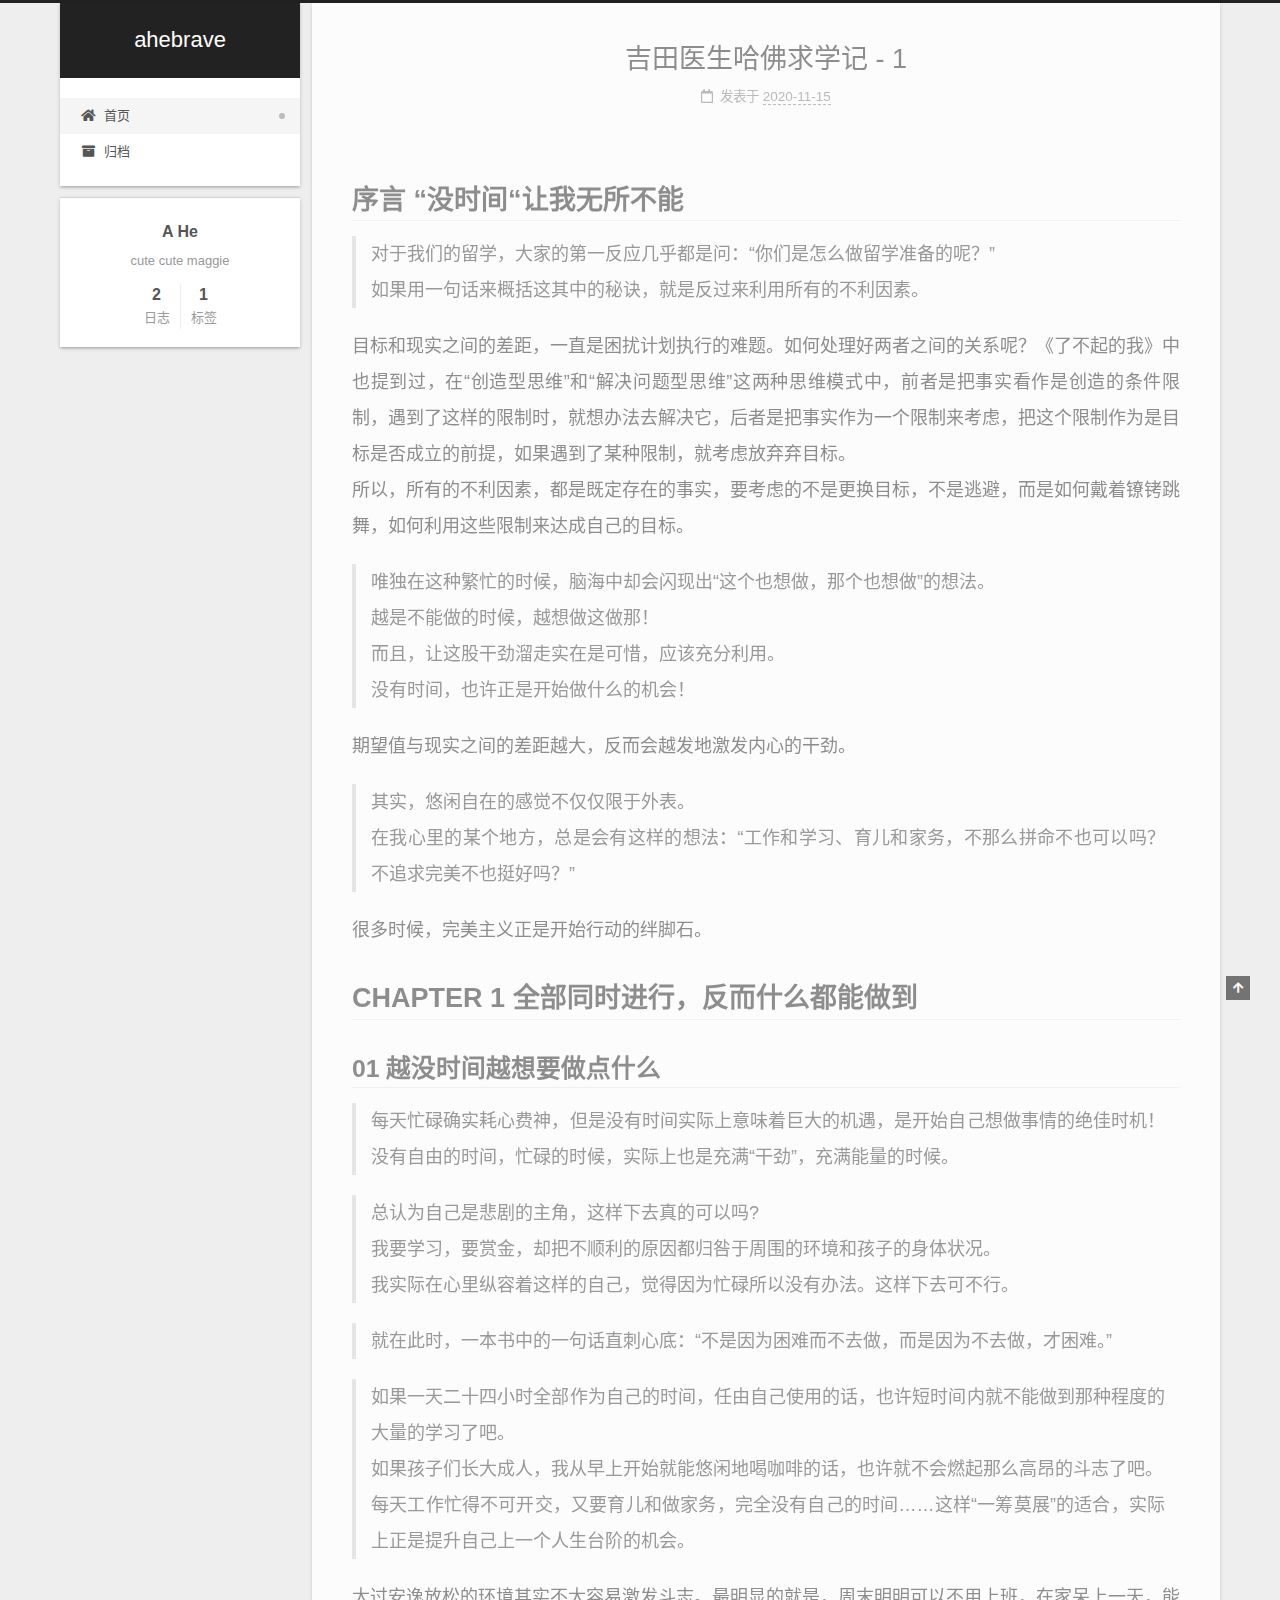
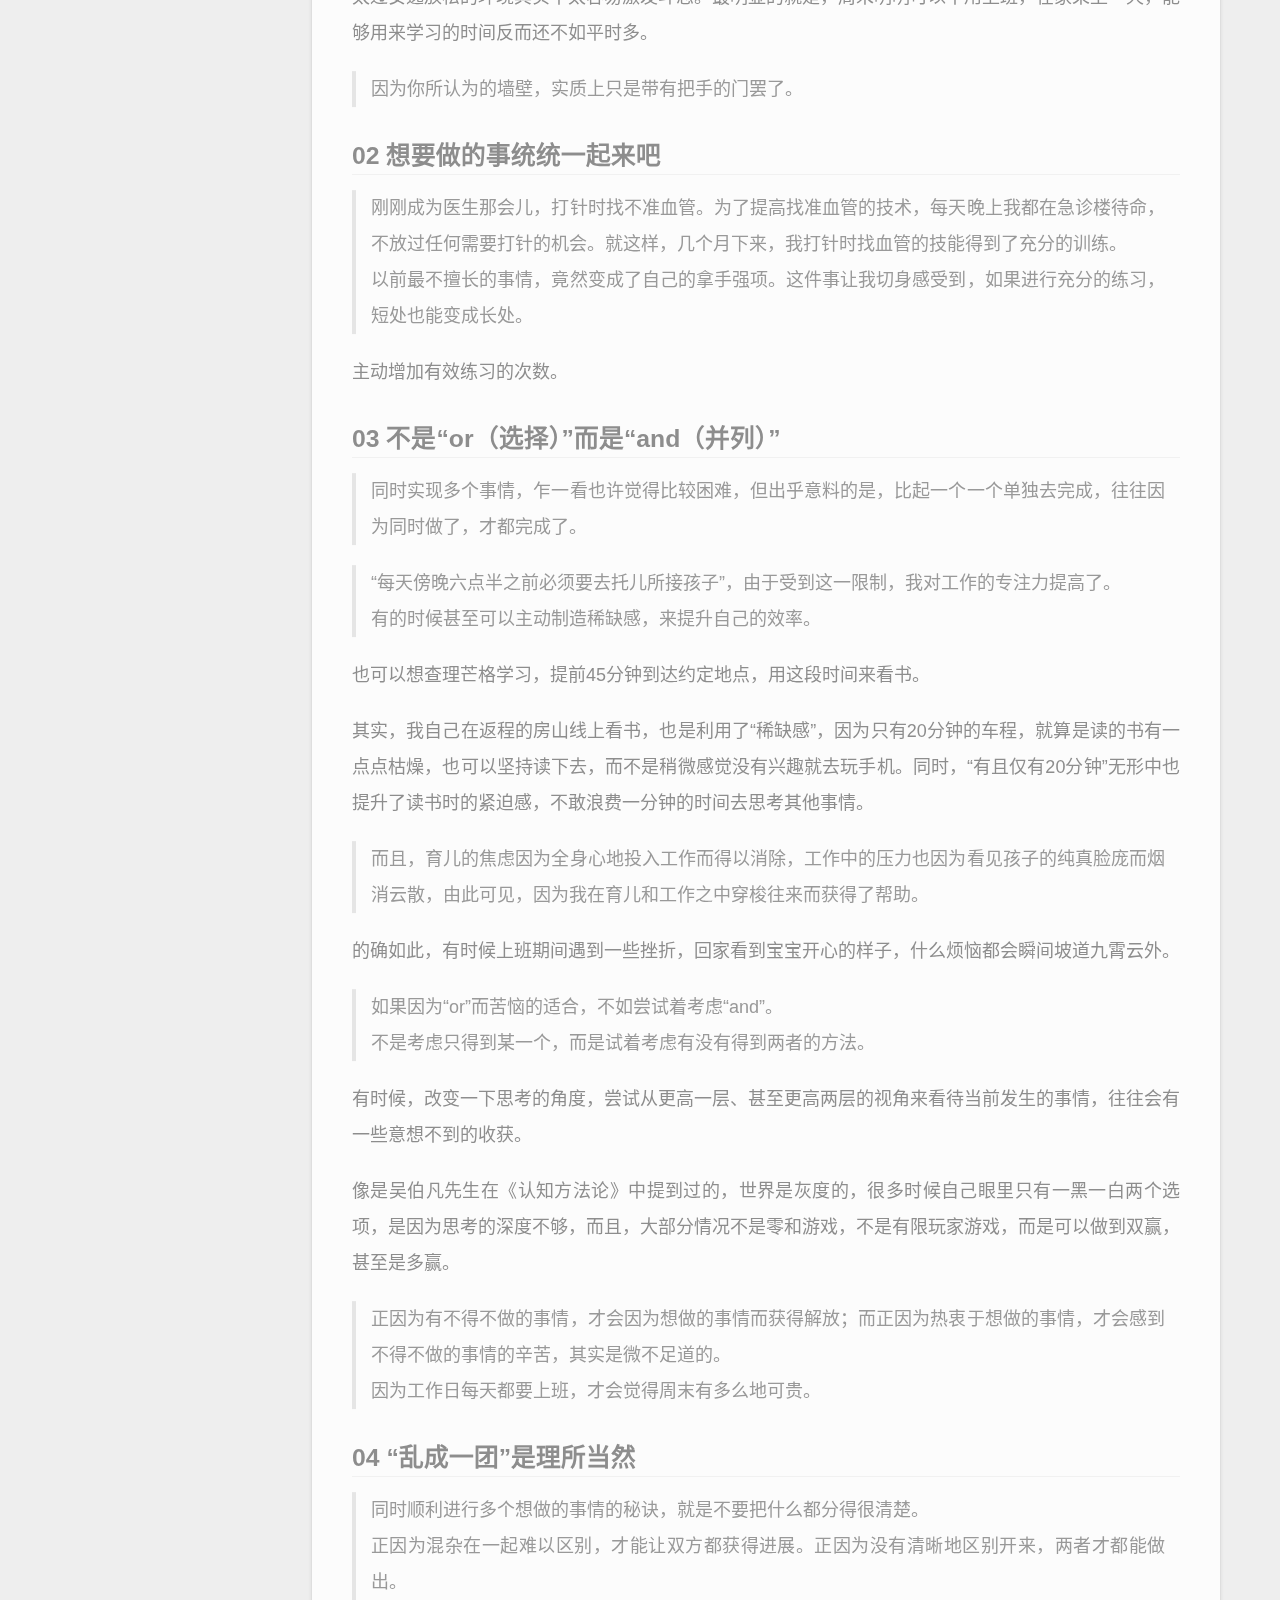
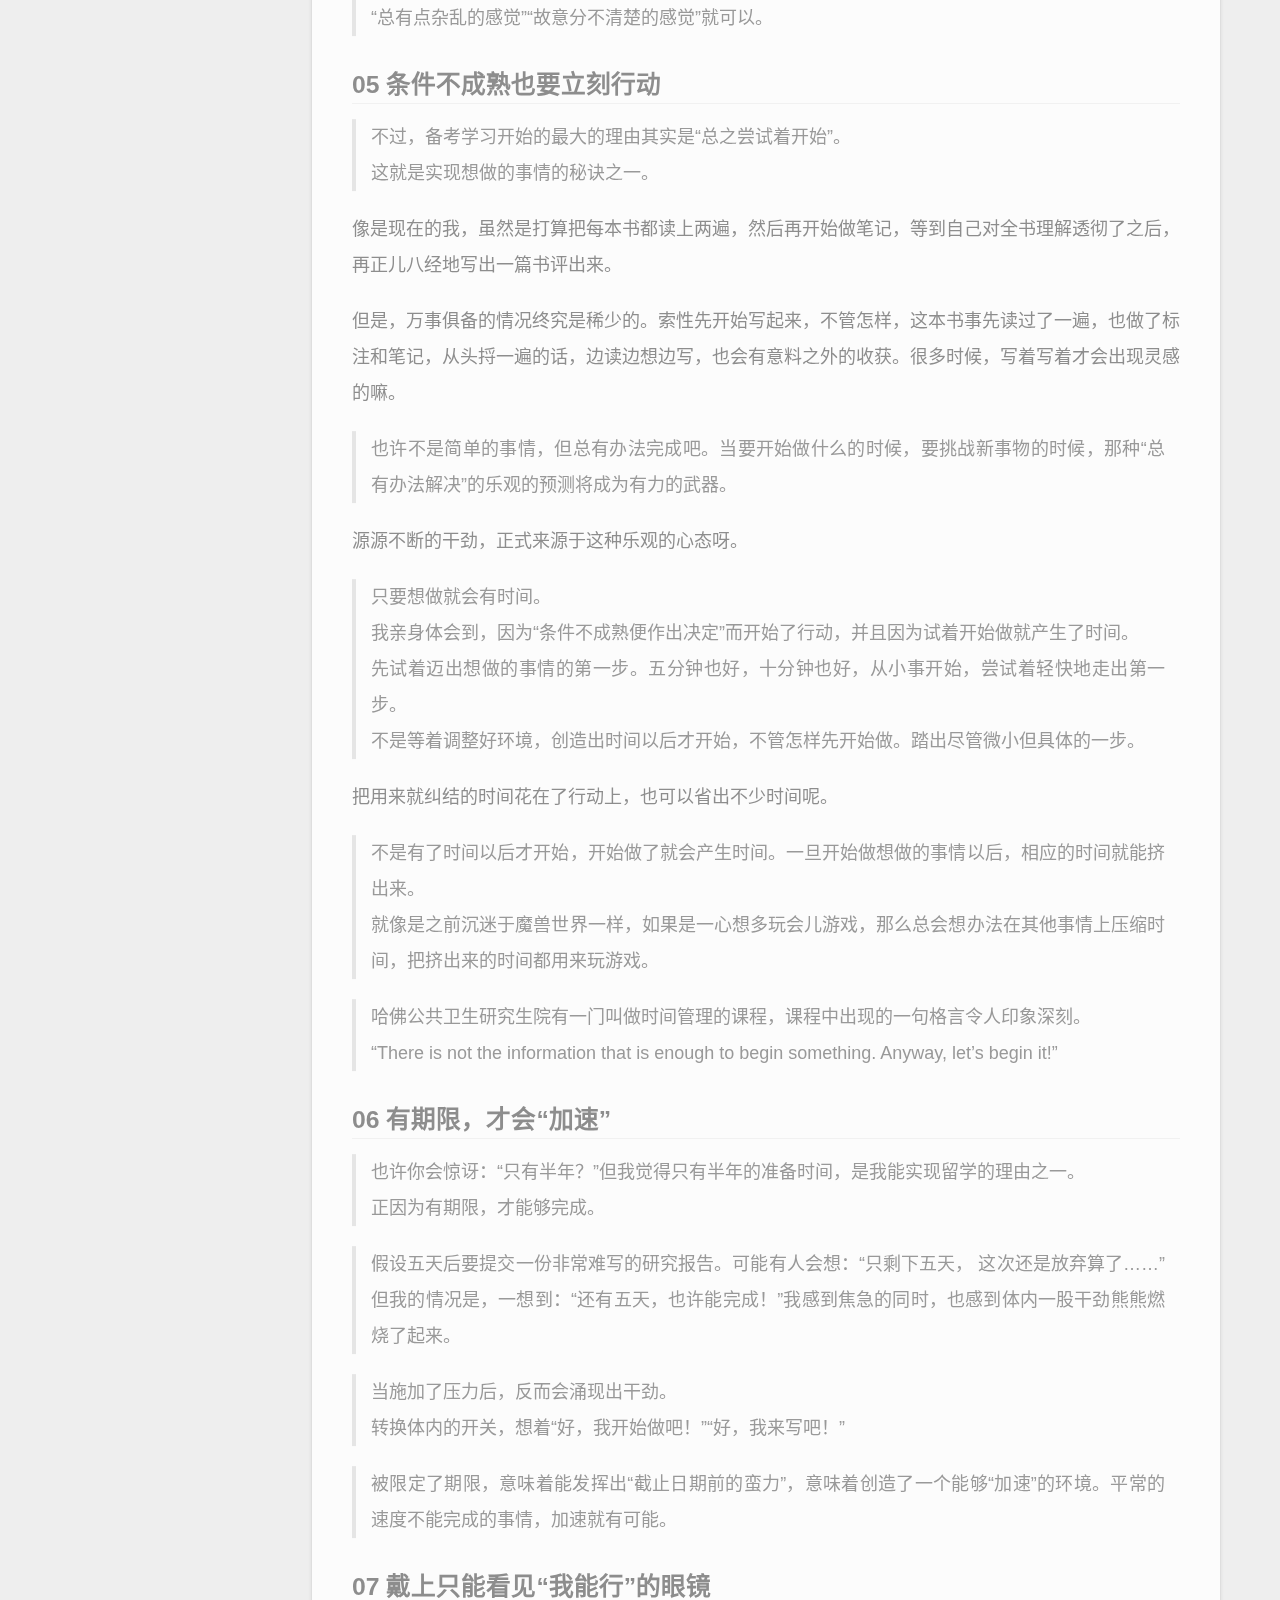
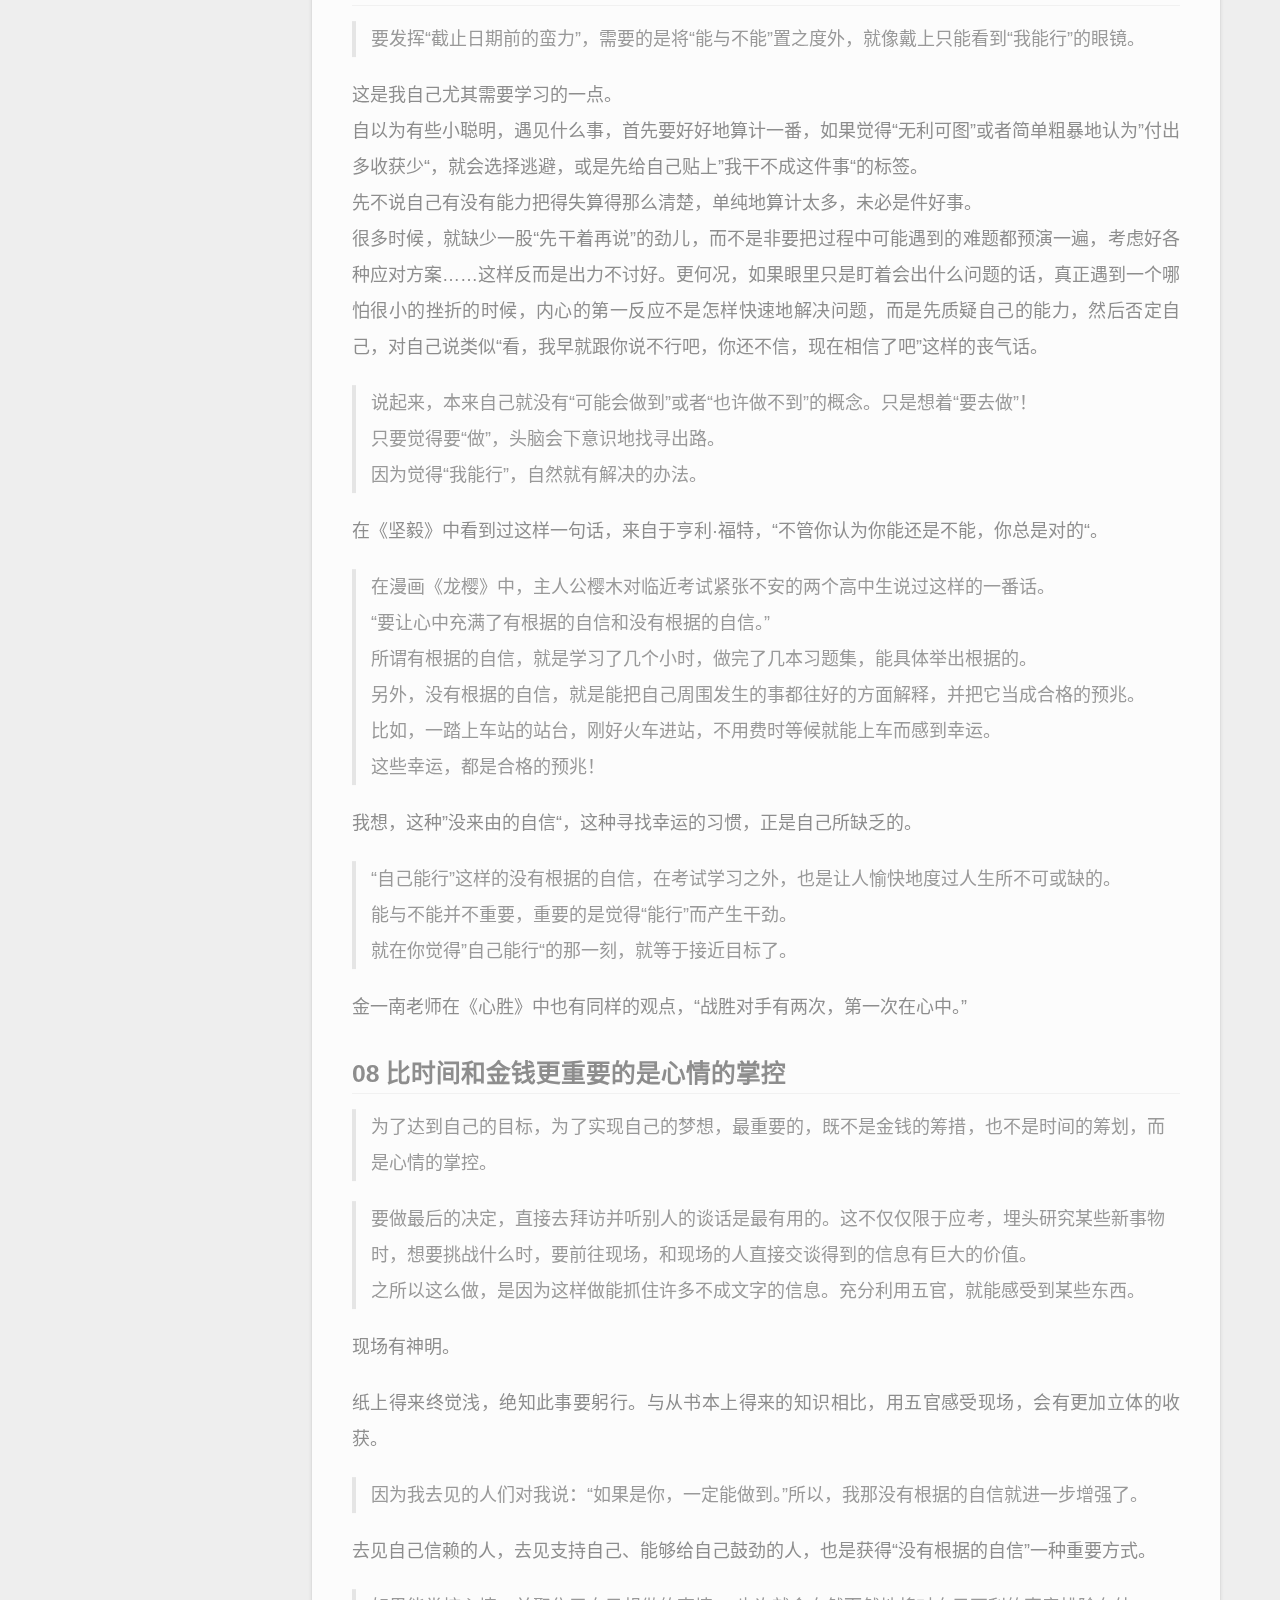
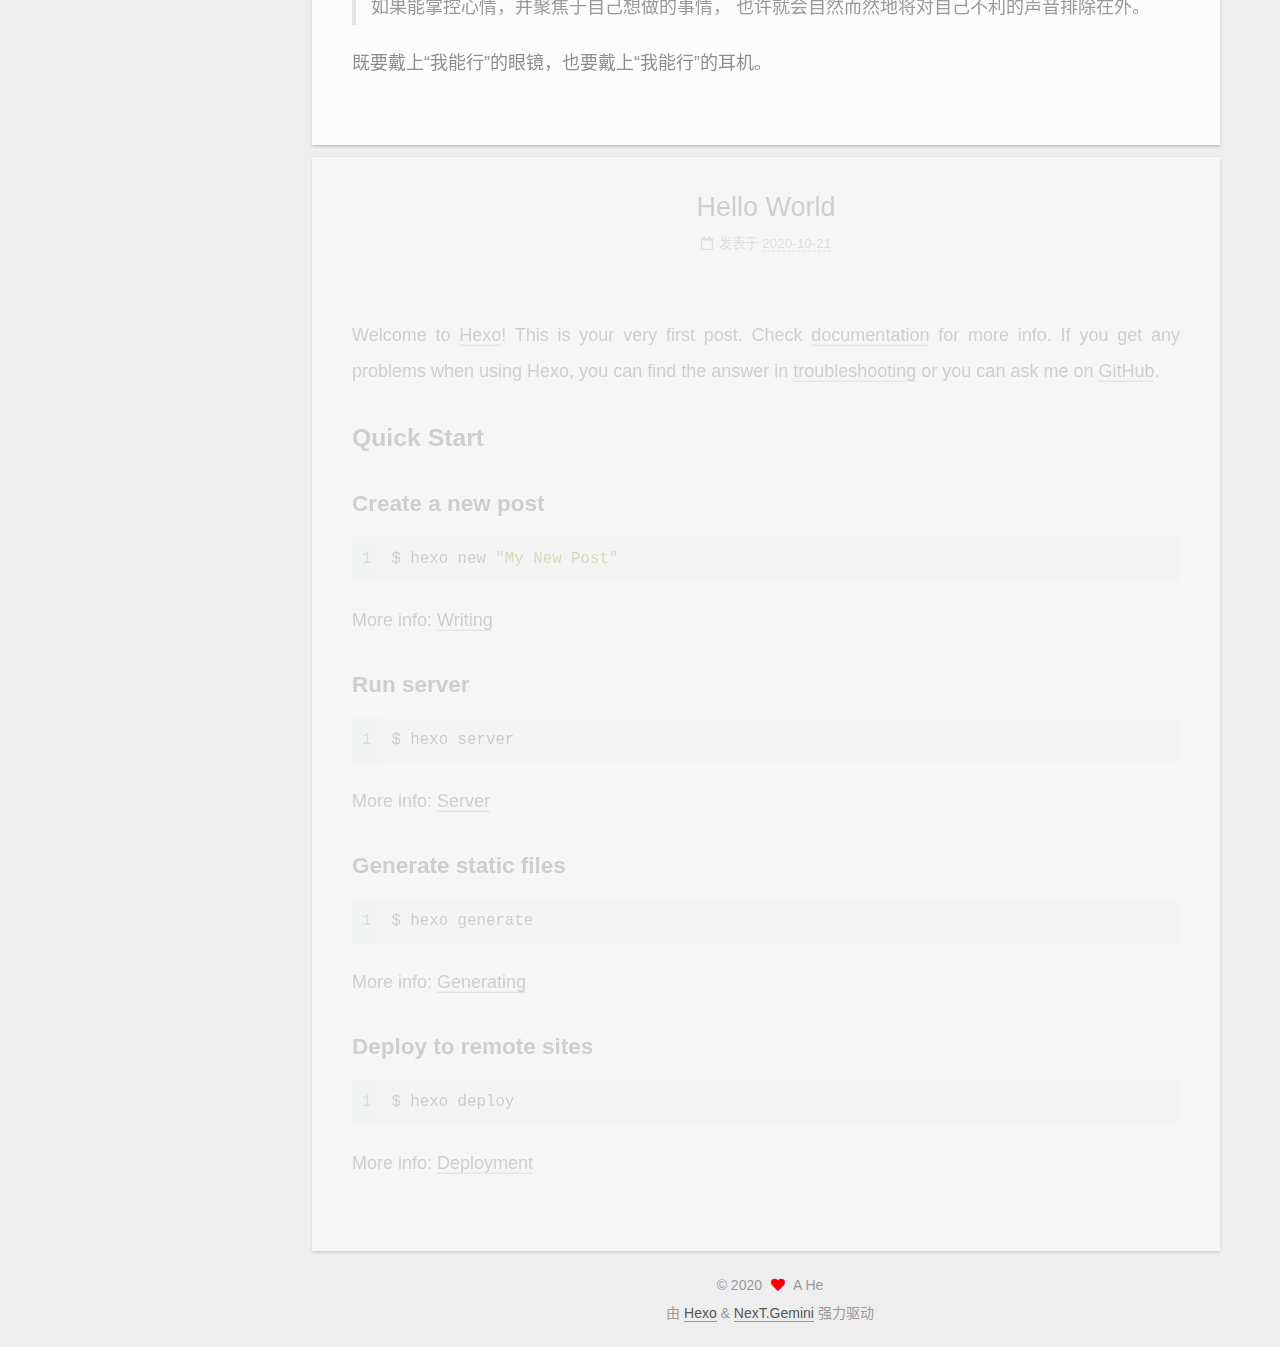
<file: index.html>
<!DOCTYPE html>
<html lang="zh-CN">
<head>
  <meta charset="UTF-8">
<meta name="viewport" content="width=device-width, initial-scale=1, maximum-scale=2">
<meta name="theme-color" content="#222">
<meta name="generator" content="Hexo 5.2.0">
  <link rel="apple-touch-icon" sizes="180x180" href="/images/apple-touch-icon-next.png">
  <link rel="icon" type="image/png" sizes="32x32" href="/images/favicon-32x32-next.png">
  <link rel="icon" type="image/png" sizes="16x16" href="/images/favicon-16x16-next.png">
  <link rel="mask-icon" href="/images/logo.svg" color="#222">

<link rel="stylesheet" href="/css/main.css">


<link rel="stylesheet" href="/lib/font-awesome/css/all.min.css">

<script id="hexo-configurations">
    var NexT = window.NexT || {};
    var CONFIG = {"hostname":"example.com","root":"/","scheme":"Gemini","version":"7.8.0","exturl":false,"sidebar":{"position":"left","display":"post","padding":18,"offset":12,"onmobile":false},"copycode":{"enable":false,"show_result":false,"style":null},"back2top":{"enable":true,"sidebar":false,"scrollpercent":false},"bookmark":{"enable":false,"color":"#222","save":"auto"},"fancybox":false,"mediumzoom":false,"lazyload":false,"pangu":false,"comments":{"style":"tabs","active":null,"storage":true,"lazyload":false,"nav":null},"algolia":{"hits":{"per_page":10},"labels":{"input_placeholder":"Search for Posts","hits_empty":"We didn't find any results for the search: ${query}","hits_stats":"${hits} results found in ${time} ms"}},"localsearch":{"enable":false,"trigger":"auto","top_n_per_article":1,"unescape":false,"preload":false},"motion":{"enable":true,"async":false,"transition":{"post_block":"fadeIn","post_header":"slideDownIn","post_body":"slideDownIn","coll_header":"slideLeftIn","sidebar":"slideUpIn"}}};
  </script>

  <meta name="description" content="cute cute maggie">
<meta property="og:type" content="website">
<meta property="og:title" content="ahebrave">
<meta property="og:url" content="http://example.com/index.html">
<meta property="og:site_name" content="ahebrave">
<meta property="og:description" content="cute cute maggie">
<meta property="og:locale" content="zh_CN">
<meta property="article:author" content="A He">
<meta name="twitter:card" content="summary">

<link rel="canonical" href="http://example.com/">


<script id="page-configurations">
  // https://hexo.io/docs/variables.html
  CONFIG.page = {
    sidebar: "",
    isHome : true,
    isPost : false,
    lang   : 'zh-CN'
  };
</script>

  <title>ahebrave</title>
  






  <noscript>
  <style>
  .use-motion .brand,
  .use-motion .menu-item,
  .sidebar-inner,
  .use-motion .post-block,
  .use-motion .pagination,
  .use-motion .comments,
  .use-motion .post-header,
  .use-motion .post-body,
  .use-motion .collection-header { opacity: initial; }

  .use-motion .site-title,
  .use-motion .site-subtitle {
    opacity: initial;
    top: initial;
  }

  .use-motion .logo-line-before i { left: initial; }
  .use-motion .logo-line-after i { right: initial; }
  </style>
</noscript>

</head>

<body itemscope itemtype="http://schema.org/WebPage">
  <div class="container use-motion">
    <div class="headband"></div>

    <header class="header" itemscope itemtype="http://schema.org/WPHeader">
      <div class="header-inner"><div class="site-brand-container">
  <div class="site-nav-toggle">
    <div class="toggle" aria-label="切换导航栏">
      <span class="toggle-line toggle-line-first"></span>
      <span class="toggle-line toggle-line-middle"></span>
      <span class="toggle-line toggle-line-last"></span>
    </div>
  </div>

  <div class="site-meta">

    <a href="/" class="brand" rel="start">
      <span class="logo-line-before"><i></i></span>
      <h1 class="site-title">ahebrave</h1>
      <span class="logo-line-after"><i></i></span>
    </a>
  </div>

  <div class="site-nav-right">
    <div class="toggle popup-trigger">
    </div>
  </div>
</div>




<nav class="site-nav">
  <ul id="menu" class="main-menu menu">
        <li class="menu-item menu-item-home">

    <a href="/" rel="section"><i class="fa fa-home fa-fw"></i>首页</a>

  </li>
        <li class="menu-item menu-item-archives">

    <a href="/archives/" rel="section"><i class="fa fa-archive fa-fw"></i>归档</a>

  </li>
  </ul>
</nav>




</div>
    </header>

    
  <div class="back-to-top">
    <i class="fa fa-arrow-up"></i>
    <span>0%</span>
  </div>


    <main class="main">
      <div class="main-inner">
        <div class="content-wrap">
          

          <div class="content index posts-expand">
            
      
  
  
  <article itemscope itemtype="http://schema.org/Article" class="post-block" lang="zh-CN">
    <link itemprop="mainEntityOfPage" href="http://example.com/2020/11/15/%E5%90%89%E7%94%B0%E5%8C%BB%E7%94%9F%E5%93%88%E4%BD%9B%E6%B1%82%E5%AD%A6%E8%AE%B0%20-%201/">

    <span hidden itemprop="author" itemscope itemtype="http://schema.org/Person">
      <meta itemprop="image" content="/images/avatar.gif">
      <meta itemprop="name" content="A He">
      <meta itemprop="description" content="cute cute maggie">
    </span>

    <span hidden itemprop="publisher" itemscope itemtype="http://schema.org/Organization">
      <meta itemprop="name" content="ahebrave">
    </span>
      <header class="post-header">
        <h2 class="post-title" itemprop="name headline">
          
            <a href="/2020/11/15/%E5%90%89%E7%94%B0%E5%8C%BB%E7%94%9F%E5%93%88%E4%BD%9B%E6%B1%82%E5%AD%A6%E8%AE%B0%20-%201/" class="post-title-link" itemprop="url">吉田医生哈佛求学记 - 1</a>
        </h2>

        <div class="post-meta">
            <span class="post-meta-item">
              <span class="post-meta-item-icon">
                <i class="far fa-calendar"></i>
              </span>
              <span class="post-meta-item-text">发表于</span>
              

              <time title="创建时间：2020-11-15 10:11:43 / 修改时间：11:00:38" itemprop="dateCreated datePublished" datetime="2020-11-15T10:11:43+08:00">2020-11-15</time>
            </span>

          

        </div>
      </header>

    
    
    
    <div class="post-body" itemprop="articleBody">

      
          <h1 id="序言-“没时间“让我无所不能"><a href="#序言-“没时间“让我无所不能" class="headerlink" title="序言 “没时间“让我无所不能"></a>序言 “没时间“让我无所不能</h1><blockquote>
<p>对于我们的留学，大家的第一反应几乎都是问：“你们是怎么做留学准备的呢？”<br>如果用一句话来概括这其中的秘诀，就是反过来利用所有的不利因素。</p>
</blockquote>
<p>目标和现实之间的差距，一直是困扰计划执行的难题。如何处理好两者之间的关系呢？《了不起的我》中也提到过，在“创造型思维”和“解决问题型思维”这两种思维模式中，前者是把事实看作是创造的条件限制，遇到了这样的限制时，就想办法去解决它，后者是把事实作为一个限制来考虑，把这个限制作为是目标是否成立的前提，如果遇到了某种限制，就考虑放弃弃目标。<br>所以，所有的不利因素，都是既定存在的事实，要考虑的不是更换目标，不是逃避，而是如何戴着镣铐跳舞，如何利用这些限制来达成自己的目标。</p>
<blockquote>
<p>唯独在这种繁忙的时候，脑海中却会闪现出“这个也想做，那个也想做”的想法。<br>越是不能做的时候，越想做这做那！<br>而且，让这股干劲溜走实在是可惜，应该充分利用。<br>没有时间，也许正是开始做什么的机会！</p>
</blockquote>
<p>期望值与现实之间的差距越大，反而会越发地激发内心的干劲。</p>
<blockquote>
<p>其实，悠闲自在的感觉不仅仅限于外表。<br>在我心里的某个地方，总是会有这样的想法：“工作和学习、育儿和家务，不那么拼命不也可以吗？不追求完美不也挺好吗？”</p>
</blockquote>
<p>很多时候，完美主义正是开始行动的绊脚石。</p>
<h1 id="CHAPTER-1-全部同时进行，反而什么都能做到"><a href="#CHAPTER-1-全部同时进行，反而什么都能做到" class="headerlink" title="CHAPTER 1 全部同时进行，反而什么都能做到"></a>CHAPTER 1 全部同时进行，反而什么都能做到</h1><h2 id="01-越没时间越想要做点什么"><a href="#01-越没时间越想要做点什么" class="headerlink" title="01 越没时间越想要做点什么"></a>01 越没时间越想要做点什么</h2><blockquote>
<p>每天忙碌确实耗心费神，但是没有时间实际上意味着巨大的机遇，是开始自己想做事情的绝佳时机！没有自由的时间，忙碌的时候，实际上也是充满“干劲”，充满能量的时候。</p>
</blockquote>
<blockquote>
<p>总认为自己是悲剧的主角，这样下去真的可以吗?<br>我要学习，要赏金，却把不顺利的原因都归咎于周围的环境和孩子的身体状况。<br>我实际在心里纵容着这样的自己，觉得因为忙碌所以没有办法。这样下去可不行。</p>
</blockquote>
<blockquote>
<p>就在此时，一本书中的一句话直刺心底：“不是因为困难而不去做，而是因为不去做，才困难。”</p>
</blockquote>
<blockquote>
<p>如果一天二十四小时全部作为自己的时间，任由自己使用的话，也许短时间内就不能做到那种程度的大量的学习了吧。<br>如果孩子们长大成人，我从早上开始就能悠闲地喝咖啡的话，也许就不会燃起那么高昂的斗志了吧。<br>每天工作忙得不可开交，又要育儿和做家务，完全没有自己的时间……这样“一筹莫展”的适合，实际上正是提升自己上一个人生台阶的机会。</p>
</blockquote>
<p>太过安逸放松的环境其实不太容易激发斗志。最明显的就是，周末明明可以不用上班，在家呆上一天，能够用来学习的时间反而还不如平时多。</p>
<blockquote>
<p>因为你所认为的墙壁，实质上只是带有把手的门罢了。</p>
</blockquote>
<h2 id="02-想要做的事统统一起来吧"><a href="#02-想要做的事统统一起来吧" class="headerlink" title="02 想要做的事统统一起来吧"></a>02 想要做的事统统一起来吧</h2><blockquote>
<p>刚刚成为医生那会儿，打针时找不准血管。为了提高找准血管的技术，每天晚上我都在急诊楼待命，不放过任何需要打针的机会。就这样，几个月下来，我打针时找血管的技能得到了充分的训练。<br>以前最不擅长的事情，竟然变成了自己的拿手强项。这件事让我切身感受到，如果进行充分的练习，短处也能变成长处。</p>
</blockquote>
<p>主动增加有效练习的次数。</p>
<h2 id="03-不是“or（选择）”而是“and（并列）”"><a href="#03-不是“or（选择）”而是“and（并列）”" class="headerlink" title="03 不是“or（选择）”而是“and（并列）”"></a>03 不是“or（选择）”而是“and（并列）”</h2><blockquote>
<p>同时实现多个事情，乍一看也许觉得比较困难，但出乎意料的是，比起一个一个单独去完成，往往因为同时做了，才都完成了。</p>
</blockquote>
<blockquote>
<p>“每天傍晚六点半之前必须要去托儿所接孩子”，由于受到这一限制，我对工作的专注力提高了。<br>有的时候甚至可以主动制造稀缺感，来提升自己的效率。</p>
</blockquote>
<p>也可以想查理芒格学习，提前45分钟到达约定地点，用这段时间来看书。</p>
<p>其实，我自己在返程的房山线上看书，也是利用了“稀缺感”，因为只有20分钟的车程，就算是读的书有一点点枯燥，也可以坚持读下去，而不是稍微感觉没有兴趣就去玩手机。同时，“有且仅有20分钟”无形中也提升了读书时的紧迫感，不敢浪费一分钟的时间去思考其他事情。</p>
<blockquote>
<p>而且，育儿的焦虑因为全身心地投入工作而得以消除，工作中的压力也因为看见孩子的纯真脸庞而烟消云散，由此可见，因为我在育儿和工作之中穿梭往来而获得了帮助。</p>
</blockquote>
<p>的确如此，有时候上班期间遇到一些挫折，回家看到宝宝开心的样子，什么烦恼都会瞬间坡道九霄云外。</p>
<blockquote>
<p>如果因为“or”而苦恼的适合，不如尝试着考虑“and”。<br>不是考虑只得到某一个，而是试着考虑有没有得到两者的方法。</p>
</blockquote>
<p>有时候，改变一下思考的角度，尝试从更高一层、甚至更高两层的视角来看待当前发生的事情，往往会有一些意想不到的收获。</p>
<p>像是吴伯凡先生在《认知方法论》中提到过的，世界是灰度的，很多时候自己眼里只有一黑一白两个选项，是因为思考的深度不够，而且，大部分情况不是零和游戏，不是有限玩家游戏，而是可以做到双赢，甚至是多赢。</p>
<blockquote>
<p>正因为有不得不做的事情，才会因为想做的事情而获得解放；而正因为热衷于想做的事情，才会感到不得不做的事情的辛苦，其实是微不足道的。<br>因为工作日每天都要上班，才会觉得周末有多么地可贵。</p>
</blockquote>
<h2 id="04-“乱成一团”是理所当然"><a href="#04-“乱成一团”是理所当然" class="headerlink" title="04 “乱成一团”是理所当然"></a>04 “乱成一团”是理所当然</h2><blockquote>
<p>同时顺利进行多个想做的事情的秘诀，就是不要把什么都分得很清楚。<br>正因为混杂在一起难以区别，才能让双方都获得进展。正因为没有清晰地区别开来，两者才都能做出。<br>“总有点杂乱的感觉”“故意分不清楚的感觉”就可以。</p>
</blockquote>
<h2 id="05-条件不成熟也要立刻行动"><a href="#05-条件不成熟也要立刻行动" class="headerlink" title="05 条件不成熟也要立刻行动"></a>05 条件不成熟也要立刻行动</h2><blockquote>
<p>不过，备考学习开始的最大的理由其实是“总之尝试着开始”。<br>这就是实现想做的事情的秘诀之一。</p>
</blockquote>
<p>像是现在的我，虽然是打算把每本书都读上两遍，然后再开始做笔记，等到自己对全书理解透彻了之后，再正儿八经地写出一篇书评出来。</p>
<p>但是，万事俱备的情况终究是稀少的。索性先开始写起来，不管怎样，这本书事先读过了一遍，也做了标注和笔记，从头捋一遍的话，边读边想边写，也会有意料之外的收获。很多时候，写着写着才会出现灵感的嘛。</p>
<blockquote>
<p>也许不是简单的事情，但总有办法完成吧。当要开始做什么的时候，要挑战新事物的时候，那种“总有办法解决”的乐观的预测将成为有力的武器。</p>
</blockquote>
<p>源源不断的干劲，正式来源于这种乐观的心态呀。</p>
<blockquote>
<p>只要想做就会有时间。<br>我亲身体会到，因为“条件不成熟便作出决定”而开始了行动，并且因为试着开始做就产生了时间。<br>先试着迈出想做的事情的第一步。五分钟也好，十分钟也好，从小事开始，尝试着轻快地走出第一步。<br>不是等着调整好环境，创造出时间以后才开始，不管怎样先开始做。踏出尽管微小但具体的一步。</p>
</blockquote>
<p>把用来就纠结的时间花在了行动上，也可以省出不少时间呢。</p>
<blockquote>
<p>不是有了时间以后才开始，开始做了就会产生时间。一旦开始做想做的事情以后，相应的时间就能挤出来。<br>就像是之前沉迷于魔兽世界一样，如果是一心想多玩会儿游戏，那么总会想办法在其他事情上压缩时间，把挤出来的时间都用来玩游戏。</p>
</blockquote>
<blockquote>
<p>哈佛公共卫生研究生院有一门叫做时间管理的课程，课程中出现的一句格言令人印象深刻。<br>“There is not the information that is enough to begin something. Anyway, let’s begin it!”</p>
</blockquote>
<h2 id="06-有期限，才会“加速”"><a href="#06-有期限，才会“加速”" class="headerlink" title="06 有期限，才会“加速”"></a>06 有期限，才会“加速”</h2><blockquote>
<p>也许你会惊讶：“只有半年？”但我觉得只有半年的准备时间，是我能实现留学的理由之一。<br>正因为有期限，才能够完成。</p>
</blockquote>
<blockquote>
<p>假设五天后要提交一份非常难写的研究报告。可能有人会想：“只剩下五天， 这次还是放弃算了……”但我的情况是，一想到：“还有五天，也许能完成！”我感到焦急的同时，也感到体内一股干劲熊熊燃烧了起来。</p>
</blockquote>
<blockquote>
<p>当施加了压力后，反而会涌现出干劲。<br>转换体内的开关，想着“好，我开始做吧！”“好，我来写吧！”</p>
</blockquote>
<blockquote>
<p>被限定了期限，意味着能发挥出“截止日期前的蛮力”，意味着创造了一个能够“加速”的环境。平常的速度不能完成的事情，加速就有可能。</p>
</blockquote>
<h2 id="07-戴上只能看见“我能行”的眼镜"><a href="#07-戴上只能看见“我能行”的眼镜" class="headerlink" title="07 戴上只能看见“我能行”的眼镜"></a>07 戴上只能看见“我能行”的眼镜</h2><blockquote>
<p>要发挥“截止日期前的蛮力”，需要的是将“能与不能”置之度外，就像戴上只能看到“我能行”的眼镜。</p>
</blockquote>
<p>这是我自己尤其需要学习的一点。<br>自以为有些小聪明，遇见什么事，首先要好好地算计一番，如果觉得“无利可图”或者简单粗暴地认为”付出多收获少“，就会选择逃避，或是先给自己贴上”我干不成这件事“的标签。<br>先不说自己有没有能力把得失算得那么清楚，单纯地算计太多，未必是件好事。<br>很多时候，就缺少一股“先干着再说”的劲儿，而不是非要把过程中可能遇到的难题都预演一遍，考虑好各种应对方案……这样反而是出力不讨好。更何况，如果眼里只是盯着会出什么问题的话，真正遇到一个哪怕很小的挫折的时候，内心的第一反应不是怎样快速地解决问题，而是先质疑自己的能力，然后否定自己，对自己说类似“看，我早就跟你说不行吧，你还不信，现在相信了吧”这样的丧气话。</p>
<blockquote>
<p>说起来，本来自己就没有“可能会做到”或者“也许做不到”的概念。只是想着“要去做”！<br>只要觉得要“做”，头脑会下意识地找寻出路。<br>因为觉得“我能行”，自然就有解决的办法。</p>
</blockquote>
<p>在《坚毅》中看到过这样一句话，来自于亨利·福特，“不管你认为你能还是不能，你总是对的“。</p>
<blockquote>
<p>在漫画《龙樱》中，主人公樱木对临近考试紧张不安的两个高中生说过这样的一番话。<br>“要让心中充满了有根据的自信和没有根据的自信。”<br>所谓有根据的自信，就是学习了几个小时，做完了几本习题集，能具体举出根据的。<br>另外，没有根据的自信，就是能把自己周围发生的事都往好的方面解释，并把它当成合格的预兆。<br>比如，一踏上车站的站台，刚好火车进站，不用费时等候就能上车而感到幸运。<br>这些幸运，都是合格的预兆！</p>
</blockquote>
<p>我想，这种”没来由的自信“，这种寻找幸运的习惯，正是自己所缺乏的。</p>
<blockquote>
<p>“自己能行”这样的没有根据的自信，在考试学习之外，也是让人愉快地度过人生所不可或缺的。<br>能与不能并不重要，重要的是觉得“能行”而产生干劲。<br>就在你觉得”自己能行“的那一刻，就等于接近目标了。</p>
</blockquote>
<p>金一南老师在《心胜》中也有同样的观点，“战胜对手有两次，第一次在心中。”</p>
<h2 id="08-比时间和金钱更重要的是心情的掌控"><a href="#08-比时间和金钱更重要的是心情的掌控" class="headerlink" title="08 比时间和金钱更重要的是心情的掌控"></a>08 比时间和金钱更重要的是心情的掌控</h2><blockquote>
<p>为了达到自己的目标，为了实现自己的梦想，最重要的，既不是金钱的筹措，也不是时间的筹划，而是心情的掌控。</p>
</blockquote>
<blockquote>
<p>要做最后的决定，直接去拜访并听别人的谈话是最有用的。这不仅仅限于应考，埋头研究某些新事物时，想要挑战什么时，要前往现场，和现场的人直接交谈得到的信息有巨大的价值。<br>之所以这么做，是因为这样做能抓住许多不成文字的信息。充分利用五官，就能感受到某些东西。</p>
</blockquote>
<p>现场有神明。</p>
<p>纸上得来终觉浅，绝知此事要躬行。与从书本上得来的知识相比，用五官感受现场，会有更加立体的收获。</p>
<blockquote>
<p>因为我去见的人们对我说：“如果是你，一定能做到。”所以，我那没有根据的自信就进一步增强了。</p>
</blockquote>
<p>去见自己信赖的人，去见支持自己、能够给自己鼓劲的人，也是获得“没有根据的自信”一种重要方式。</p>
<blockquote>
<p>如果能掌控心情，并聚焦于自己想做的事情， 也许就会自然而然地将对自己不利的声音排除在外。</p>
</blockquote>
<p>既要戴上“我能行”的眼镜，也要戴上“我能行”的耳机。</p>

      
    </div>

    
    
    
      <footer class="post-footer">
        <div class="post-eof"></div>
      </footer>
  </article>
  
  
  

      
  
  
  <article itemscope itemtype="http://schema.org/Article" class="post-block" lang="zh-CN">
    <link itemprop="mainEntityOfPage" href="http://example.com/2020/10/21/hello-world/">

    <span hidden itemprop="author" itemscope itemtype="http://schema.org/Person">
      <meta itemprop="image" content="/images/avatar.gif">
      <meta itemprop="name" content="A He">
      <meta itemprop="description" content="cute cute maggie">
    </span>

    <span hidden itemprop="publisher" itemscope itemtype="http://schema.org/Organization">
      <meta itemprop="name" content="ahebrave">
    </span>
      <header class="post-header">
        <h2 class="post-title" itemprop="name headline">
          
            <a href="/2020/10/21/hello-world/" class="post-title-link" itemprop="url">Hello World</a>
        </h2>

        <div class="post-meta">
            <span class="post-meta-item">
              <span class="post-meta-item-icon">
                <i class="far fa-calendar"></i>
              </span>
              <span class="post-meta-item-text">发表于</span>

              <time title="创建时间：2020-10-21 15:41:11" itemprop="dateCreated datePublished" datetime="2020-10-21T15:41:11+08:00">2020-10-21</time>
            </span>

          

        </div>
      </header>

    
    
    
    <div class="post-body" itemprop="articleBody">

      
          <p>Welcome to <a target="_blank" rel="noopener" href="https://hexo.io/">Hexo</a>! This is your very first post. Check <a target="_blank" rel="noopener" href="https://hexo.io/docs/">documentation</a> for more info. If you get any problems when using Hexo, you can find the answer in <a target="_blank" rel="noopener" href="https://hexo.io/docs/troubleshooting.html">troubleshooting</a> or you can ask me on <a target="_blank" rel="noopener" href="https://github.com/hexojs/hexo/issues">GitHub</a>.</p>
<h2 id="Quick-Start"><a href="#Quick-Start" class="headerlink" title="Quick Start"></a>Quick Start</h2><h3 id="Create-a-new-post"><a href="#Create-a-new-post" class="headerlink" title="Create a new post"></a>Create a new post</h3><figure class="highlight bash"><table><tr><td class="gutter"><pre><span class="line">1</span><br></pre></td><td class="code"><pre><span class="line">$ hexo new <span class="string">&quot;My New Post&quot;</span></span><br></pre></td></tr></table></figure>

<p>More info: <a target="_blank" rel="noopener" href="https://hexo.io/docs/writing.html">Writing</a></p>
<h3 id="Run-server"><a href="#Run-server" class="headerlink" title="Run server"></a>Run server</h3><figure class="highlight bash"><table><tr><td class="gutter"><pre><span class="line">1</span><br></pre></td><td class="code"><pre><span class="line">$ hexo server</span><br></pre></td></tr></table></figure>

<p>More info: <a target="_blank" rel="noopener" href="https://hexo.io/docs/server.html">Server</a></p>
<h3 id="Generate-static-files"><a href="#Generate-static-files" class="headerlink" title="Generate static files"></a>Generate static files</h3><figure class="highlight bash"><table><tr><td class="gutter"><pre><span class="line">1</span><br></pre></td><td class="code"><pre><span class="line">$ hexo generate</span><br></pre></td></tr></table></figure>

<p>More info: <a target="_blank" rel="noopener" href="https://hexo.io/docs/generating.html">Generating</a></p>
<h3 id="Deploy-to-remote-sites"><a href="#Deploy-to-remote-sites" class="headerlink" title="Deploy to remote sites"></a>Deploy to remote sites</h3><figure class="highlight bash"><table><tr><td class="gutter"><pre><span class="line">1</span><br></pre></td><td class="code"><pre><span class="line">$ hexo deploy</span><br></pre></td></tr></table></figure>

<p>More info: <a target="_blank" rel="noopener" href="https://hexo.io/docs/one-command-deployment.html">Deployment</a></p>

      
    </div>

    
    
    
      <footer class="post-footer">
        <div class="post-eof"></div>
      </footer>
  </article>
  
  
  


  



          </div>
          

<script>
  window.addEventListener('tabs:register', () => {
    let { activeClass } = CONFIG.comments;
    if (CONFIG.comments.storage) {
      activeClass = localStorage.getItem('comments_active') || activeClass;
    }
    if (activeClass) {
      let activeTab = document.querySelector(`a[href="#comment-${activeClass}"]`);
      if (activeTab) {
        activeTab.click();
      }
    }
  });
  if (CONFIG.comments.storage) {
    window.addEventListener('tabs:click', event => {
      if (!event.target.matches('.tabs-comment .tab-content .tab-pane')) return;
      let commentClass = event.target.classList[1];
      localStorage.setItem('comments_active', commentClass);
    });
  }
</script>

        </div>
          
  
  <div class="toggle sidebar-toggle">
    <span class="toggle-line toggle-line-first"></span>
    <span class="toggle-line toggle-line-middle"></span>
    <span class="toggle-line toggle-line-last"></span>
  </div>

  <aside class="sidebar">
    <div class="sidebar-inner">

      <ul class="sidebar-nav motion-element">
        <li class="sidebar-nav-toc">
          文章目录
        </li>
        <li class="sidebar-nav-overview">
          站点概览
        </li>
      </ul>

      <!--noindex-->
      <div class="post-toc-wrap sidebar-panel">
      </div>
      <!--/noindex-->

      <div class="site-overview-wrap sidebar-panel">
        <div class="site-author motion-element" itemprop="author" itemscope itemtype="http://schema.org/Person">
  <p class="site-author-name" itemprop="name">A He</p>
  <div class="site-description" itemprop="description">cute cute maggie</div>
</div>
<div class="site-state-wrap motion-element">
  <nav class="site-state">
      <div class="site-state-item site-state-posts">
          <a href="/archives/">
        
          <span class="site-state-item-count">2</span>
          <span class="site-state-item-name">日志</span>
        </a>
      </div>
      <div class="site-state-item site-state-tags">
        <span class="site-state-item-count">1</span>
        <span class="site-state-item-name">标签</span>
      </div>
  </nav>
</div>



      </div>

    </div>
  </aside>
  <div id="sidebar-dimmer"></div>


      </div>
    </main>

    <footer class="footer">
      <div class="footer-inner">
        

        

<div class="copyright">
  
  &copy; 
  <span itemprop="copyrightYear">2020</span>
  <span class="with-love">
    <i class="fa fa-heart"></i>
  </span>
  <span class="author" itemprop="copyrightHolder">A He</span>
</div>
  <div class="powered-by">由 <a href="https://hexo.io/" class="theme-link" rel="noopener" target="_blank">Hexo</a> & <a href="https://theme-next.org/" class="theme-link" rel="noopener" target="_blank">NexT.Gemini</a> 强力驱动
  </div>

        








      </div>
    </footer>
  </div>

  
  <script src="/lib/anime.min.js"></script>
  <script src="/lib/velocity/velocity.min.js"></script>
  <script src="/lib/velocity/velocity.ui.min.js"></script>

<script src="/js/utils.js"></script>

<script src="/js/motion.js"></script>


<script src="/js/schemes/pisces.js"></script>


<script src="/js/next-boot.js"></script>




  















  

  

</body>
</html>
</file>
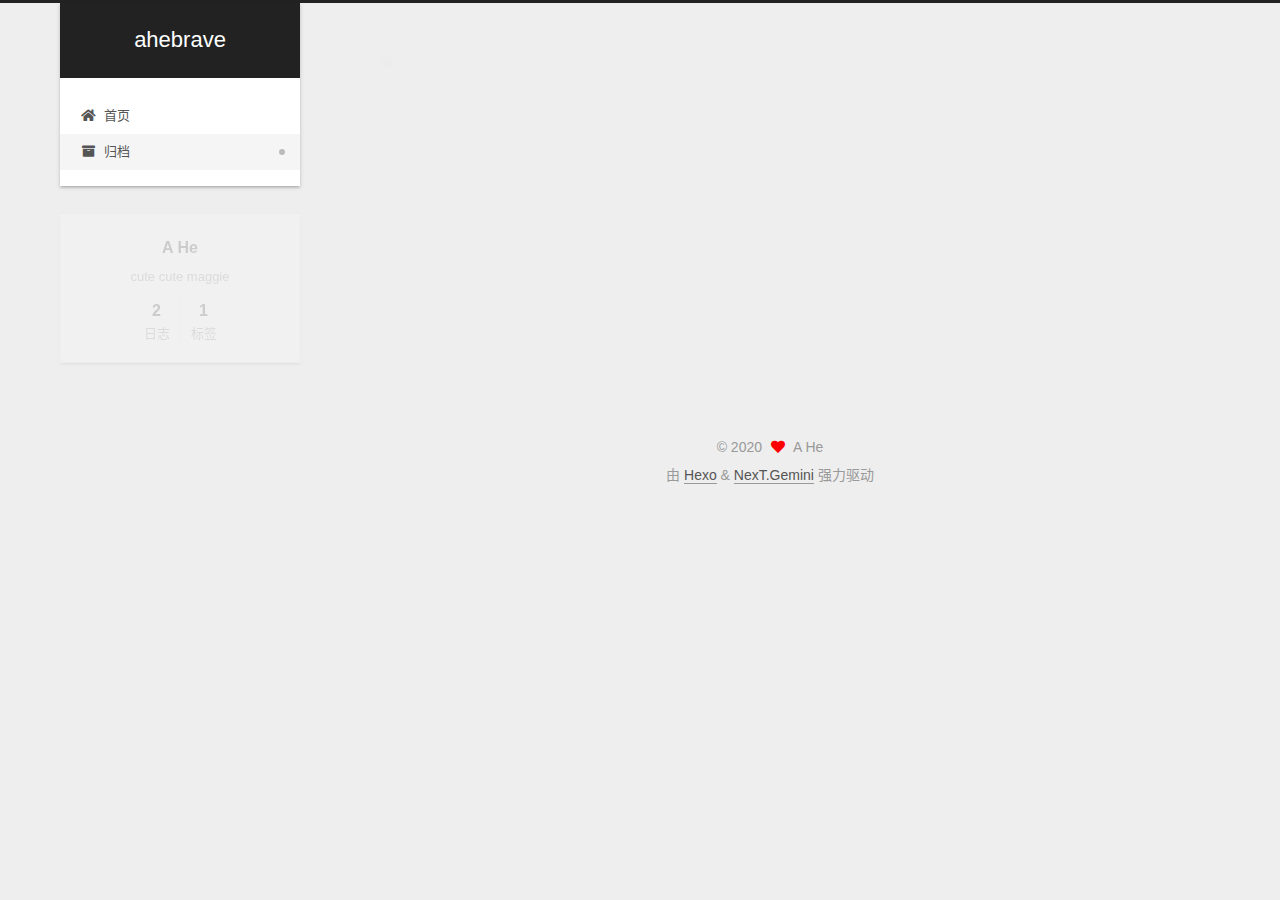
<file: archives/index.html>
<!DOCTYPE html>
<html lang="zh-CN">
<head>
  <meta charset="UTF-8">
<meta name="viewport" content="width=device-width, initial-scale=1, maximum-scale=2">
<meta name="theme-color" content="#222">
<meta name="generator" content="Hexo 5.2.0">
  <link rel="apple-touch-icon" sizes="180x180" href="/images/apple-touch-icon-next.png">
  <link rel="icon" type="image/png" sizes="32x32" href="/images/favicon-32x32-next.png">
  <link rel="icon" type="image/png" sizes="16x16" href="/images/favicon-16x16-next.png">
  <link rel="mask-icon" href="/images/logo.svg" color="#222">

<link rel="stylesheet" href="/css/main.css">


<link rel="stylesheet" href="/lib/font-awesome/css/all.min.css">

<script id="hexo-configurations">
    var NexT = window.NexT || {};
    var CONFIG = {"hostname":"example.com","root":"/","scheme":"Gemini","version":"7.8.0","exturl":false,"sidebar":{"position":"left","display":"post","padding":18,"offset":12,"onmobile":false},"copycode":{"enable":false,"show_result":false,"style":null},"back2top":{"enable":true,"sidebar":false,"scrollpercent":false},"bookmark":{"enable":false,"color":"#222","save":"auto"},"fancybox":false,"mediumzoom":false,"lazyload":false,"pangu":false,"comments":{"style":"tabs","active":null,"storage":true,"lazyload":false,"nav":null},"algolia":{"hits":{"per_page":10},"labels":{"input_placeholder":"Search for Posts","hits_empty":"We didn't find any results for the search: ${query}","hits_stats":"${hits} results found in ${time} ms"}},"localsearch":{"enable":false,"trigger":"auto","top_n_per_article":1,"unescape":false,"preload":false},"motion":{"enable":true,"async":false,"transition":{"post_block":"fadeIn","post_header":"slideDownIn","post_body":"slideDownIn","coll_header":"slideLeftIn","sidebar":"slideUpIn"}}};
  </script>

  <meta name="description" content="cute cute maggie">
<meta property="og:type" content="website">
<meta property="og:title" content="ahebrave">
<meta property="og:url" content="http://example.com/archives/index.html">
<meta property="og:site_name" content="ahebrave">
<meta property="og:description" content="cute cute maggie">
<meta property="og:locale" content="zh_CN">
<meta property="article:author" content="A He">
<meta name="twitter:card" content="summary">

<link rel="canonical" href="http://example.com/archives/">


<script id="page-configurations">
  // https://hexo.io/docs/variables.html
  CONFIG.page = {
    sidebar: "",
    isHome : false,
    isPost : false,
    lang   : 'zh-CN'
  };
</script>

  <title>归档 | ahebrave</title>
  






  <noscript>
  <style>
  .use-motion .brand,
  .use-motion .menu-item,
  .sidebar-inner,
  .use-motion .post-block,
  .use-motion .pagination,
  .use-motion .comments,
  .use-motion .post-header,
  .use-motion .post-body,
  .use-motion .collection-header { opacity: initial; }

  .use-motion .site-title,
  .use-motion .site-subtitle {
    opacity: initial;
    top: initial;
  }

  .use-motion .logo-line-before i { left: initial; }
  .use-motion .logo-line-after i { right: initial; }
  </style>
</noscript>

</head>

<body itemscope itemtype="http://schema.org/WebPage">
  <div class="container use-motion">
    <div class="headband"></div>

    <header class="header" itemscope itemtype="http://schema.org/WPHeader">
      <div class="header-inner"><div class="site-brand-container">
  <div class="site-nav-toggle">
    <div class="toggle" aria-label="切换导航栏">
      <span class="toggle-line toggle-line-first"></span>
      <span class="toggle-line toggle-line-middle"></span>
      <span class="toggle-line toggle-line-last"></span>
    </div>
  </div>

  <div class="site-meta">

    <a href="/" class="brand" rel="start">
      <span class="logo-line-before"><i></i></span>
      <h1 class="site-title">ahebrave</h1>
      <span class="logo-line-after"><i></i></span>
    </a>
  </div>

  <div class="site-nav-right">
    <div class="toggle popup-trigger">
    </div>
  </div>
</div>




<nav class="site-nav">
  <ul id="menu" class="main-menu menu">
        <li class="menu-item menu-item-home">

    <a href="/" rel="section"><i class="fa fa-home fa-fw"></i>首页</a>

  </li>
        <li class="menu-item menu-item-archives">

    <a href="/archives/" rel="section"><i class="fa fa-archive fa-fw"></i>归档</a>

  </li>
  </ul>
</nav>




</div>
    </header>

    
  <div class="back-to-top">
    <i class="fa fa-arrow-up"></i>
    <span>0%</span>
  </div>


    <main class="main">
      <div class="main-inner">
        <div class="content-wrap">
          

          <div class="content archive">
            

  
  
  
  <div class="post-block">
    <div class="posts-collapse">
      <div class="collection-title">
        <span class="collection-header">嗯..! 目前共计 2 篇日志。 继续努力。</span>
      </div>

      
    <div class="collection-year">
      <span class="collection-header">2020</span>
    </div>

  <article itemscope itemtype="http://schema.org/Article">
    <header class="post-header">

      <div class="post-meta">
        <time itemprop="dateCreated"
              datetime="2020-11-15T10:11:43+08:00"
              content="2020-11-15">
          11-15
        </time>
      </div>

      <div class="post-title">
          <a class="post-title-link" href="/2020/11/15/%E5%90%89%E7%94%B0%E5%8C%BB%E7%94%9F%E5%93%88%E4%BD%9B%E6%B1%82%E5%AD%A6%E8%AE%B0%20-%201/" itemprop="url">
            <span itemprop="name">吉田医生哈佛求学记 - 1</span>
          </a>
      </div>

    </header>
  </article>

  <article itemscope itemtype="http://schema.org/Article">
    <header class="post-header">

      <div class="post-meta">
        <time itemprop="dateCreated"
              datetime="2020-10-21T15:41:11+08:00"
              content="2020-10-21">
          10-21
        </time>
      </div>

      <div class="post-title">
          <a class="post-title-link" href="/2020/10/21/hello-world/" itemprop="url">
            <span itemprop="name">Hello World</span>
          </a>
      </div>

    </header>
  </article>


    </div>
  </div>
  
  
  

  



          </div>
          

<script>
  window.addEventListener('tabs:register', () => {
    let { activeClass } = CONFIG.comments;
    if (CONFIG.comments.storage) {
      activeClass = localStorage.getItem('comments_active') || activeClass;
    }
    if (activeClass) {
      let activeTab = document.querySelector(`a[href="#comment-${activeClass}"]`);
      if (activeTab) {
        activeTab.click();
      }
    }
  });
  if (CONFIG.comments.storage) {
    window.addEventListener('tabs:click', event => {
      if (!event.target.matches('.tabs-comment .tab-content .tab-pane')) return;
      let commentClass = event.target.classList[1];
      localStorage.setItem('comments_active', commentClass);
    });
  }
</script>

        </div>
          
  
  <div class="toggle sidebar-toggle">
    <span class="toggle-line toggle-line-first"></span>
    <span class="toggle-line toggle-line-middle"></span>
    <span class="toggle-line toggle-line-last"></span>
  </div>

  <aside class="sidebar">
    <div class="sidebar-inner">

      <ul class="sidebar-nav motion-element">
        <li class="sidebar-nav-toc">
          文章目录
        </li>
        <li class="sidebar-nav-overview">
          站点概览
        </li>
      </ul>

      <!--noindex-->
      <div class="post-toc-wrap sidebar-panel">
      </div>
      <!--/noindex-->

      <div class="site-overview-wrap sidebar-panel">
        <div class="site-author motion-element" itemprop="author" itemscope itemtype="http://schema.org/Person">
  <p class="site-author-name" itemprop="name">A He</p>
  <div class="site-description" itemprop="description">cute cute maggie</div>
</div>
<div class="site-state-wrap motion-element">
  <nav class="site-state">
      <div class="site-state-item site-state-posts">
          <a href="/archives/">
        
          <span class="site-state-item-count">2</span>
          <span class="site-state-item-name">日志</span>
        </a>
      </div>
      <div class="site-state-item site-state-tags">
        <span class="site-state-item-count">1</span>
        <span class="site-state-item-name">标签</span>
      </div>
  </nav>
</div>



      </div>

    </div>
  </aside>
  <div id="sidebar-dimmer"></div>


      </div>
    </main>

    <footer class="footer">
      <div class="footer-inner">
        

        

<div class="copyright">
  
  &copy; 
  <span itemprop="copyrightYear">2020</span>
  <span class="with-love">
    <i class="fa fa-heart"></i>
  </span>
  <span class="author" itemprop="copyrightHolder">A He</span>
</div>
  <div class="powered-by">由 <a href="https://hexo.io/" class="theme-link" rel="noopener" target="_blank">Hexo</a> & <a href="https://theme-next.org/" class="theme-link" rel="noopener" target="_blank">NexT.Gemini</a> 强力驱动
  </div>

        








      </div>
    </footer>
  </div>

  
  <script src="/lib/anime.min.js"></script>
  <script src="/lib/velocity/velocity.min.js"></script>
  <script src="/lib/velocity/velocity.ui.min.js"></script>

<script src="/js/utils.js"></script>

<script src="/js/motion.js"></script>


<script src="/js/schemes/pisces.js"></script>


<script src="/js/next-boot.js"></script>




  















  

  

</body>
</html>
</file>
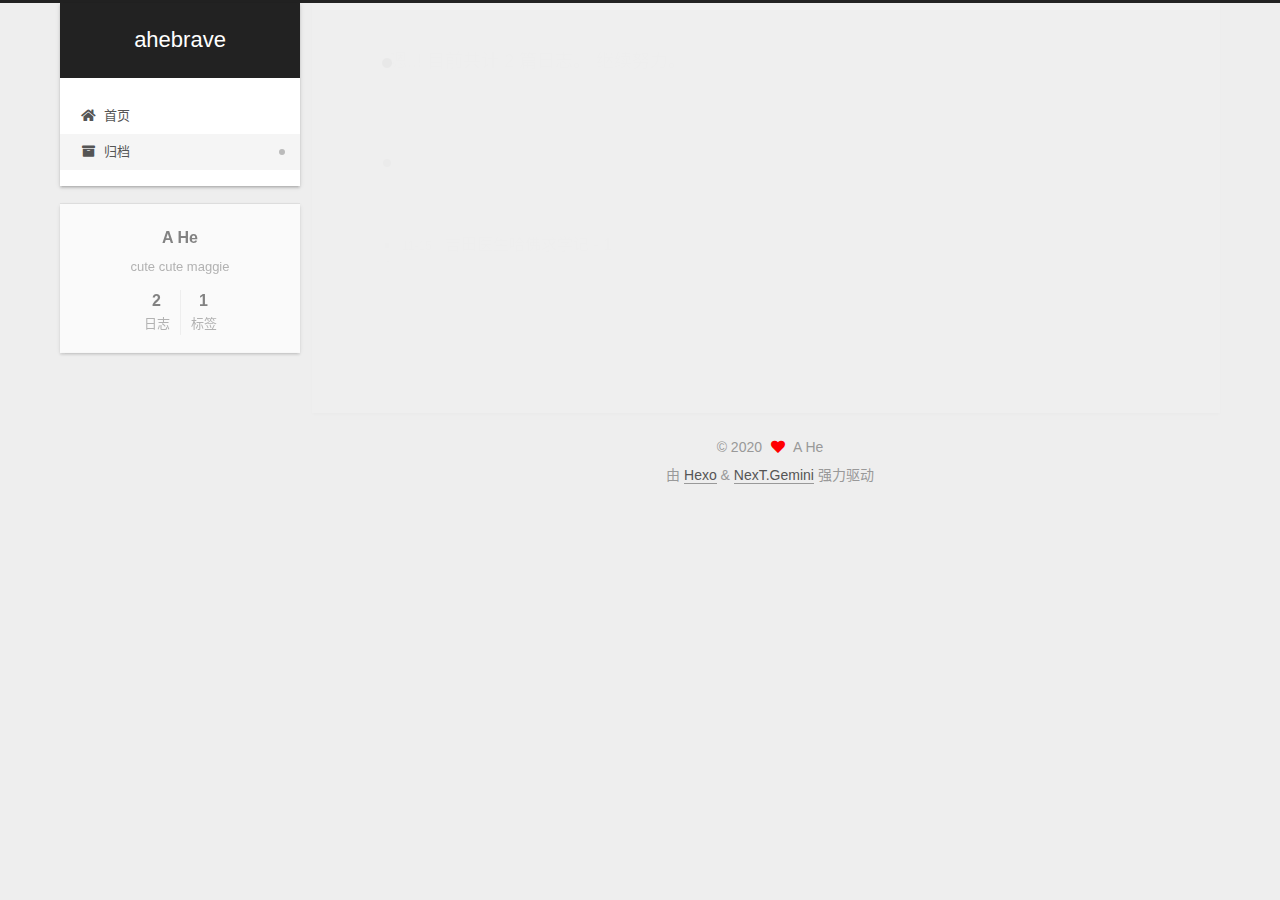
<file: archives/2020/index.html>
<!DOCTYPE html>
<html lang="zh-CN">
<head>
  <meta charset="UTF-8">
<meta name="viewport" content="width=device-width, initial-scale=1, maximum-scale=2">
<meta name="theme-color" content="#222">
<meta name="generator" content="Hexo 5.2.0">
  <link rel="apple-touch-icon" sizes="180x180" href="/images/apple-touch-icon-next.png">
  <link rel="icon" type="image/png" sizes="32x32" href="/images/favicon-32x32-next.png">
  <link rel="icon" type="image/png" sizes="16x16" href="/images/favicon-16x16-next.png">
  <link rel="mask-icon" href="/images/logo.svg" color="#222">

<link rel="stylesheet" href="/css/main.css">


<link rel="stylesheet" href="/lib/font-awesome/css/all.min.css">

<script id="hexo-configurations">
    var NexT = window.NexT || {};
    var CONFIG = {"hostname":"example.com","root":"/","scheme":"Gemini","version":"7.8.0","exturl":false,"sidebar":{"position":"left","display":"post","padding":18,"offset":12,"onmobile":false},"copycode":{"enable":false,"show_result":false,"style":null},"back2top":{"enable":true,"sidebar":false,"scrollpercent":false},"bookmark":{"enable":false,"color":"#222","save":"auto"},"fancybox":false,"mediumzoom":false,"lazyload":false,"pangu":false,"comments":{"style":"tabs","active":null,"storage":true,"lazyload":false,"nav":null},"algolia":{"hits":{"per_page":10},"labels":{"input_placeholder":"Search for Posts","hits_empty":"We didn't find any results for the search: ${query}","hits_stats":"${hits} results found in ${time} ms"}},"localsearch":{"enable":false,"trigger":"auto","top_n_per_article":1,"unescape":false,"preload":false},"motion":{"enable":true,"async":false,"transition":{"post_block":"fadeIn","post_header":"slideDownIn","post_body":"slideDownIn","coll_header":"slideLeftIn","sidebar":"slideUpIn"}}};
  </script>

  <meta name="description" content="cute cute maggie">
<meta property="og:type" content="website">
<meta property="og:title" content="ahebrave">
<meta property="og:url" content="http://example.com/archives/2020/index.html">
<meta property="og:site_name" content="ahebrave">
<meta property="og:description" content="cute cute maggie">
<meta property="og:locale" content="zh_CN">
<meta property="article:author" content="A He">
<meta name="twitter:card" content="summary">

<link rel="canonical" href="http://example.com/archives/2020/">


<script id="page-configurations">
  // https://hexo.io/docs/variables.html
  CONFIG.page = {
    sidebar: "",
    isHome : false,
    isPost : false,
    lang   : 'zh-CN'
  };
</script>

  <title>归档 | ahebrave</title>
  






  <noscript>
  <style>
  .use-motion .brand,
  .use-motion .menu-item,
  .sidebar-inner,
  .use-motion .post-block,
  .use-motion .pagination,
  .use-motion .comments,
  .use-motion .post-header,
  .use-motion .post-body,
  .use-motion .collection-header { opacity: initial; }

  .use-motion .site-title,
  .use-motion .site-subtitle {
    opacity: initial;
    top: initial;
  }

  .use-motion .logo-line-before i { left: initial; }
  .use-motion .logo-line-after i { right: initial; }
  </style>
</noscript>

</head>

<body itemscope itemtype="http://schema.org/WebPage">
  <div class="container use-motion">
    <div class="headband"></div>

    <header class="header" itemscope itemtype="http://schema.org/WPHeader">
      <div class="header-inner"><div class="site-brand-container">
  <div class="site-nav-toggle">
    <div class="toggle" aria-label="切换导航栏">
      <span class="toggle-line toggle-line-first"></span>
      <span class="toggle-line toggle-line-middle"></span>
      <span class="toggle-line toggle-line-last"></span>
    </div>
  </div>

  <div class="site-meta">

    <a href="/" class="brand" rel="start">
      <span class="logo-line-before"><i></i></span>
      <h1 class="site-title">ahebrave</h1>
      <span class="logo-line-after"><i></i></span>
    </a>
  </div>

  <div class="site-nav-right">
    <div class="toggle popup-trigger">
    </div>
  </div>
</div>




<nav class="site-nav">
  <ul id="menu" class="main-menu menu">
        <li class="menu-item menu-item-home">

    <a href="/" rel="section"><i class="fa fa-home fa-fw"></i>首页</a>

  </li>
        <li class="menu-item menu-item-archives">

    <a href="/archives/" rel="section"><i class="fa fa-archive fa-fw"></i>归档</a>

  </li>
  </ul>
</nav>




</div>
    </header>

    
  <div class="back-to-top">
    <i class="fa fa-arrow-up"></i>
    <span>0%</span>
  </div>


    <main class="main">
      <div class="main-inner">
        <div class="content-wrap">
          

          <div class="content archive">
            

  
  
  
  <div class="post-block">
    <div class="posts-collapse">
      <div class="collection-title">
        <span class="collection-header">嗯..! 目前共计 2 篇日志。 继续努力。</span>
      </div>

      
    <div class="collection-year">
      <span class="collection-header">2020</span>
    </div>

  <article itemscope itemtype="http://schema.org/Article">
    <header class="post-header">

      <div class="post-meta">
        <time itemprop="dateCreated"
              datetime="2020-11-15T10:11:43+08:00"
              content="2020-11-15">
          11-15
        </time>
      </div>

      <div class="post-title">
          <a class="post-title-link" href="/2020/11/15/%E5%90%89%E7%94%B0%E5%8C%BB%E7%94%9F%E5%93%88%E4%BD%9B%E6%B1%82%E5%AD%A6%E8%AE%B0%20-%201/" itemprop="url">
            <span itemprop="name">吉田医生哈佛求学记 - 1</span>
          </a>
      </div>

    </header>
  </article>

  <article itemscope itemtype="http://schema.org/Article">
    <header class="post-header">

      <div class="post-meta">
        <time itemprop="dateCreated"
              datetime="2020-10-21T15:41:11+08:00"
              content="2020-10-21">
          10-21
        </time>
      </div>

      <div class="post-title">
          <a class="post-title-link" href="/2020/10/21/hello-world/" itemprop="url">
            <span itemprop="name">Hello World</span>
          </a>
      </div>

    </header>
  </article>


    </div>
  </div>
  
  
  

  



          </div>
          

<script>
  window.addEventListener('tabs:register', () => {
    let { activeClass } = CONFIG.comments;
    if (CONFIG.comments.storage) {
      activeClass = localStorage.getItem('comments_active') || activeClass;
    }
    if (activeClass) {
      let activeTab = document.querySelector(`a[href="#comment-${activeClass}"]`);
      if (activeTab) {
        activeTab.click();
      }
    }
  });
  if (CONFIG.comments.storage) {
    window.addEventListener('tabs:click', event => {
      if (!event.target.matches('.tabs-comment .tab-content .tab-pane')) return;
      let commentClass = event.target.classList[1];
      localStorage.setItem('comments_active', commentClass);
    });
  }
</script>

        </div>
          
  
  <div class="toggle sidebar-toggle">
    <span class="toggle-line toggle-line-first"></span>
    <span class="toggle-line toggle-line-middle"></span>
    <span class="toggle-line toggle-line-last"></span>
  </div>

  <aside class="sidebar">
    <div class="sidebar-inner">

      <ul class="sidebar-nav motion-element">
        <li class="sidebar-nav-toc">
          文章目录
        </li>
        <li class="sidebar-nav-overview">
          站点概览
        </li>
      </ul>

      <!--noindex-->
      <div class="post-toc-wrap sidebar-panel">
      </div>
      <!--/noindex-->

      <div class="site-overview-wrap sidebar-panel">
        <div class="site-author motion-element" itemprop="author" itemscope itemtype="http://schema.org/Person">
  <p class="site-author-name" itemprop="name">A He</p>
  <div class="site-description" itemprop="description">cute cute maggie</div>
</div>
<div class="site-state-wrap motion-element">
  <nav class="site-state">
      <div class="site-state-item site-state-posts">
          <a href="/archives/">
        
          <span class="site-state-item-count">2</span>
          <span class="site-state-item-name">日志</span>
        </a>
      </div>
      <div class="site-state-item site-state-tags">
        <span class="site-state-item-count">1</span>
        <span class="site-state-item-name">标签</span>
      </div>
  </nav>
</div>



      </div>

    </div>
  </aside>
  <div id="sidebar-dimmer"></div>


      </div>
    </main>

    <footer class="footer">
      <div class="footer-inner">
        

        

<div class="copyright">
  
  &copy; 
  <span itemprop="copyrightYear">2020</span>
  <span class="with-love">
    <i class="fa fa-heart"></i>
  </span>
  <span class="author" itemprop="copyrightHolder">A He</span>
</div>
  <div class="powered-by">由 <a href="https://hexo.io/" class="theme-link" rel="noopener" target="_blank">Hexo</a> & <a href="https://theme-next.org/" class="theme-link" rel="noopener" target="_blank">NexT.Gemini</a> 强力驱动
  </div>

        








      </div>
    </footer>
  </div>

  
  <script src="/lib/anime.min.js"></script>
  <script src="/lib/velocity/velocity.min.js"></script>
  <script src="/lib/velocity/velocity.ui.min.js"></script>

<script src="/js/utils.js"></script>

<script src="/js/motion.js"></script>


<script src="/js/schemes/pisces.js"></script>


<script src="/js/next-boot.js"></script>




  















  

  

</body>
</html>
</file>
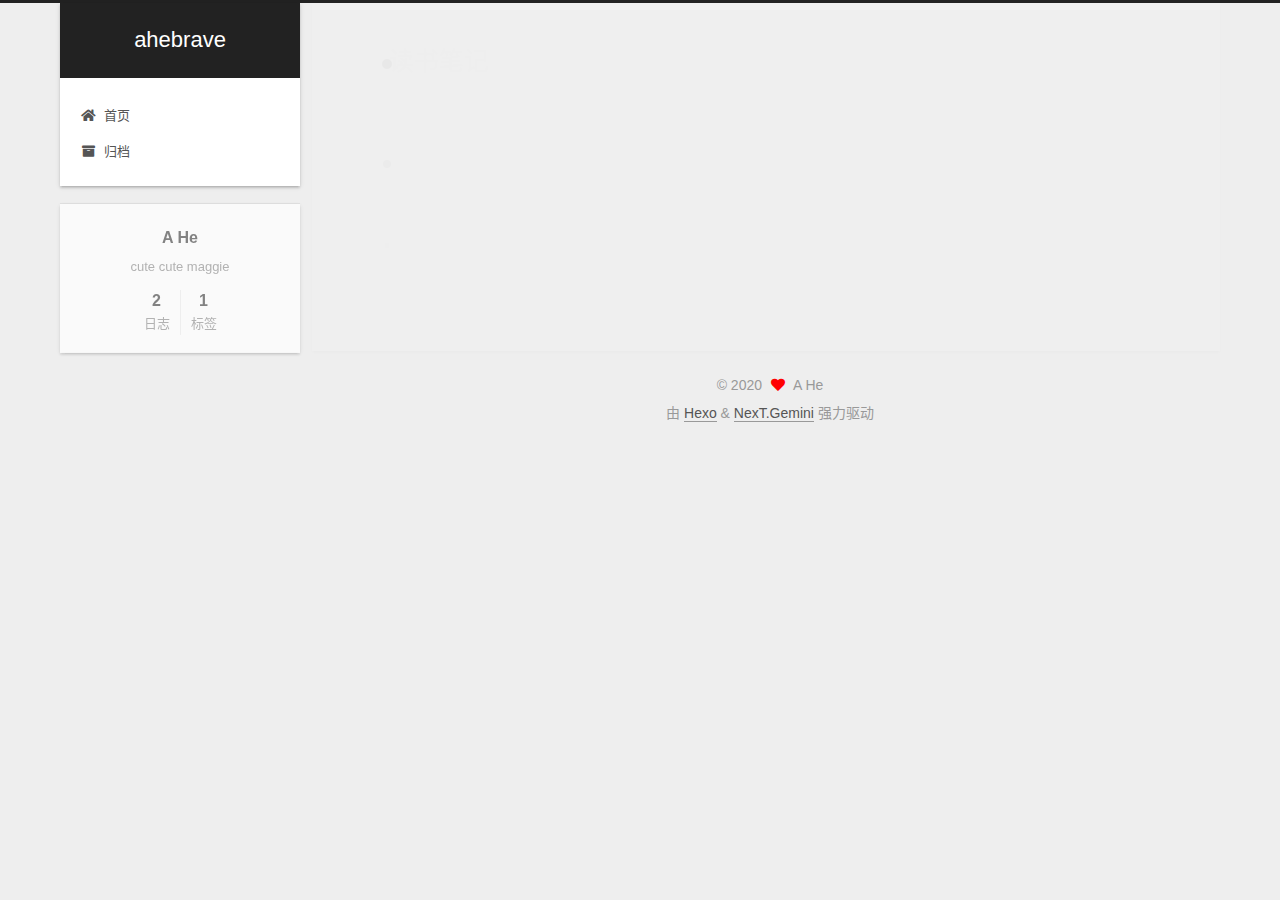
<file: tags/读书笔记/index.html>
<!DOCTYPE html>
<html lang="zh-CN">
<head>
  <meta charset="UTF-8">
<meta name="viewport" content="width=device-width, initial-scale=1, maximum-scale=2">
<meta name="theme-color" content="#222">
<meta name="generator" content="Hexo 5.2.0">
  <link rel="apple-touch-icon" sizes="180x180" href="/images/apple-touch-icon-next.png">
  <link rel="icon" type="image/png" sizes="32x32" href="/images/favicon-32x32-next.png">
  <link rel="icon" type="image/png" sizes="16x16" href="/images/favicon-16x16-next.png">
  <link rel="mask-icon" href="/images/logo.svg" color="#222">

<link rel="stylesheet" href="/css/main.css">


<link rel="stylesheet" href="/lib/font-awesome/css/all.min.css">

<script id="hexo-configurations">
    var NexT = window.NexT || {};
    var CONFIG = {"hostname":"example.com","root":"/","scheme":"Gemini","version":"7.8.0","exturl":false,"sidebar":{"position":"left","display":"post","padding":18,"offset":12,"onmobile":false},"copycode":{"enable":false,"show_result":false,"style":null},"back2top":{"enable":true,"sidebar":false,"scrollpercent":false},"bookmark":{"enable":false,"color":"#222","save":"auto"},"fancybox":false,"mediumzoom":false,"lazyload":false,"pangu":false,"comments":{"style":"tabs","active":null,"storage":true,"lazyload":false,"nav":null},"algolia":{"hits":{"per_page":10},"labels":{"input_placeholder":"Search for Posts","hits_empty":"We didn't find any results for the search: ${query}","hits_stats":"${hits} results found in ${time} ms"}},"localsearch":{"enable":false,"trigger":"auto","top_n_per_article":1,"unescape":false,"preload":false},"motion":{"enable":true,"async":false,"transition":{"post_block":"fadeIn","post_header":"slideDownIn","post_body":"slideDownIn","coll_header":"slideLeftIn","sidebar":"slideUpIn"}}};
  </script>

  <meta name="description" content="cute cute maggie">
<meta property="og:type" content="website">
<meta property="og:title" content="ahebrave">
<meta property="og:url" content="http://example.com/tags/%E8%AF%BB%E4%B9%A6%E7%AC%94%E8%AE%B0/index.html">
<meta property="og:site_name" content="ahebrave">
<meta property="og:description" content="cute cute maggie">
<meta property="og:locale" content="zh_CN">
<meta property="article:author" content="A He">
<meta name="twitter:card" content="summary">

<link rel="canonical" href="http://example.com/tags/%E8%AF%BB%E4%B9%A6%E7%AC%94%E8%AE%B0/">


<script id="page-configurations">
  // https://hexo.io/docs/variables.html
  CONFIG.page = {
    sidebar: "",
    isHome : false,
    isPost : false,
    lang   : 'zh-CN'
  };
</script>

  <title>标签: 读书笔记 | ahebrave</title>
  






  <noscript>
  <style>
  .use-motion .brand,
  .use-motion .menu-item,
  .sidebar-inner,
  .use-motion .post-block,
  .use-motion .pagination,
  .use-motion .comments,
  .use-motion .post-header,
  .use-motion .post-body,
  .use-motion .collection-header { opacity: initial; }

  .use-motion .site-title,
  .use-motion .site-subtitle {
    opacity: initial;
    top: initial;
  }

  .use-motion .logo-line-before i { left: initial; }
  .use-motion .logo-line-after i { right: initial; }
  </style>
</noscript>

</head>

<body itemscope itemtype="http://schema.org/WebPage">
  <div class="container use-motion">
    <div class="headband"></div>

    <header class="header" itemscope itemtype="http://schema.org/WPHeader">
      <div class="header-inner"><div class="site-brand-container">
  <div class="site-nav-toggle">
    <div class="toggle" aria-label="切换导航栏">
      <span class="toggle-line toggle-line-first"></span>
      <span class="toggle-line toggle-line-middle"></span>
      <span class="toggle-line toggle-line-last"></span>
    </div>
  </div>

  <div class="site-meta">

    <a href="/" class="brand" rel="start">
      <span class="logo-line-before"><i></i></span>
      <h1 class="site-title">ahebrave</h1>
      <span class="logo-line-after"><i></i></span>
    </a>
  </div>

  <div class="site-nav-right">
    <div class="toggle popup-trigger">
    </div>
  </div>
</div>




<nav class="site-nav">
  <ul id="menu" class="main-menu menu">
        <li class="menu-item menu-item-home">

    <a href="/" rel="section"><i class="fa fa-home fa-fw"></i>首页</a>

  </li>
        <li class="menu-item menu-item-archives">

    <a href="/archives/" rel="section"><i class="fa fa-archive fa-fw"></i>归档</a>

  </li>
  </ul>
</nav>




</div>
    </header>

    
  <div class="back-to-top">
    <i class="fa fa-arrow-up"></i>
    <span>0%</span>
  </div>


    <main class="main">
      <div class="main-inner">
        <div class="content-wrap">
          

          <div class="content tag">
            

  
  
  
  <div class="post-block">
    <div class="posts-collapse">
      <div class="collection-title">
        <h2 class="collection-header">读书笔记
          <small>标签</small>
        </h2>
      </div>

      
    <div class="collection-year">
      <span class="collection-header">2020</span>
    </div>

  <article itemscope itemtype="http://schema.org/Article">
    <header class="post-header">

      <div class="post-meta">
        <time itemprop="dateCreated"
              datetime="2020-11-15T10:11:43+08:00"
              content="2020-11-15">
          11-15
        </time>
      </div>

      <div class="post-title">
          <a class="post-title-link" href="/2020/11/15/%E5%90%89%E7%94%B0%E5%8C%BB%E7%94%9F%E5%93%88%E4%BD%9B%E6%B1%82%E5%AD%A6%E8%AE%B0%20-%201/" itemprop="url">
            <span itemprop="name">吉田医生哈佛求学记 - 1</span>
          </a>
      </div>

    </header>
  </article>

    </div>
  </div>
  
  
  

  



          </div>
          

<script>
  window.addEventListener('tabs:register', () => {
    let { activeClass } = CONFIG.comments;
    if (CONFIG.comments.storage) {
      activeClass = localStorage.getItem('comments_active') || activeClass;
    }
    if (activeClass) {
      let activeTab = document.querySelector(`a[href="#comment-${activeClass}"]`);
      if (activeTab) {
        activeTab.click();
      }
    }
  });
  if (CONFIG.comments.storage) {
    window.addEventListener('tabs:click', event => {
      if (!event.target.matches('.tabs-comment .tab-content .tab-pane')) return;
      let commentClass = event.target.classList[1];
      localStorage.setItem('comments_active', commentClass);
    });
  }
</script>

        </div>
          
  
  <div class="toggle sidebar-toggle">
    <span class="toggle-line toggle-line-first"></span>
    <span class="toggle-line toggle-line-middle"></span>
    <span class="toggle-line toggle-line-last"></span>
  </div>

  <aside class="sidebar">
    <div class="sidebar-inner">

      <ul class="sidebar-nav motion-element">
        <li class="sidebar-nav-toc">
          文章目录
        </li>
        <li class="sidebar-nav-overview">
          站点概览
        </li>
      </ul>

      <!--noindex-->
      <div class="post-toc-wrap sidebar-panel">
      </div>
      <!--/noindex-->

      <div class="site-overview-wrap sidebar-panel">
        <div class="site-author motion-element" itemprop="author" itemscope itemtype="http://schema.org/Person">
  <p class="site-author-name" itemprop="name">A He</p>
  <div class="site-description" itemprop="description">cute cute maggie</div>
</div>
<div class="site-state-wrap motion-element">
  <nav class="site-state">
      <div class="site-state-item site-state-posts">
          <a href="/archives/">
        
          <span class="site-state-item-count">2</span>
          <span class="site-state-item-name">日志</span>
        </a>
      </div>
      <div class="site-state-item site-state-tags">
        <span class="site-state-item-count">1</span>
        <span class="site-state-item-name">标签</span>
      </div>
  </nav>
</div>



      </div>

    </div>
  </aside>
  <div id="sidebar-dimmer"></div>


      </div>
    </main>

    <footer class="footer">
      <div class="footer-inner">
        

        

<div class="copyright">
  
  &copy; 
  <span itemprop="copyrightYear">2020</span>
  <span class="with-love">
    <i class="fa fa-heart"></i>
  </span>
  <span class="author" itemprop="copyrightHolder">A He</span>
</div>
  <div class="powered-by">由 <a href="https://hexo.io/" class="theme-link" rel="noopener" target="_blank">Hexo</a> & <a href="https://theme-next.org/" class="theme-link" rel="noopener" target="_blank">NexT.Gemini</a> 强力驱动
  </div>

        








      </div>
    </footer>
  </div>

  
  <script src="/lib/anime.min.js"></script>
  <script src="/lib/velocity/velocity.min.js"></script>
  <script src="/lib/velocity/velocity.ui.min.js"></script>

<script src="/js/utils.js"></script>

<script src="/js/motion.js"></script>


<script src="/js/schemes/pisces.js"></script>


<script src="/js/next-boot.js"></script>




  















  

  

</body>
</html>
</file>
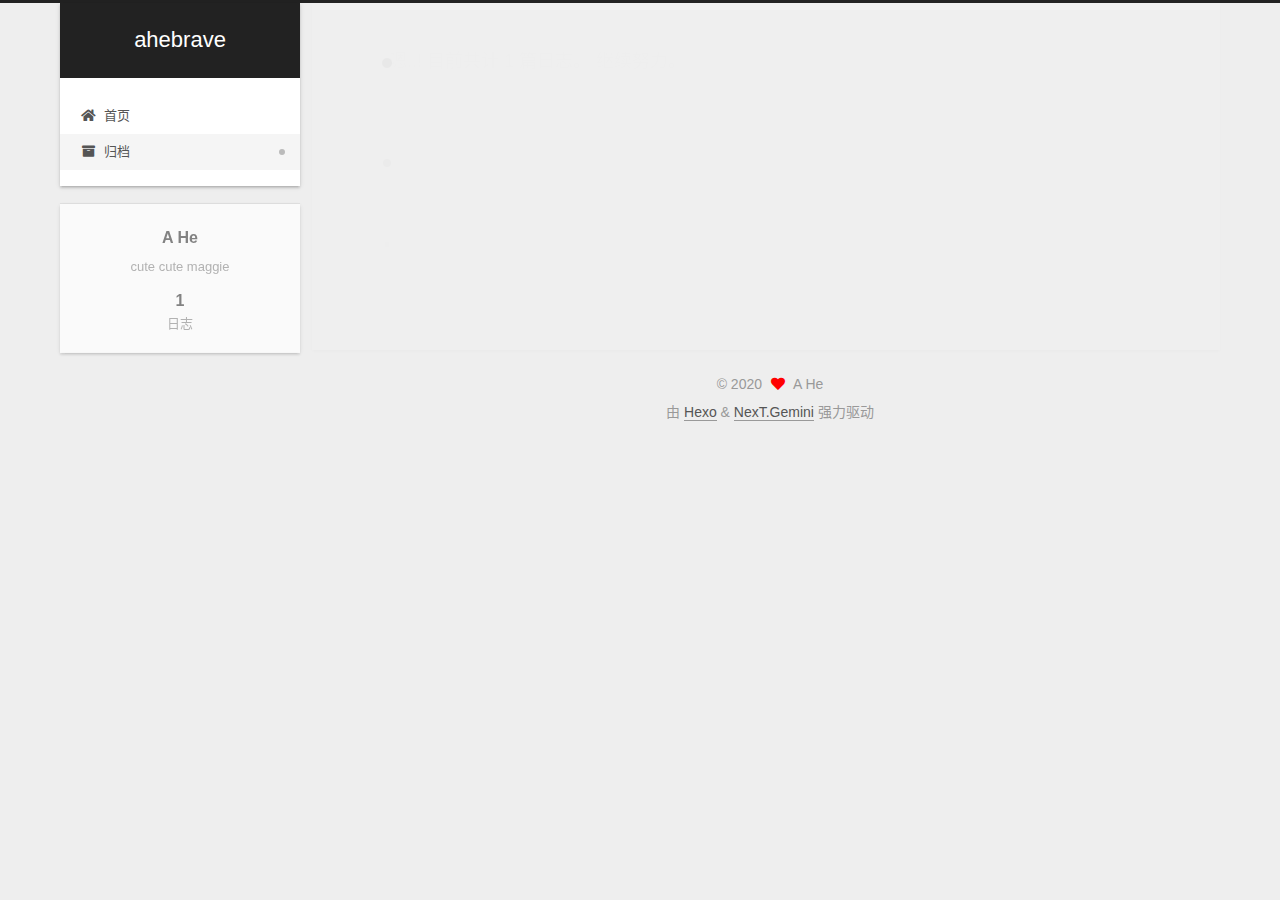
<file: archives/2020/10/index.html>
<!DOCTYPE html>
<html lang="zh-CN">
<head>
  <meta charset="UTF-8">
<meta name="viewport" content="width=device-width, initial-scale=1, maximum-scale=2">
<meta name="theme-color" content="#222">
<meta name="generator" content="Hexo 5.2.0">
  <link rel="apple-touch-icon" sizes="180x180" href="/images/apple-touch-icon-next.png">
  <link rel="icon" type="image/png" sizes="32x32" href="/images/favicon-32x32-next.png">
  <link rel="icon" type="image/png" sizes="16x16" href="/images/favicon-16x16-next.png">
  <link rel="mask-icon" href="/images/logo.svg" color="#222">

<link rel="stylesheet" href="/css/main.css">


<link rel="stylesheet" href="/lib/font-awesome/css/all.min.css">

<script id="hexo-configurations">
    var NexT = window.NexT || {};
    var CONFIG = {"hostname":"example.com","root":"/","scheme":"Gemini","version":"7.8.0","exturl":false,"sidebar":{"position":"left","display":"post","padding":18,"offset":12,"onmobile":false},"copycode":{"enable":false,"show_result":false,"style":null},"back2top":{"enable":true,"sidebar":false,"scrollpercent":false},"bookmark":{"enable":false,"color":"#222","save":"auto"},"fancybox":false,"mediumzoom":false,"lazyload":false,"pangu":false,"comments":{"style":"tabs","active":null,"storage":true,"lazyload":false,"nav":null},"algolia":{"hits":{"per_page":10},"labels":{"input_placeholder":"Search for Posts","hits_empty":"We didn't find any results for the search: ${query}","hits_stats":"${hits} results found in ${time} ms"}},"localsearch":{"enable":false,"trigger":"auto","top_n_per_article":1,"unescape":false,"preload":false},"motion":{"enable":true,"async":false,"transition":{"post_block":"fadeIn","post_header":"slideDownIn","post_body":"slideDownIn","coll_header":"slideLeftIn","sidebar":"slideUpIn"}}};
  </script>

  <meta name="description" content="cute cute maggie">
<meta property="og:type" content="website">
<meta property="og:title" content="ahebrave">
<meta property="og:url" content="http://example.com/archives/2020/10/index.html">
<meta property="og:site_name" content="ahebrave">
<meta property="og:description" content="cute cute maggie">
<meta property="og:locale" content="zh_CN">
<meta property="article:author" content="A He">
<meta name="twitter:card" content="summary">

<link rel="canonical" href="http://example.com/archives/2020/10/">


<script id="page-configurations">
  // https://hexo.io/docs/variables.html
  CONFIG.page = {
    sidebar: "",
    isHome : false,
    isPost : false,
    lang   : 'zh-CN'
  };
</script>

  <title>归档 | ahebrave</title>
  






  <noscript>
  <style>
  .use-motion .brand,
  .use-motion .menu-item,
  .sidebar-inner,
  .use-motion .post-block,
  .use-motion .pagination,
  .use-motion .comments,
  .use-motion .post-header,
  .use-motion .post-body,
  .use-motion .collection-header { opacity: initial; }

  .use-motion .site-title,
  .use-motion .site-subtitle {
    opacity: initial;
    top: initial;
  }

  .use-motion .logo-line-before i { left: initial; }
  .use-motion .logo-line-after i { right: initial; }
  </style>
</noscript>

</head>

<body itemscope itemtype="http://schema.org/WebPage">
  <div class="container use-motion">
    <div class="headband"></div>

    <header class="header" itemscope itemtype="http://schema.org/WPHeader">
      <div class="header-inner"><div class="site-brand-container">
  <div class="site-nav-toggle">
    <div class="toggle" aria-label="切换导航栏">
      <span class="toggle-line toggle-line-first"></span>
      <span class="toggle-line toggle-line-middle"></span>
      <span class="toggle-line toggle-line-last"></span>
    </div>
  </div>

  <div class="site-meta">

    <a href="/" class="brand" rel="start">
      <span class="logo-line-before"><i></i></span>
      <h1 class="site-title">ahebrave</h1>
      <span class="logo-line-after"><i></i></span>
    </a>
  </div>

  <div class="site-nav-right">
    <div class="toggle popup-trigger">
    </div>
  </div>
</div>




<nav class="site-nav">
  <ul id="menu" class="main-menu menu">
        <li class="menu-item menu-item-home">

    <a href="/" rel="section"><i class="fa fa-home fa-fw"></i>首页</a>

  </li>
        <li class="menu-item menu-item-archives">

    <a href="/archives/" rel="section"><i class="fa fa-archive fa-fw"></i>归档</a>

  </li>
  </ul>
</nav>




</div>
    </header>

    
  <div class="back-to-top">
    <i class="fa fa-arrow-up"></i>
    <span>0%</span>
  </div>


    <main class="main">
      <div class="main-inner">
        <div class="content-wrap">
          

          <div class="content archive">
            

  
  
  
  <div class="post-block">
    <div class="posts-collapse">
      <div class="collection-title">
        <span class="collection-header">嗯..! 目前共计 1 篇日志。 继续努力。</span>
      </div>

      
    <div class="collection-year">
      <span class="collection-header">2020</span>
    </div>

  <article itemscope itemtype="http://schema.org/Article">
    <header class="post-header">

      <div class="post-meta">
        <time itemprop="dateCreated"
              datetime="2020-10-21T15:41:11+08:00"
              content="2020-10-21">
          10-21
        </time>
      </div>

      <div class="post-title">
          <a class="post-title-link" href="/2020/10/21/hello-world/" itemprop="url">
            <span itemprop="name">Hello World</span>
          </a>
      </div>

    </header>
  </article>


    </div>
  </div>
  
  
  

  



          </div>
          

<script>
  window.addEventListener('tabs:register', () => {
    let { activeClass } = CONFIG.comments;
    if (CONFIG.comments.storage) {
      activeClass = localStorage.getItem('comments_active') || activeClass;
    }
    if (activeClass) {
      let activeTab = document.querySelector(`a[href="#comment-${activeClass}"]`);
      if (activeTab) {
        activeTab.click();
      }
    }
  });
  if (CONFIG.comments.storage) {
    window.addEventListener('tabs:click', event => {
      if (!event.target.matches('.tabs-comment .tab-content .tab-pane')) return;
      let commentClass = event.target.classList[1];
      localStorage.setItem('comments_active', commentClass);
    });
  }
</script>

        </div>
          
  
  <div class="toggle sidebar-toggle">
    <span class="toggle-line toggle-line-first"></span>
    <span class="toggle-line toggle-line-middle"></span>
    <span class="toggle-line toggle-line-last"></span>
  </div>

  <aside class="sidebar">
    <div class="sidebar-inner">

      <ul class="sidebar-nav motion-element">
        <li class="sidebar-nav-toc">
          文章目录
        </li>
        <li class="sidebar-nav-overview">
          站点概览
        </li>
      </ul>

      <!--noindex-->
      <div class="post-toc-wrap sidebar-panel">
      </div>
      <!--/noindex-->

      <div class="site-overview-wrap sidebar-panel">
        <div class="site-author motion-element" itemprop="author" itemscope itemtype="http://schema.org/Person">
  <p class="site-author-name" itemprop="name">A He</p>
  <div class="site-description" itemprop="description">cute cute maggie</div>
</div>
<div class="site-state-wrap motion-element">
  <nav class="site-state">
      <div class="site-state-item site-state-posts">
          <a href="/archives/">
        
          <span class="site-state-item-count">1</span>
          <span class="site-state-item-name">日志</span>
        </a>
      </div>
  </nav>
</div>



      </div>

    </div>
  </aside>
  <div id="sidebar-dimmer"></div>


      </div>
    </main>

    <footer class="footer">
      <div class="footer-inner">
        

        

<div class="copyright">
  
  &copy; 
  <span itemprop="copyrightYear">2020</span>
  <span class="with-love">
    <i class="fa fa-heart"></i>
  </span>
  <span class="author" itemprop="copyrightHolder">A He</span>
</div>
  <div class="powered-by">由 <a href="https://hexo.io/" class="theme-link" rel="noopener" target="_blank">Hexo</a> & <a href="https://theme-next.org/" class="theme-link" rel="noopener" target="_blank">NexT.Gemini</a> 强力驱动
  </div>

        








      </div>
    </footer>
  </div>

  
  <script src="/lib/anime.min.js"></script>
  <script src="/lib/velocity/velocity.min.js"></script>
  <script src="/lib/velocity/velocity.ui.min.js"></script>

<script src="/js/utils.js"></script>

<script src="/js/motion.js"></script>


<script src="/js/schemes/pisces.js"></script>


<script src="/js/next-boot.js"></script>




  















  

  

</body>
</html>
</file>
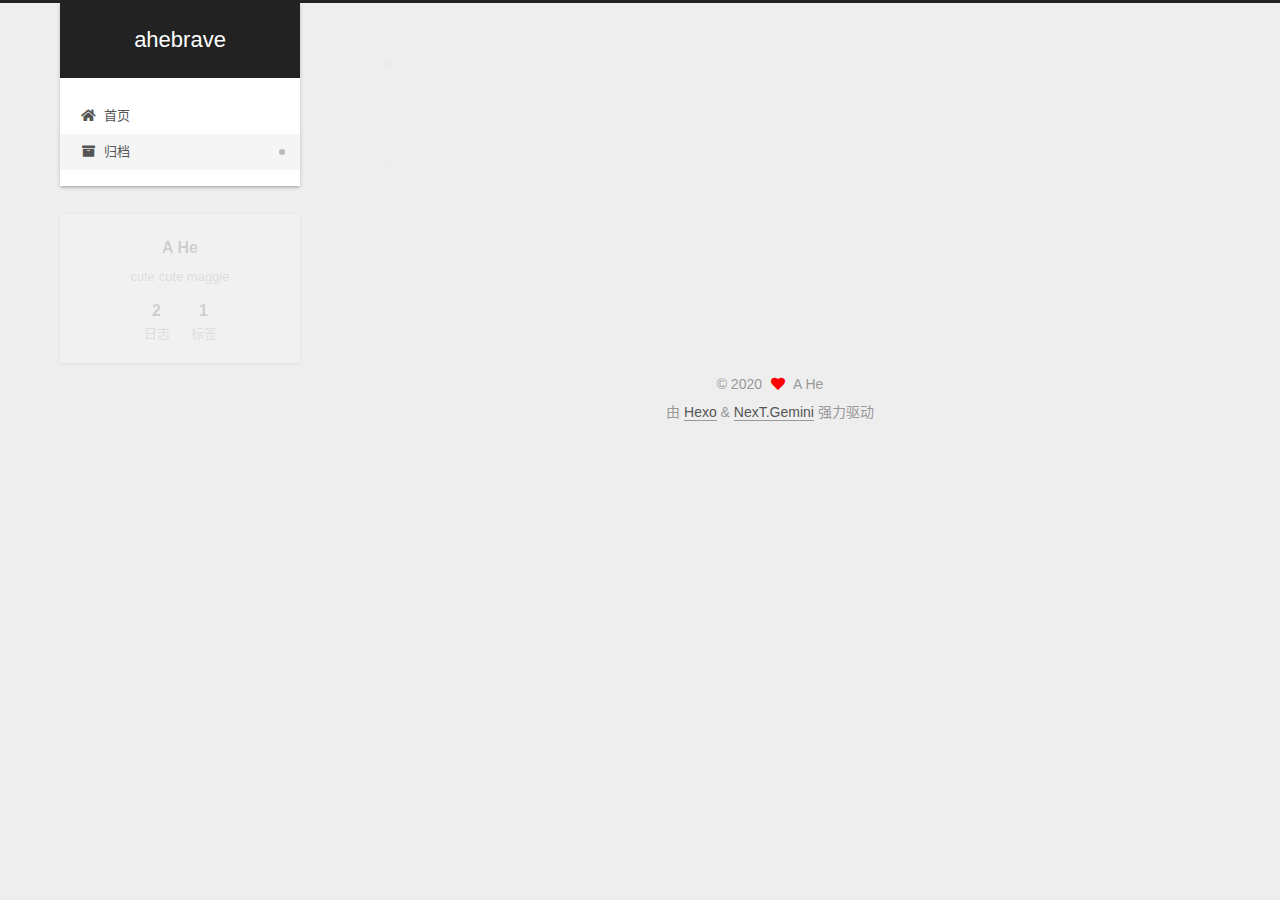
<file: archives/2020/11/index.html>
<!DOCTYPE html>
<html lang="zh-CN">
<head>
  <meta charset="UTF-8">
<meta name="viewport" content="width=device-width, initial-scale=1, maximum-scale=2">
<meta name="theme-color" content="#222">
<meta name="generator" content="Hexo 5.2.0">
  <link rel="apple-touch-icon" sizes="180x180" href="/images/apple-touch-icon-next.png">
  <link rel="icon" type="image/png" sizes="32x32" href="/images/favicon-32x32-next.png">
  <link rel="icon" type="image/png" sizes="16x16" href="/images/favicon-16x16-next.png">
  <link rel="mask-icon" href="/images/logo.svg" color="#222">

<link rel="stylesheet" href="/css/main.css">


<link rel="stylesheet" href="/lib/font-awesome/css/all.min.css">

<script id="hexo-configurations">
    var NexT = window.NexT || {};
    var CONFIG = {"hostname":"example.com","root":"/","scheme":"Gemini","version":"7.8.0","exturl":false,"sidebar":{"position":"left","display":"post","padding":18,"offset":12,"onmobile":false},"copycode":{"enable":false,"show_result":false,"style":null},"back2top":{"enable":true,"sidebar":false,"scrollpercent":false},"bookmark":{"enable":false,"color":"#222","save":"auto"},"fancybox":false,"mediumzoom":false,"lazyload":false,"pangu":false,"comments":{"style":"tabs","active":null,"storage":true,"lazyload":false,"nav":null},"algolia":{"hits":{"per_page":10},"labels":{"input_placeholder":"Search for Posts","hits_empty":"We didn't find any results for the search: ${query}","hits_stats":"${hits} results found in ${time} ms"}},"localsearch":{"enable":false,"trigger":"auto","top_n_per_article":1,"unescape":false,"preload":false},"motion":{"enable":true,"async":false,"transition":{"post_block":"fadeIn","post_header":"slideDownIn","post_body":"slideDownIn","coll_header":"slideLeftIn","sidebar":"slideUpIn"}}};
  </script>

  <meta name="description" content="cute cute maggie">
<meta property="og:type" content="website">
<meta property="og:title" content="ahebrave">
<meta property="og:url" content="http://example.com/archives/2020/11/index.html">
<meta property="og:site_name" content="ahebrave">
<meta property="og:description" content="cute cute maggie">
<meta property="og:locale" content="zh_CN">
<meta property="article:author" content="A He">
<meta name="twitter:card" content="summary">

<link rel="canonical" href="http://example.com/archives/2020/11/">


<script id="page-configurations">
  // https://hexo.io/docs/variables.html
  CONFIG.page = {
    sidebar: "",
    isHome : false,
    isPost : false,
    lang   : 'zh-CN'
  };
</script>

  <title>归档 | ahebrave</title>
  






  <noscript>
  <style>
  .use-motion .brand,
  .use-motion .menu-item,
  .sidebar-inner,
  .use-motion .post-block,
  .use-motion .pagination,
  .use-motion .comments,
  .use-motion .post-header,
  .use-motion .post-body,
  .use-motion .collection-header { opacity: initial; }

  .use-motion .site-title,
  .use-motion .site-subtitle {
    opacity: initial;
    top: initial;
  }

  .use-motion .logo-line-before i { left: initial; }
  .use-motion .logo-line-after i { right: initial; }
  </style>
</noscript>

</head>

<body itemscope itemtype="http://schema.org/WebPage">
  <div class="container use-motion">
    <div class="headband"></div>

    <header class="header" itemscope itemtype="http://schema.org/WPHeader">
      <div class="header-inner"><div class="site-brand-container">
  <div class="site-nav-toggle">
    <div class="toggle" aria-label="切换导航栏">
      <span class="toggle-line toggle-line-first"></span>
      <span class="toggle-line toggle-line-middle"></span>
      <span class="toggle-line toggle-line-last"></span>
    </div>
  </div>

  <div class="site-meta">

    <a href="/" class="brand" rel="start">
      <span class="logo-line-before"><i></i></span>
      <h1 class="site-title">ahebrave</h1>
      <span class="logo-line-after"><i></i></span>
    </a>
  </div>

  <div class="site-nav-right">
    <div class="toggle popup-trigger">
    </div>
  </div>
</div>




<nav class="site-nav">
  <ul id="menu" class="main-menu menu">
        <li class="menu-item menu-item-home">

    <a href="/" rel="section"><i class="fa fa-home fa-fw"></i>首页</a>

  </li>
        <li class="menu-item menu-item-archives">

    <a href="/archives/" rel="section"><i class="fa fa-archive fa-fw"></i>归档</a>

  </li>
  </ul>
</nav>




</div>
    </header>

    
  <div class="back-to-top">
    <i class="fa fa-arrow-up"></i>
    <span>0%</span>
  </div>


    <main class="main">
      <div class="main-inner">
        <div class="content-wrap">
          

          <div class="content archive">
            

  
  
  
  <div class="post-block">
    <div class="posts-collapse">
      <div class="collection-title">
        <span class="collection-header">嗯..! 目前共计 2 篇日志。 继续努力。</span>
      </div>

      
    <div class="collection-year">
      <span class="collection-header">2020</span>
    </div>

  <article itemscope itemtype="http://schema.org/Article">
    <header class="post-header">

      <div class="post-meta">
        <time itemprop="dateCreated"
              datetime="2020-11-15T10:11:43+08:00"
              content="2020-11-15">
          11-15
        </time>
      </div>

      <div class="post-title">
          <a class="post-title-link" href="/2020/11/15/%E5%90%89%E7%94%B0%E5%8C%BB%E7%94%9F%E5%93%88%E4%BD%9B%E6%B1%82%E5%AD%A6%E8%AE%B0%20-%201/" itemprop="url">
            <span itemprop="name">吉田医生哈佛求学记 - 1</span>
          </a>
      </div>

    </header>
  </article>


    </div>
  </div>
  
  
  

  



          </div>
          

<script>
  window.addEventListener('tabs:register', () => {
    let { activeClass } = CONFIG.comments;
    if (CONFIG.comments.storage) {
      activeClass = localStorage.getItem('comments_active') || activeClass;
    }
    if (activeClass) {
      let activeTab = document.querySelector(`a[href="#comment-${activeClass}"]`);
      if (activeTab) {
        activeTab.click();
      }
    }
  });
  if (CONFIG.comments.storage) {
    window.addEventListener('tabs:click', event => {
      if (!event.target.matches('.tabs-comment .tab-content .tab-pane')) return;
      let commentClass = event.target.classList[1];
      localStorage.setItem('comments_active', commentClass);
    });
  }
</script>

        </div>
          
  
  <div class="toggle sidebar-toggle">
    <span class="toggle-line toggle-line-first"></span>
    <span class="toggle-line toggle-line-middle"></span>
    <span class="toggle-line toggle-line-last"></span>
  </div>

  <aside class="sidebar">
    <div class="sidebar-inner">

      <ul class="sidebar-nav motion-element">
        <li class="sidebar-nav-toc">
          文章目录
        </li>
        <li class="sidebar-nav-overview">
          站点概览
        </li>
      </ul>

      <!--noindex-->
      <div class="post-toc-wrap sidebar-panel">
      </div>
      <!--/noindex-->

      <div class="site-overview-wrap sidebar-panel">
        <div class="site-author motion-element" itemprop="author" itemscope itemtype="http://schema.org/Person">
  <p class="site-author-name" itemprop="name">A He</p>
  <div class="site-description" itemprop="description">cute cute maggie</div>
</div>
<div class="site-state-wrap motion-element">
  <nav class="site-state">
      <div class="site-state-item site-state-posts">
          <a href="/archives/">
        
          <span class="site-state-item-count">2</span>
          <span class="site-state-item-name">日志</span>
        </a>
      </div>
      <div class="site-state-item site-state-tags">
        <span class="site-state-item-count">1</span>
        <span class="site-state-item-name">标签</span>
      </div>
  </nav>
</div>



      </div>

    </div>
  </aside>
  <div id="sidebar-dimmer"></div>


      </div>
    </main>

    <footer class="footer">
      <div class="footer-inner">
        

        

<div class="copyright">
  
  &copy; 
  <span itemprop="copyrightYear">2020</span>
  <span class="with-love">
    <i class="fa fa-heart"></i>
  </span>
  <span class="author" itemprop="copyrightHolder">A He</span>
</div>
  <div class="powered-by">由 <a href="https://hexo.io/" class="theme-link" rel="noopener" target="_blank">Hexo</a> & <a href="https://theme-next.org/" class="theme-link" rel="noopener" target="_blank">NexT.Gemini</a> 强力驱动
  </div>

        








      </div>
    </footer>
  </div>

  
  <script src="/lib/anime.min.js"></script>
  <script src="/lib/velocity/velocity.min.js"></script>
  <script src="/lib/velocity/velocity.ui.min.js"></script>

<script src="/js/utils.js"></script>

<script src="/js/motion.js"></script>


<script src="/js/schemes/pisces.js"></script>


<script src="/js/next-boot.js"></script>




  















  

  

</body>
</html>
</file>
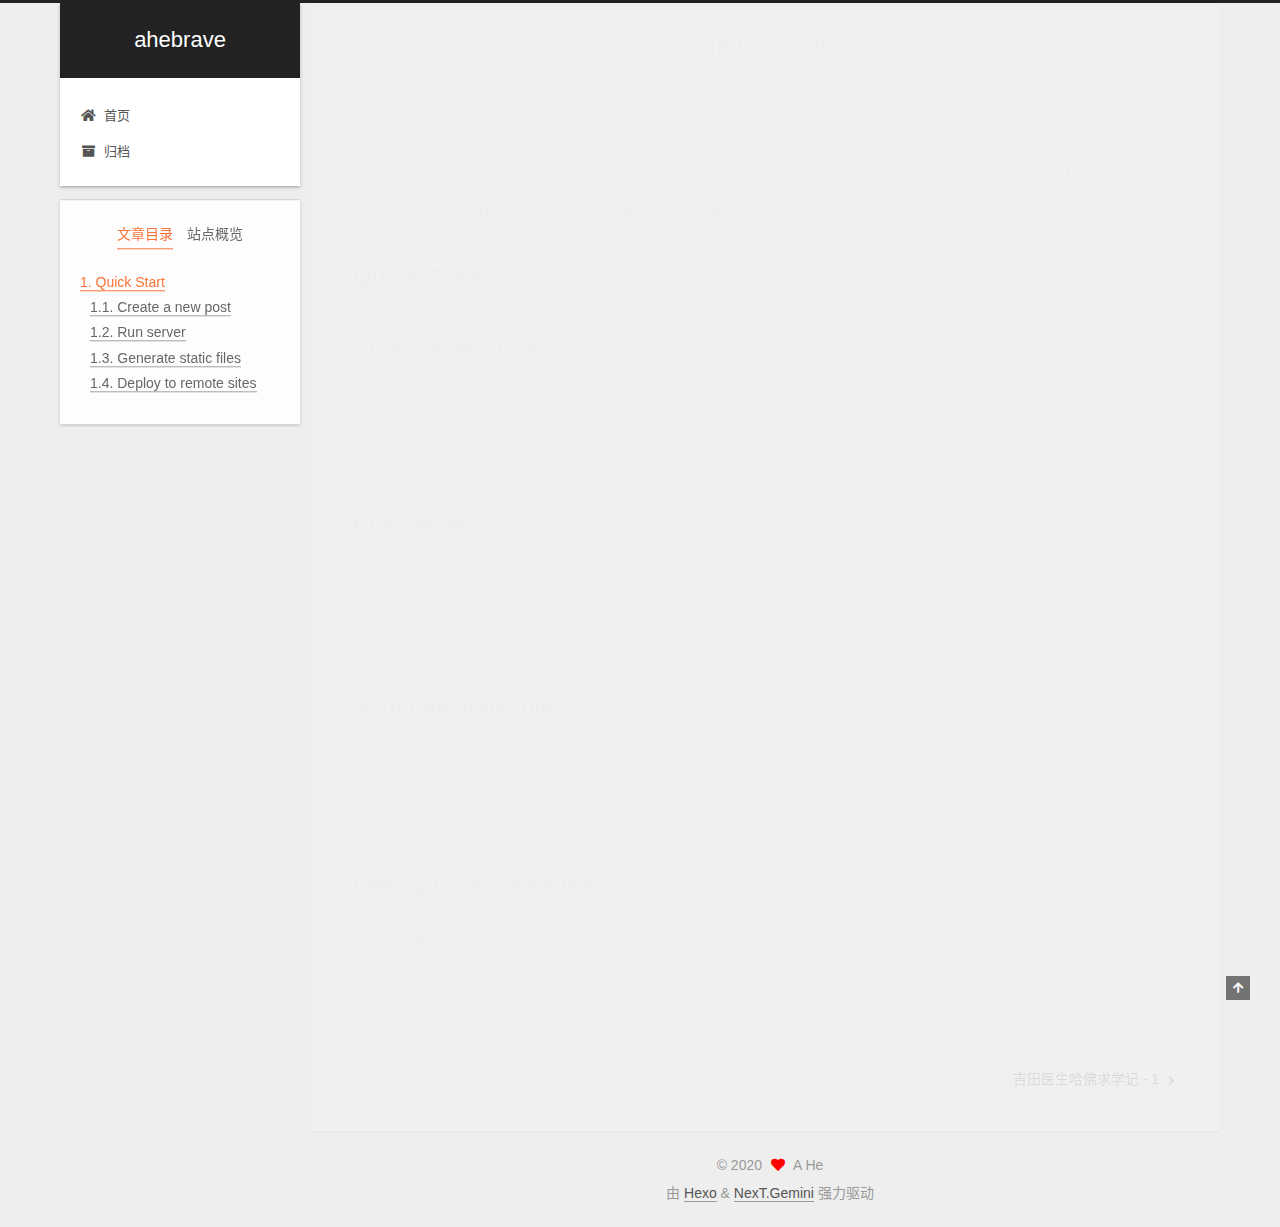
<file: 2020/10/21/hello-world/index.html>
<!DOCTYPE html>
<html lang="zh-CN">
<head>
  <meta charset="UTF-8">
<meta name="viewport" content="width=device-width, initial-scale=1, maximum-scale=2">
<meta name="theme-color" content="#222">
<meta name="generator" content="Hexo 5.2.0">
  <link rel="apple-touch-icon" sizes="180x180" href="/images/apple-touch-icon-next.png">
  <link rel="icon" type="image/png" sizes="32x32" href="/images/favicon-32x32-next.png">
  <link rel="icon" type="image/png" sizes="16x16" href="/images/favicon-16x16-next.png">
  <link rel="mask-icon" href="/images/logo.svg" color="#222">

<link rel="stylesheet" href="/css/main.css">


<link rel="stylesheet" href="/lib/font-awesome/css/all.min.css">

<script id="hexo-configurations">
    var NexT = window.NexT || {};
    var CONFIG = {"hostname":"example.com","root":"/","scheme":"Gemini","version":"7.8.0","exturl":false,"sidebar":{"position":"left","display":"post","padding":18,"offset":12,"onmobile":false},"copycode":{"enable":false,"show_result":false,"style":null},"back2top":{"enable":true,"sidebar":false,"scrollpercent":false},"bookmark":{"enable":false,"color":"#222","save":"auto"},"fancybox":false,"mediumzoom":false,"lazyload":false,"pangu":false,"comments":{"style":"tabs","active":null,"storage":true,"lazyload":false,"nav":null},"algolia":{"hits":{"per_page":10},"labels":{"input_placeholder":"Search for Posts","hits_empty":"We didn't find any results for the search: ${query}","hits_stats":"${hits} results found in ${time} ms"}},"localsearch":{"enable":false,"trigger":"auto","top_n_per_article":1,"unescape":false,"preload":false},"motion":{"enable":true,"async":false,"transition":{"post_block":"fadeIn","post_header":"slideDownIn","post_body":"slideDownIn","coll_header":"slideLeftIn","sidebar":"slideUpIn"}}};
  </script>

  <meta name="description" content="Welcome to Hexo! This is your very first post. Check documentation for more info. If you get any problems when using Hexo, you can find the answer in troubleshooting or you can ask me on GitHub. Quick">
<meta property="og:type" content="article">
<meta property="og:title" content="Hello World">
<meta property="og:url" content="http://example.com/2020/10/21/hello-world/index.html">
<meta property="og:site_name" content="ahebrave">
<meta property="og:description" content="Welcome to Hexo! This is your very first post. Check documentation for more info. If you get any problems when using Hexo, you can find the answer in troubleshooting or you can ask me on GitHub. Quick">
<meta property="og:locale" content="zh_CN">
<meta property="article:published_time" content="2020-10-21T07:41:11.283Z">
<meta property="article:modified_time" content="2020-10-21T07:41:11.283Z">
<meta property="article:author" content="A He">
<meta name="twitter:card" content="summary">

<link rel="canonical" href="http://example.com/2020/10/21/hello-world/">


<script id="page-configurations">
  // https://hexo.io/docs/variables.html
  CONFIG.page = {
    sidebar: "",
    isHome : false,
    isPost : true,
    lang   : 'zh-CN'
  };
</script>

  <title>Hello World | ahebrave</title>
  






  <noscript>
  <style>
  .use-motion .brand,
  .use-motion .menu-item,
  .sidebar-inner,
  .use-motion .post-block,
  .use-motion .pagination,
  .use-motion .comments,
  .use-motion .post-header,
  .use-motion .post-body,
  .use-motion .collection-header { opacity: initial; }

  .use-motion .site-title,
  .use-motion .site-subtitle {
    opacity: initial;
    top: initial;
  }

  .use-motion .logo-line-before i { left: initial; }
  .use-motion .logo-line-after i { right: initial; }
  </style>
</noscript>

</head>

<body itemscope itemtype="http://schema.org/WebPage">
  <div class="container use-motion">
    <div class="headband"></div>

    <header class="header" itemscope itemtype="http://schema.org/WPHeader">
      <div class="header-inner"><div class="site-brand-container">
  <div class="site-nav-toggle">
    <div class="toggle" aria-label="切换导航栏">
      <span class="toggle-line toggle-line-first"></span>
      <span class="toggle-line toggle-line-middle"></span>
      <span class="toggle-line toggle-line-last"></span>
    </div>
  </div>

  <div class="site-meta">

    <a href="/" class="brand" rel="start">
      <span class="logo-line-before"><i></i></span>
      <h1 class="site-title">ahebrave</h1>
      <span class="logo-line-after"><i></i></span>
    </a>
  </div>

  <div class="site-nav-right">
    <div class="toggle popup-trigger">
    </div>
  </div>
</div>




<nav class="site-nav">
  <ul id="menu" class="main-menu menu">
        <li class="menu-item menu-item-home">

    <a href="/" rel="section"><i class="fa fa-home fa-fw"></i>首页</a>

  </li>
        <li class="menu-item menu-item-archives">

    <a href="/archives/" rel="section"><i class="fa fa-archive fa-fw"></i>归档</a>

  </li>
  </ul>
</nav>




</div>
    </header>

    
  <div class="back-to-top">
    <i class="fa fa-arrow-up"></i>
    <span>0%</span>
  </div>


    <main class="main">
      <div class="main-inner">
        <div class="content-wrap">
          

          <div class="content post posts-expand">
            

    
  
  
  <article itemscope itemtype="http://schema.org/Article" class="post-block" lang="zh-CN">
    <link itemprop="mainEntityOfPage" href="http://example.com/2020/10/21/hello-world/">

    <span hidden itemprop="author" itemscope itemtype="http://schema.org/Person">
      <meta itemprop="image" content="/images/avatar.gif">
      <meta itemprop="name" content="A He">
      <meta itemprop="description" content="cute cute maggie">
    </span>

    <span hidden itemprop="publisher" itemscope itemtype="http://schema.org/Organization">
      <meta itemprop="name" content="ahebrave">
    </span>
      <header class="post-header">
        <h1 class="post-title" itemprop="name headline">
          Hello World
        </h1>

        <div class="post-meta">
            <span class="post-meta-item">
              <span class="post-meta-item-icon">
                <i class="far fa-calendar"></i>
              </span>
              <span class="post-meta-item-text">发表于</span>

              <time title="创建时间：2020-10-21 15:41:11" itemprop="dateCreated datePublished" datetime="2020-10-21T15:41:11+08:00">2020-10-21</time>
            </span>

          

        </div>
      </header>

    
    
    
    <div class="post-body" itemprop="articleBody">

      
        <p>Welcome to <a target="_blank" rel="noopener" href="https://hexo.io/">Hexo</a>! This is your very first post. Check <a target="_blank" rel="noopener" href="https://hexo.io/docs/">documentation</a> for more info. If you get any problems when using Hexo, you can find the answer in <a target="_blank" rel="noopener" href="https://hexo.io/docs/troubleshooting.html">troubleshooting</a> or you can ask me on <a target="_blank" rel="noopener" href="https://github.com/hexojs/hexo/issues">GitHub</a>.</p>
<h2 id="Quick-Start"><a href="#Quick-Start" class="headerlink" title="Quick Start"></a>Quick Start</h2><h3 id="Create-a-new-post"><a href="#Create-a-new-post" class="headerlink" title="Create a new post"></a>Create a new post</h3><figure class="highlight bash"><table><tr><td class="gutter"><pre><span class="line">1</span><br></pre></td><td class="code"><pre><span class="line">$ hexo new <span class="string">&quot;My New Post&quot;</span></span><br></pre></td></tr></table></figure>

<p>More info: <a target="_blank" rel="noopener" href="https://hexo.io/docs/writing.html">Writing</a></p>
<h3 id="Run-server"><a href="#Run-server" class="headerlink" title="Run server"></a>Run server</h3><figure class="highlight bash"><table><tr><td class="gutter"><pre><span class="line">1</span><br></pre></td><td class="code"><pre><span class="line">$ hexo server</span><br></pre></td></tr></table></figure>

<p>More info: <a target="_blank" rel="noopener" href="https://hexo.io/docs/server.html">Server</a></p>
<h3 id="Generate-static-files"><a href="#Generate-static-files" class="headerlink" title="Generate static files"></a>Generate static files</h3><figure class="highlight bash"><table><tr><td class="gutter"><pre><span class="line">1</span><br></pre></td><td class="code"><pre><span class="line">$ hexo generate</span><br></pre></td></tr></table></figure>

<p>More info: <a target="_blank" rel="noopener" href="https://hexo.io/docs/generating.html">Generating</a></p>
<h3 id="Deploy-to-remote-sites"><a href="#Deploy-to-remote-sites" class="headerlink" title="Deploy to remote sites"></a>Deploy to remote sites</h3><figure class="highlight bash"><table><tr><td class="gutter"><pre><span class="line">1</span><br></pre></td><td class="code"><pre><span class="line">$ hexo deploy</span><br></pre></td></tr></table></figure>

<p>More info: <a target="_blank" rel="noopener" href="https://hexo.io/docs/one-command-deployment.html">Deployment</a></p>

    </div>

    
    
    

      <footer class="post-footer">

        


        
    <div class="post-nav">
      <div class="post-nav-item"></div>
      <div class="post-nav-item">
    <a href="/2020/11/15/%E5%90%89%E7%94%B0%E5%8C%BB%E7%94%9F%E5%93%88%E4%BD%9B%E6%B1%82%E5%AD%A6%E8%AE%B0%20-%201/" rel="next" title="吉田医生哈佛求学记 - 1">
      吉田医生哈佛求学记 - 1 <i class="fa fa-chevron-right"></i>
    </a></div>
    </div>
      </footer>
    
  </article>
  
  
  



          </div>
          

<script>
  window.addEventListener('tabs:register', () => {
    let { activeClass } = CONFIG.comments;
    if (CONFIG.comments.storage) {
      activeClass = localStorage.getItem('comments_active') || activeClass;
    }
    if (activeClass) {
      let activeTab = document.querySelector(`a[href="#comment-${activeClass}"]`);
      if (activeTab) {
        activeTab.click();
      }
    }
  });
  if (CONFIG.comments.storage) {
    window.addEventListener('tabs:click', event => {
      if (!event.target.matches('.tabs-comment .tab-content .tab-pane')) return;
      let commentClass = event.target.classList[1];
      localStorage.setItem('comments_active', commentClass);
    });
  }
</script>

        </div>
          
  
  <div class="toggle sidebar-toggle">
    <span class="toggle-line toggle-line-first"></span>
    <span class="toggle-line toggle-line-middle"></span>
    <span class="toggle-line toggle-line-last"></span>
  </div>

  <aside class="sidebar">
    <div class="sidebar-inner">

      <ul class="sidebar-nav motion-element">
        <li class="sidebar-nav-toc">
          文章目录
        </li>
        <li class="sidebar-nav-overview">
          站点概览
        </li>
      </ul>

      <!--noindex-->
      <div class="post-toc-wrap sidebar-panel">
          <div class="post-toc motion-element"><ol class="nav"><li class="nav-item nav-level-2"><a class="nav-link" href="#Quick-Start"><span class="nav-number">1.</span> <span class="nav-text">Quick Start</span></a><ol class="nav-child"><li class="nav-item nav-level-3"><a class="nav-link" href="#Create-a-new-post"><span class="nav-number">1.1.</span> <span class="nav-text">Create a new post</span></a></li><li class="nav-item nav-level-3"><a class="nav-link" href="#Run-server"><span class="nav-number">1.2.</span> <span class="nav-text">Run server</span></a></li><li class="nav-item nav-level-3"><a class="nav-link" href="#Generate-static-files"><span class="nav-number">1.3.</span> <span class="nav-text">Generate static files</span></a></li><li class="nav-item nav-level-3"><a class="nav-link" href="#Deploy-to-remote-sites"><span class="nav-number">1.4.</span> <span class="nav-text">Deploy to remote sites</span></a></li></ol></li></ol></div>
      </div>
      <!--/noindex-->

      <div class="site-overview-wrap sidebar-panel">
        <div class="site-author motion-element" itemprop="author" itemscope itemtype="http://schema.org/Person">
  <p class="site-author-name" itemprop="name">A He</p>
  <div class="site-description" itemprop="description">cute cute maggie</div>
</div>
<div class="site-state-wrap motion-element">
  <nav class="site-state">
      <div class="site-state-item site-state-posts">
          <a href="/archives/">
        
          <span class="site-state-item-count">2</span>
          <span class="site-state-item-name">日志</span>
        </a>
      </div>
      <div class="site-state-item site-state-tags">
        <span class="site-state-item-count">1</span>
        <span class="site-state-item-name">标签</span>
      </div>
  </nav>
</div>



      </div>

    </div>
  </aside>
  <div id="sidebar-dimmer"></div>


      </div>
    </main>

    <footer class="footer">
      <div class="footer-inner">
        

        

<div class="copyright">
  
  &copy; 
  <span itemprop="copyrightYear">2020</span>
  <span class="with-love">
    <i class="fa fa-heart"></i>
  </span>
  <span class="author" itemprop="copyrightHolder">A He</span>
</div>
  <div class="powered-by">由 <a href="https://hexo.io/" class="theme-link" rel="noopener" target="_blank">Hexo</a> & <a href="https://theme-next.org/" class="theme-link" rel="noopener" target="_blank">NexT.Gemini</a> 强力驱动
  </div>

        








      </div>
    </footer>
  </div>

  
  <script src="/lib/anime.min.js"></script>
  <script src="/lib/velocity/velocity.min.js"></script>
  <script src="/lib/velocity/velocity.ui.min.js"></script>

<script src="/js/utils.js"></script>

<script src="/js/motion.js"></script>


<script src="/js/schemes/pisces.js"></script>


<script src="/js/next-boot.js"></script>




  















  

  

</body>
</html>
</file>
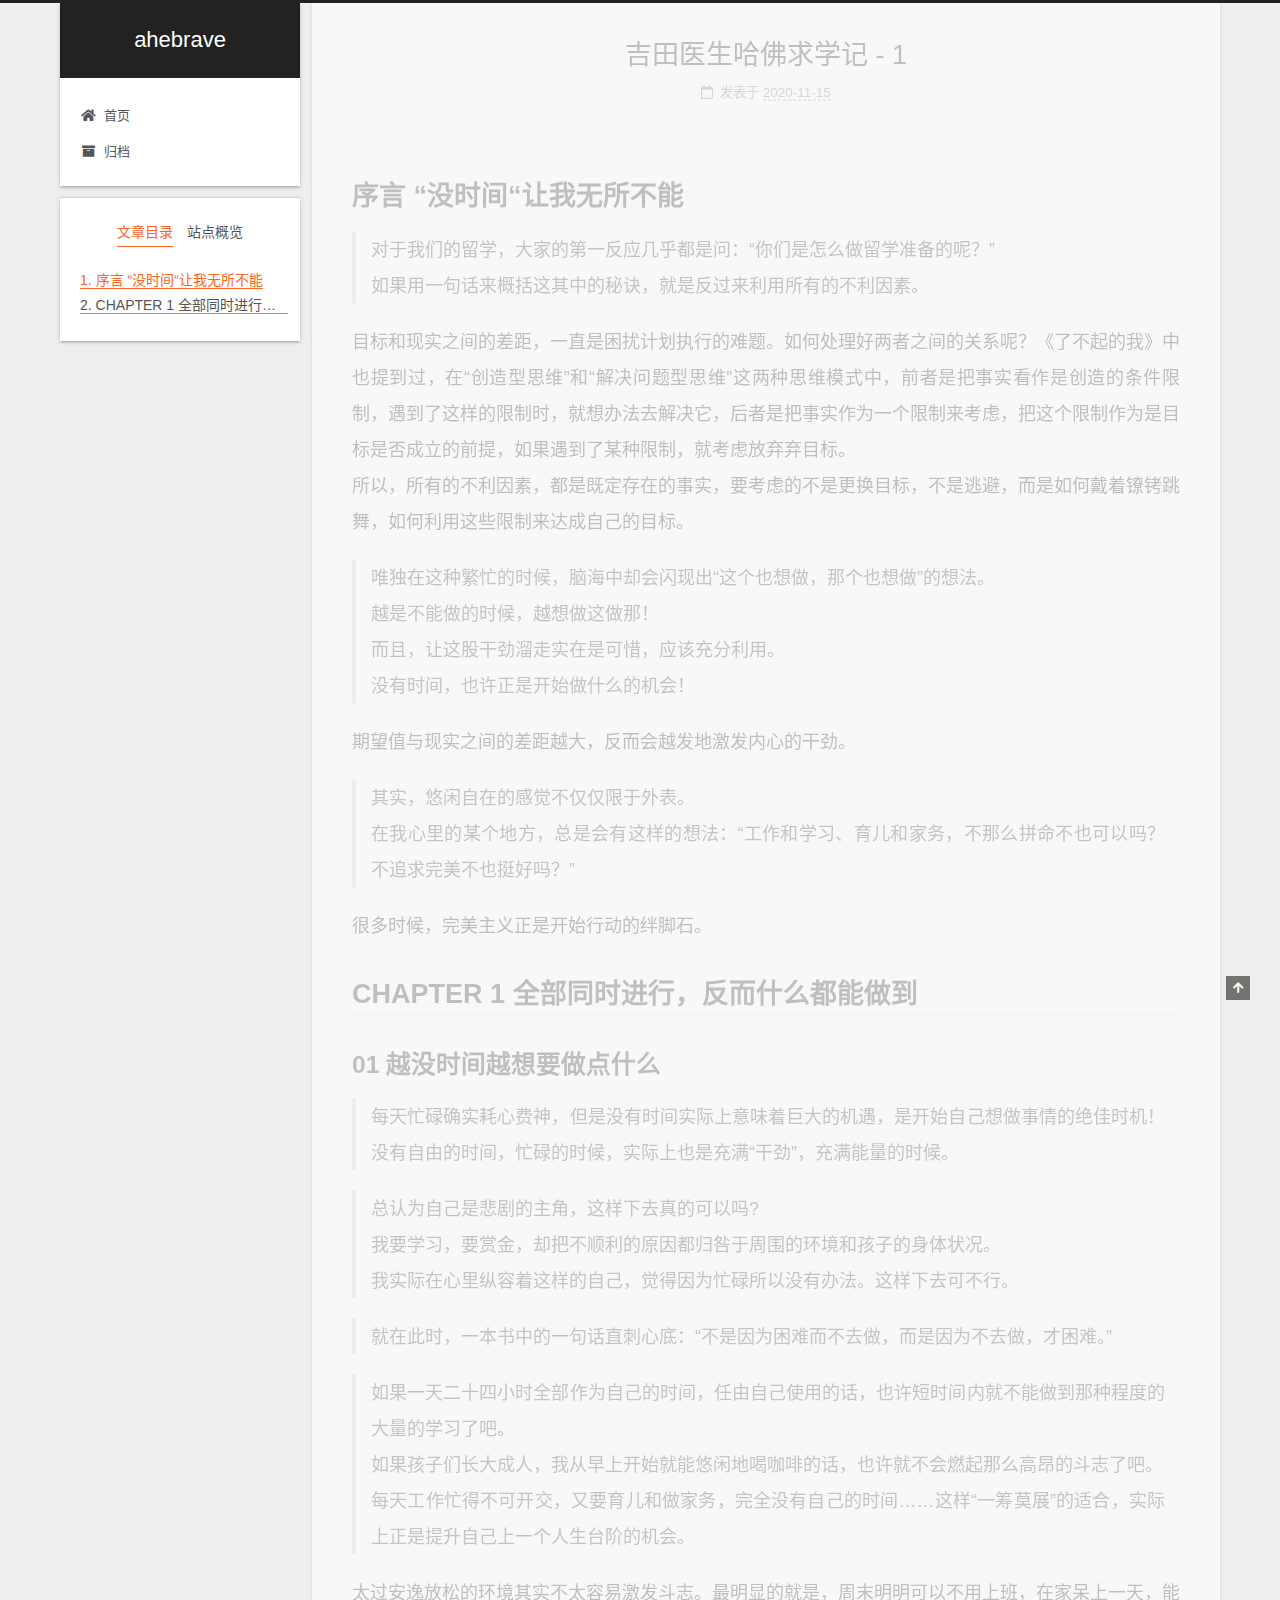
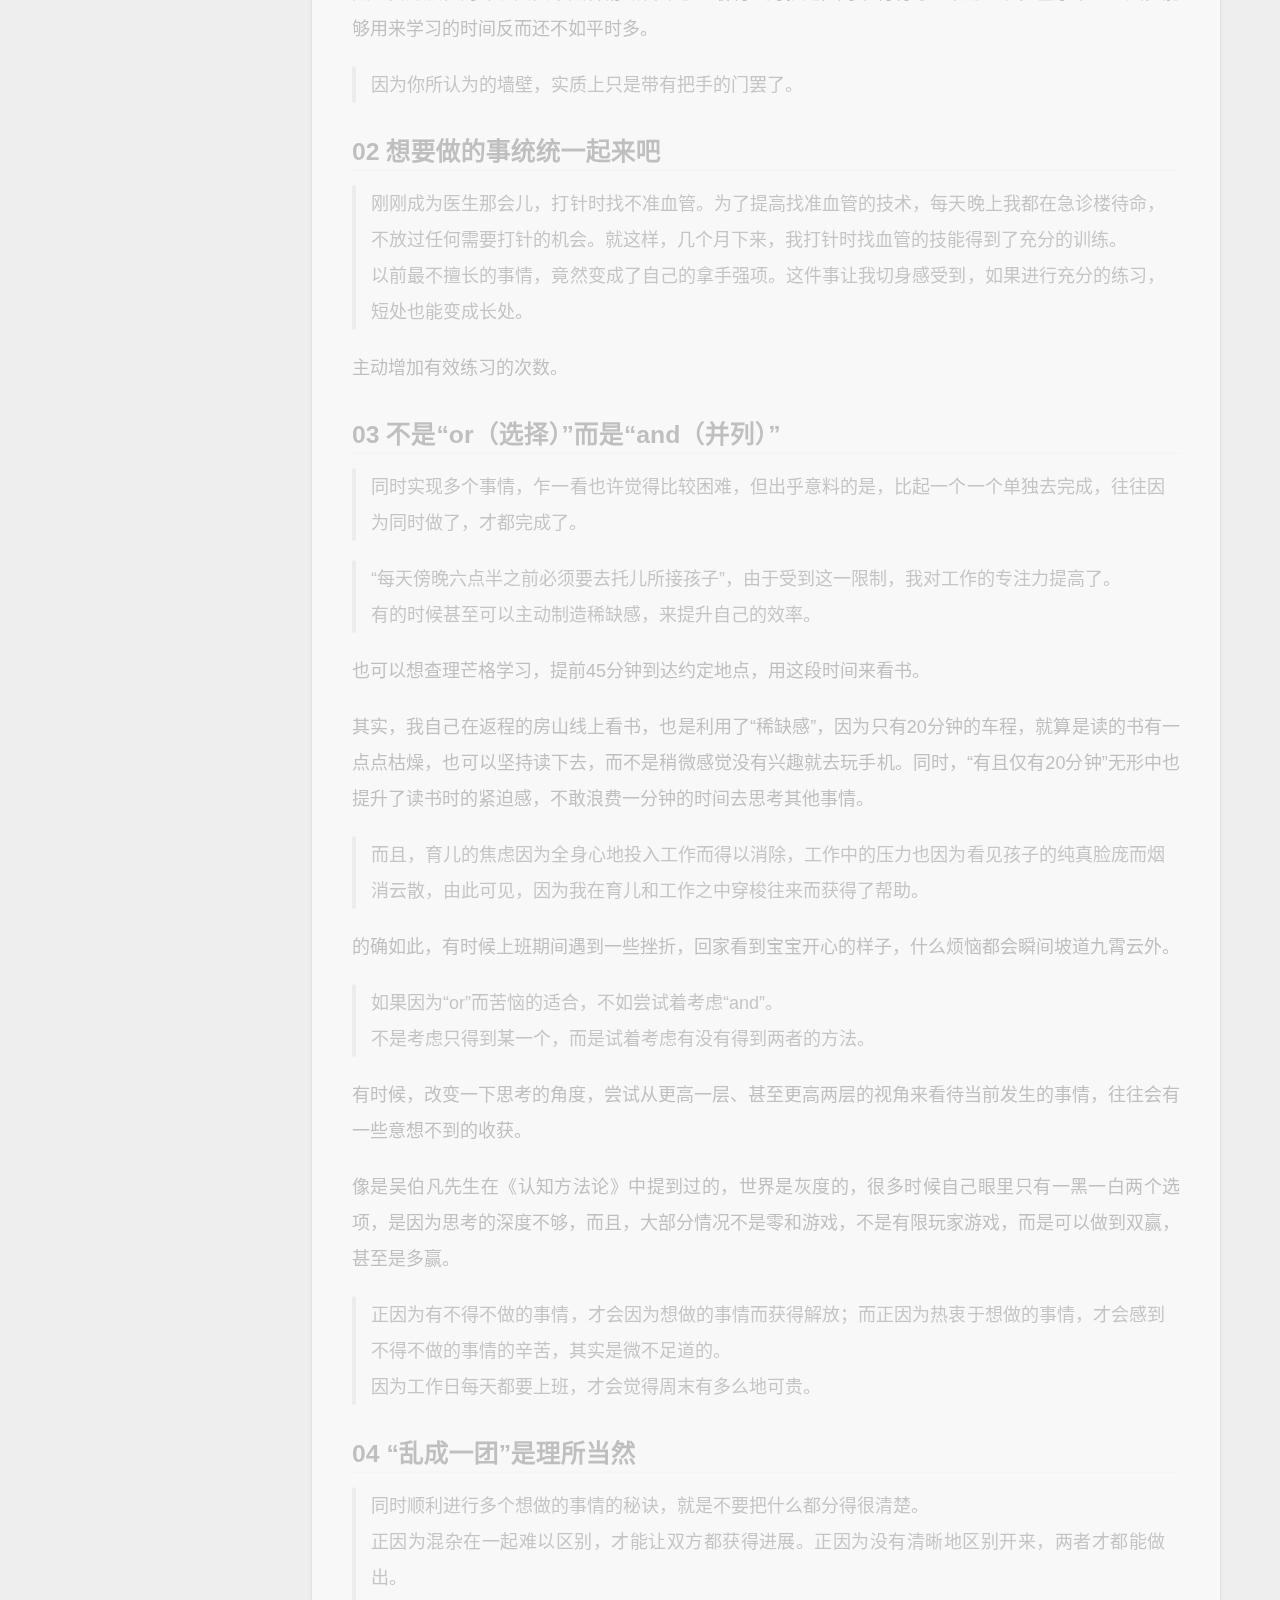
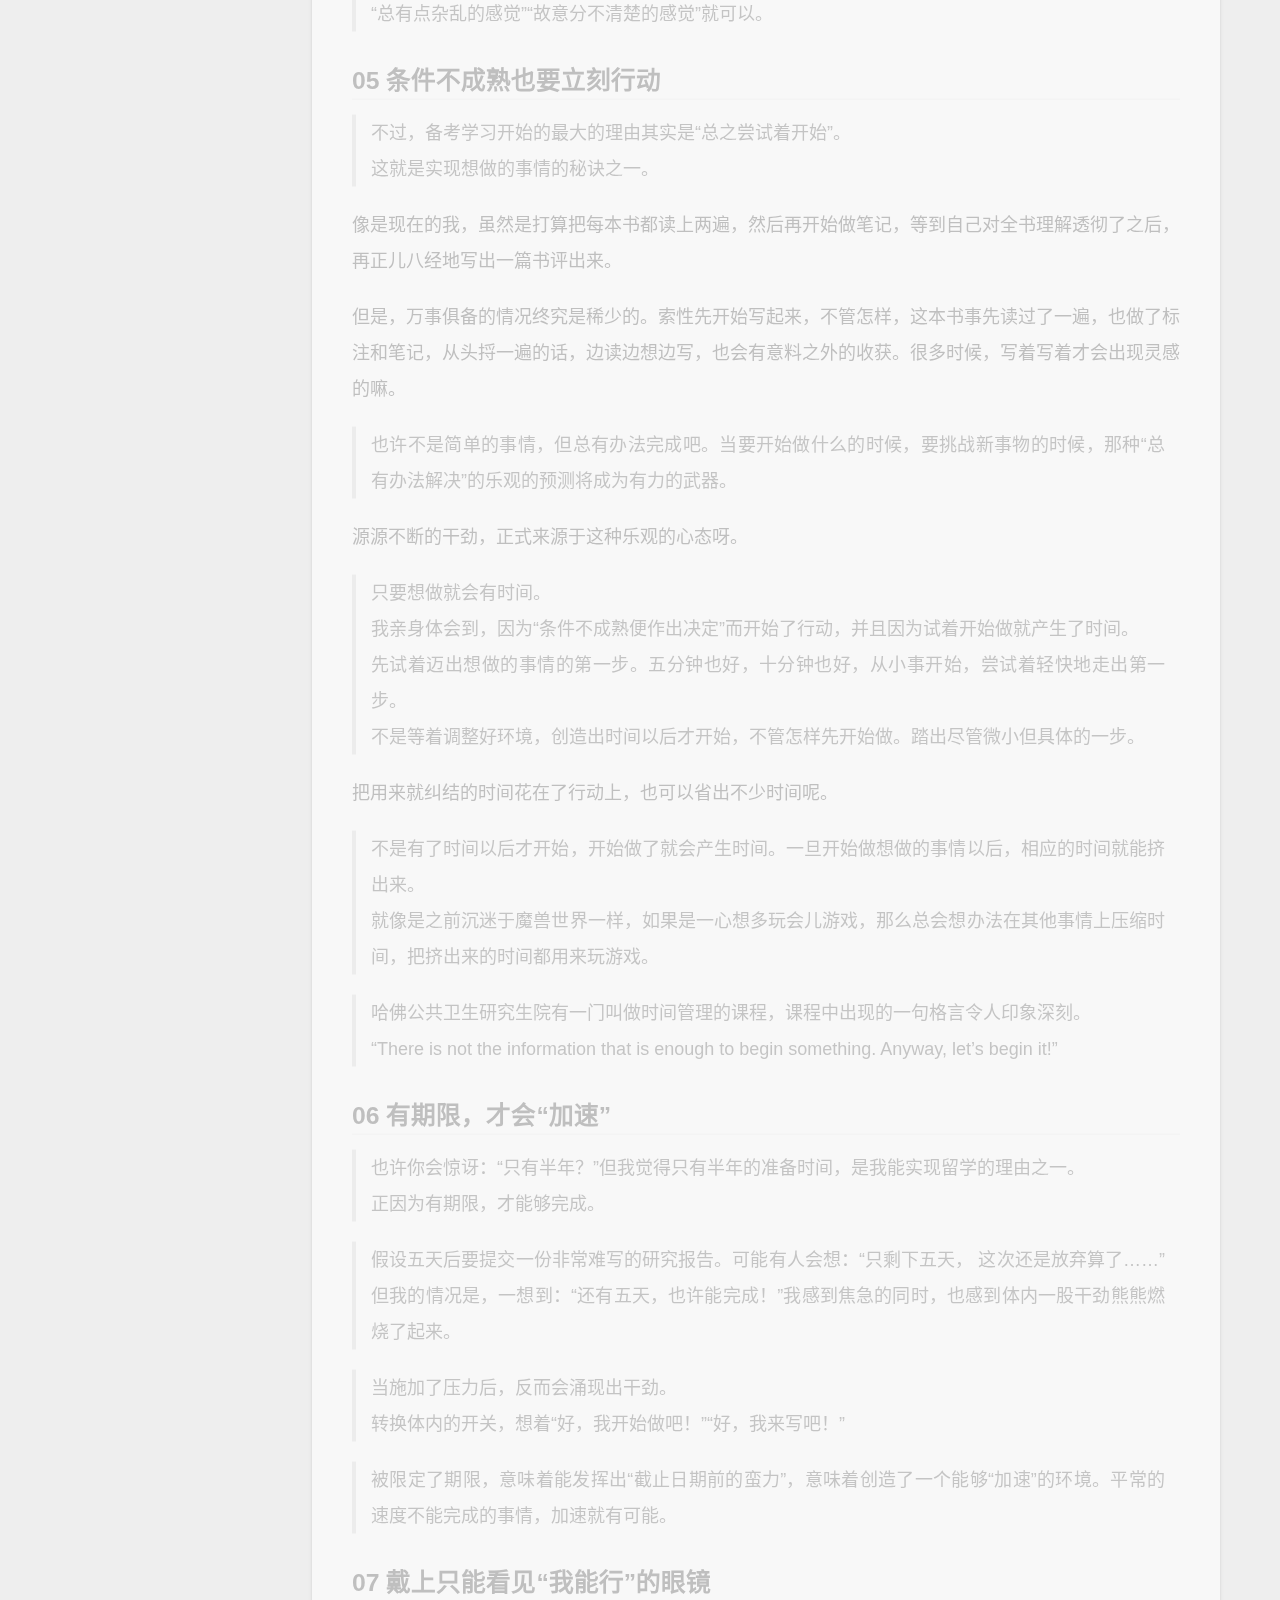
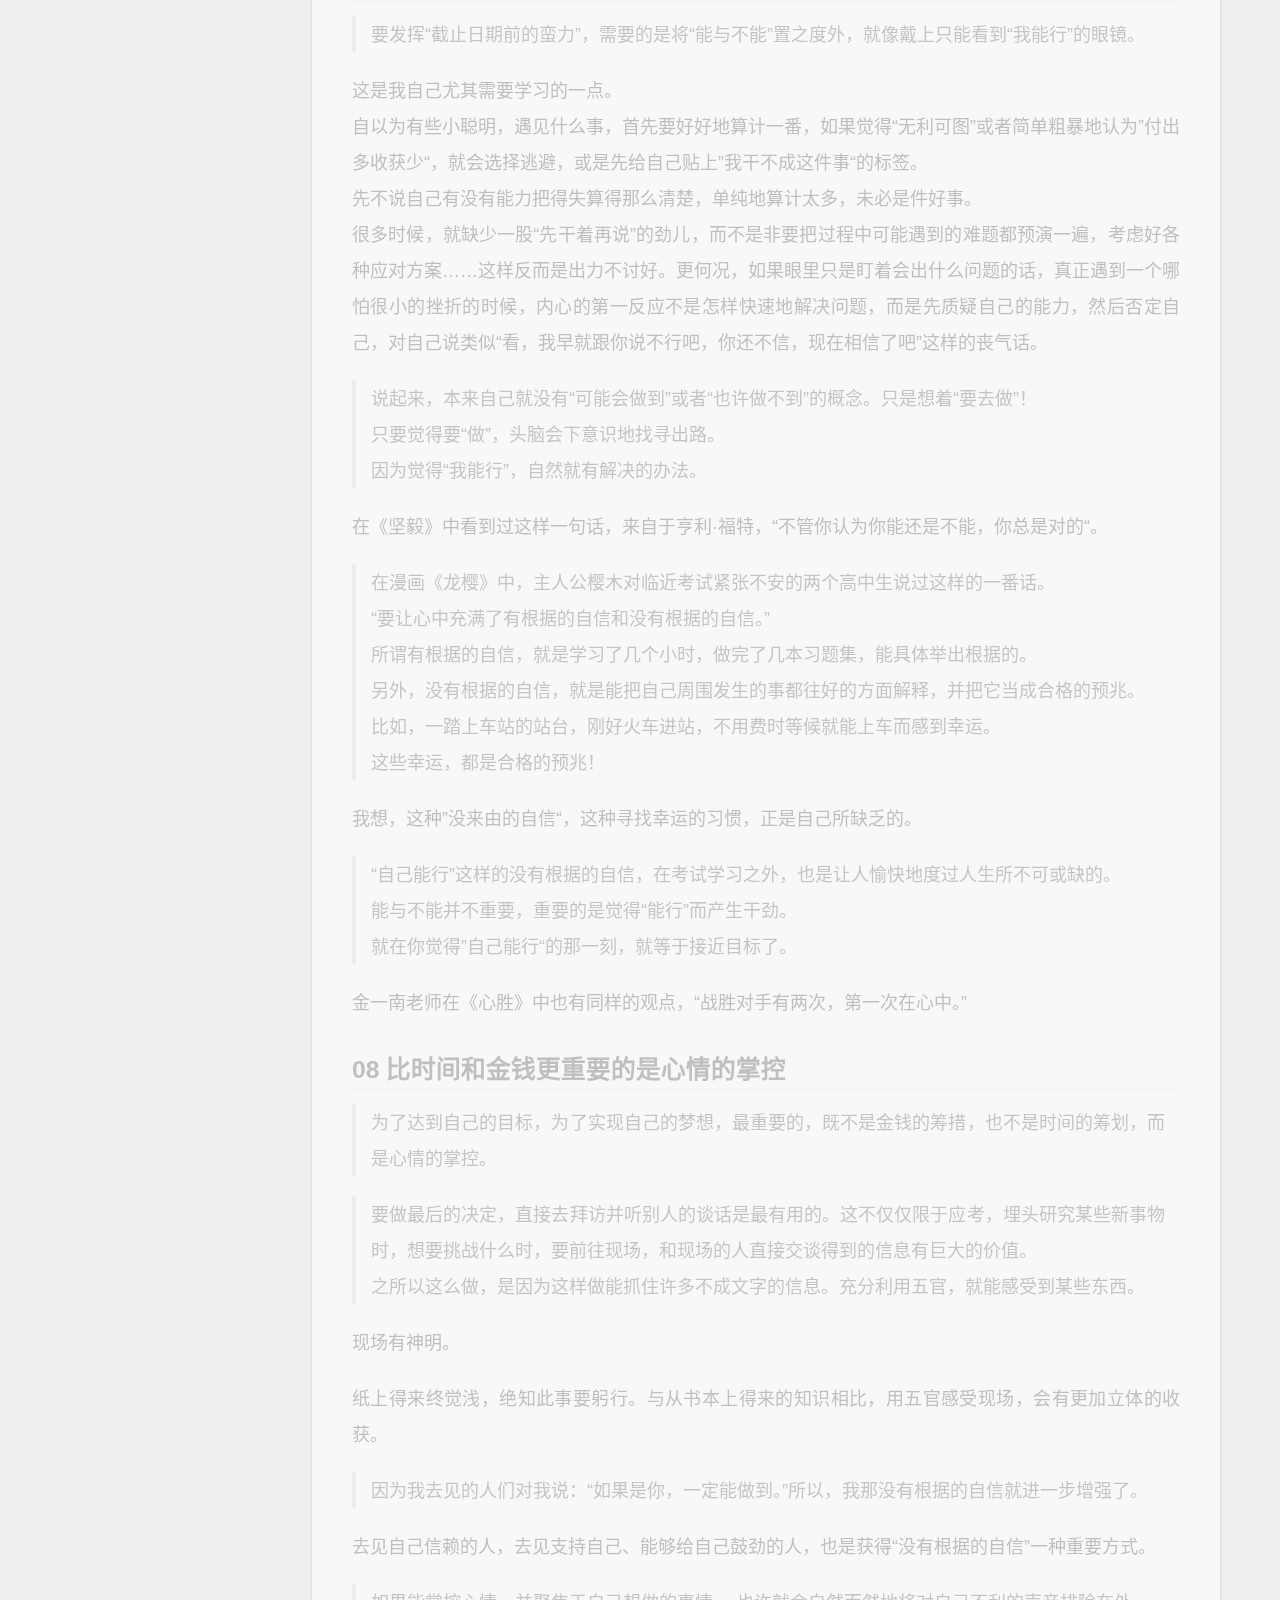
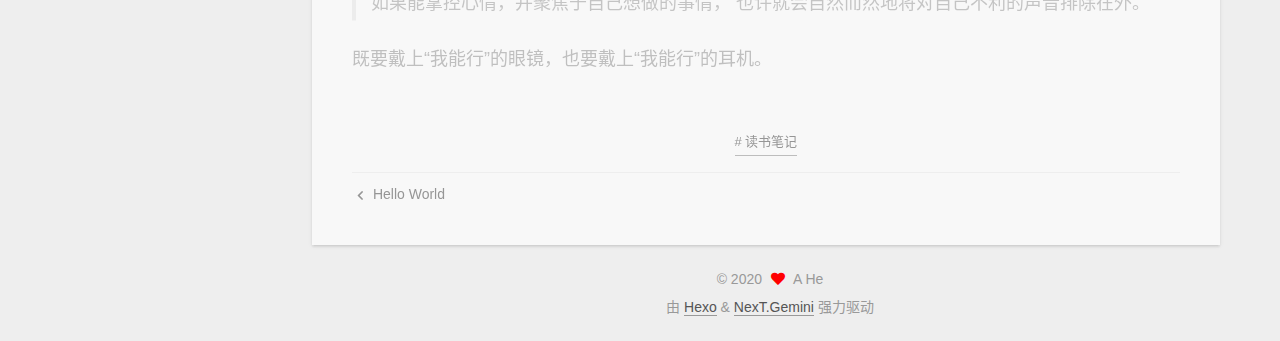
<file: 2020/11/15/吉田医生哈佛求学记 - 1/index.html>
<!DOCTYPE html>
<html lang="zh-CN">
<head>
  <meta charset="UTF-8">
<meta name="viewport" content="width=device-width, initial-scale=1, maximum-scale=2">
<meta name="theme-color" content="#222">
<meta name="generator" content="Hexo 5.2.0">
  <link rel="apple-touch-icon" sizes="180x180" href="/images/apple-touch-icon-next.png">
  <link rel="icon" type="image/png" sizes="32x32" href="/images/favicon-32x32-next.png">
  <link rel="icon" type="image/png" sizes="16x16" href="/images/favicon-16x16-next.png">
  <link rel="mask-icon" href="/images/logo.svg" color="#222">

<link rel="stylesheet" href="/css/main.css">


<link rel="stylesheet" href="/lib/font-awesome/css/all.min.css">

<script id="hexo-configurations">
    var NexT = window.NexT || {};
    var CONFIG = {"hostname":"example.com","root":"/","scheme":"Gemini","version":"7.8.0","exturl":false,"sidebar":{"position":"left","display":"post","padding":18,"offset":12,"onmobile":false},"copycode":{"enable":false,"show_result":false,"style":null},"back2top":{"enable":true,"sidebar":false,"scrollpercent":false},"bookmark":{"enable":false,"color":"#222","save":"auto"},"fancybox":false,"mediumzoom":false,"lazyload":false,"pangu":false,"comments":{"style":"tabs","active":null,"storage":true,"lazyload":false,"nav":null},"algolia":{"hits":{"per_page":10},"labels":{"input_placeholder":"Search for Posts","hits_empty":"We didn't find any results for the search: ${query}","hits_stats":"${hits} results found in ${time} ms"}},"localsearch":{"enable":false,"trigger":"auto","top_n_per_article":1,"unescape":false,"preload":false},"motion":{"enable":true,"async":false,"transition":{"post_block":"fadeIn","post_header":"slideDownIn","post_body":"slideDownIn","coll_header":"slideLeftIn","sidebar":"slideUpIn"}}};
  </script>

  <meta name="description" content="序言 “没时间“让我无所不能 对于我们的留学，大家的第一反应几乎都是问：“你们是怎么做留学准备的呢？”如果用一句话来概括这其中的秘诀，就是反过来利用所有的不利因素。  目标和现实之间的差距，一直是困扰计划执行的难题。如何处理好两者之间的关系呢？《了不起的我》中也提到过，在“创造型思维”和“解决问题型思维”这两种思维模式中，前者是把事实看作是创造的条件限制，遇到了这样的限制时，就想办法去解决它，后者">
<meta property="og:type" content="article">
<meta property="og:title" content="吉田医生哈佛求学记 - 1">
<meta property="og:url" content="http://example.com/2020/11/15/%E5%90%89%E7%94%B0%E5%8C%BB%E7%94%9F%E5%93%88%E4%BD%9B%E6%B1%82%E5%AD%A6%E8%AE%B0%20-%201/index.html">
<meta property="og:site_name" content="ahebrave">
<meta property="og:description" content="序言 “没时间“让我无所不能 对于我们的留学，大家的第一反应几乎都是问：“你们是怎么做留学准备的呢？”如果用一句话来概括这其中的秘诀，就是反过来利用所有的不利因素。  目标和现实之间的差距，一直是困扰计划执行的难题。如何处理好两者之间的关系呢？《了不起的我》中也提到过，在“创造型思维”和“解决问题型思维”这两种思维模式中，前者是把事实看作是创造的条件限制，遇到了这样的限制时，就想办法去解决它，后者">
<meta property="og:locale" content="zh_CN">
<meta property="article:published_time" content="2020-11-15T02:11:43.000Z">
<meta property="article:modified_time" content="2020-11-15T03:00:38.958Z">
<meta property="article:author" content="A He">
<meta property="article:tag" content="读书笔记">
<meta name="twitter:card" content="summary">

<link rel="canonical" href="http://example.com/2020/11/15/%E5%90%89%E7%94%B0%E5%8C%BB%E7%94%9F%E5%93%88%E4%BD%9B%E6%B1%82%E5%AD%A6%E8%AE%B0%20-%201/">


<script id="page-configurations">
  // https://hexo.io/docs/variables.html
  CONFIG.page = {
    sidebar: "",
    isHome : false,
    isPost : true,
    lang   : 'zh-CN'
  };
</script>

  <title>吉田医生哈佛求学记 - 1 | ahebrave</title>
  






  <noscript>
  <style>
  .use-motion .brand,
  .use-motion .menu-item,
  .sidebar-inner,
  .use-motion .post-block,
  .use-motion .pagination,
  .use-motion .comments,
  .use-motion .post-header,
  .use-motion .post-body,
  .use-motion .collection-header { opacity: initial; }

  .use-motion .site-title,
  .use-motion .site-subtitle {
    opacity: initial;
    top: initial;
  }

  .use-motion .logo-line-before i { left: initial; }
  .use-motion .logo-line-after i { right: initial; }
  </style>
</noscript>

</head>

<body itemscope itemtype="http://schema.org/WebPage">
  <div class="container use-motion">
    <div class="headband"></div>

    <header class="header" itemscope itemtype="http://schema.org/WPHeader">
      <div class="header-inner"><div class="site-brand-container">
  <div class="site-nav-toggle">
    <div class="toggle" aria-label="切换导航栏">
      <span class="toggle-line toggle-line-first"></span>
      <span class="toggle-line toggle-line-middle"></span>
      <span class="toggle-line toggle-line-last"></span>
    </div>
  </div>

  <div class="site-meta">

    <a href="/" class="brand" rel="start">
      <span class="logo-line-before"><i></i></span>
      <h1 class="site-title">ahebrave</h1>
      <span class="logo-line-after"><i></i></span>
    </a>
  </div>

  <div class="site-nav-right">
    <div class="toggle popup-trigger">
    </div>
  </div>
</div>




<nav class="site-nav">
  <ul id="menu" class="main-menu menu">
        <li class="menu-item menu-item-home">

    <a href="/" rel="section"><i class="fa fa-home fa-fw"></i>首页</a>

  </li>
        <li class="menu-item menu-item-archives">

    <a href="/archives/" rel="section"><i class="fa fa-archive fa-fw"></i>归档</a>

  </li>
  </ul>
</nav>




</div>
    </header>

    
  <div class="back-to-top">
    <i class="fa fa-arrow-up"></i>
    <span>0%</span>
  </div>


    <main class="main">
      <div class="main-inner">
        <div class="content-wrap">
          

          <div class="content post posts-expand">
            

    
  
  
  <article itemscope itemtype="http://schema.org/Article" class="post-block" lang="zh-CN">
    <link itemprop="mainEntityOfPage" href="http://example.com/2020/11/15/%E5%90%89%E7%94%B0%E5%8C%BB%E7%94%9F%E5%93%88%E4%BD%9B%E6%B1%82%E5%AD%A6%E8%AE%B0%20-%201/">

    <span hidden itemprop="author" itemscope itemtype="http://schema.org/Person">
      <meta itemprop="image" content="/images/avatar.gif">
      <meta itemprop="name" content="A He">
      <meta itemprop="description" content="cute cute maggie">
    </span>

    <span hidden itemprop="publisher" itemscope itemtype="http://schema.org/Organization">
      <meta itemprop="name" content="ahebrave">
    </span>
      <header class="post-header">
        <h1 class="post-title" itemprop="name headline">
          吉田医生哈佛求学记 - 1
        </h1>

        <div class="post-meta">
            <span class="post-meta-item">
              <span class="post-meta-item-icon">
                <i class="far fa-calendar"></i>
              </span>
              <span class="post-meta-item-text">发表于</span>
              

              <time title="创建时间：2020-11-15 10:11:43 / 修改时间：11:00:38" itemprop="dateCreated datePublished" datetime="2020-11-15T10:11:43+08:00">2020-11-15</time>
            </span>

          

        </div>
      </header>

    
    
    
    <div class="post-body" itemprop="articleBody">

      
        <h1 id="序言-“没时间“让我无所不能"><a href="#序言-“没时间“让我无所不能" class="headerlink" title="序言 “没时间“让我无所不能"></a>序言 “没时间“让我无所不能</h1><blockquote>
<p>对于我们的留学，大家的第一反应几乎都是问：“你们是怎么做留学准备的呢？”<br>如果用一句话来概括这其中的秘诀，就是反过来利用所有的不利因素。</p>
</blockquote>
<p>目标和现实之间的差距，一直是困扰计划执行的难题。如何处理好两者之间的关系呢？《了不起的我》中也提到过，在“创造型思维”和“解决问题型思维”这两种思维模式中，前者是把事实看作是创造的条件限制，遇到了这样的限制时，就想办法去解决它，后者是把事实作为一个限制来考虑，把这个限制作为是目标是否成立的前提，如果遇到了某种限制，就考虑放弃弃目标。<br>所以，所有的不利因素，都是既定存在的事实，要考虑的不是更换目标，不是逃避，而是如何戴着镣铐跳舞，如何利用这些限制来达成自己的目标。</p>
<blockquote>
<p>唯独在这种繁忙的时候，脑海中却会闪现出“这个也想做，那个也想做”的想法。<br>越是不能做的时候，越想做这做那！<br>而且，让这股干劲溜走实在是可惜，应该充分利用。<br>没有时间，也许正是开始做什么的机会！</p>
</blockquote>
<p>期望值与现实之间的差距越大，反而会越发地激发内心的干劲。</p>
<blockquote>
<p>其实，悠闲自在的感觉不仅仅限于外表。<br>在我心里的某个地方，总是会有这样的想法：“工作和学习、育儿和家务，不那么拼命不也可以吗？不追求完美不也挺好吗？”</p>
</blockquote>
<p>很多时候，完美主义正是开始行动的绊脚石。</p>
<h1 id="CHAPTER-1-全部同时进行，反而什么都能做到"><a href="#CHAPTER-1-全部同时进行，反而什么都能做到" class="headerlink" title="CHAPTER 1 全部同时进行，反而什么都能做到"></a>CHAPTER 1 全部同时进行，反而什么都能做到</h1><h2 id="01-越没时间越想要做点什么"><a href="#01-越没时间越想要做点什么" class="headerlink" title="01 越没时间越想要做点什么"></a>01 越没时间越想要做点什么</h2><blockquote>
<p>每天忙碌确实耗心费神，但是没有时间实际上意味着巨大的机遇，是开始自己想做事情的绝佳时机！没有自由的时间，忙碌的时候，实际上也是充满“干劲”，充满能量的时候。</p>
</blockquote>
<blockquote>
<p>总认为自己是悲剧的主角，这样下去真的可以吗?<br>我要学习，要赏金，却把不顺利的原因都归咎于周围的环境和孩子的身体状况。<br>我实际在心里纵容着这样的自己，觉得因为忙碌所以没有办法。这样下去可不行。</p>
</blockquote>
<blockquote>
<p>就在此时，一本书中的一句话直刺心底：“不是因为困难而不去做，而是因为不去做，才困难。”</p>
</blockquote>
<blockquote>
<p>如果一天二十四小时全部作为自己的时间，任由自己使用的话，也许短时间内就不能做到那种程度的大量的学习了吧。<br>如果孩子们长大成人，我从早上开始就能悠闲地喝咖啡的话，也许就不会燃起那么高昂的斗志了吧。<br>每天工作忙得不可开交，又要育儿和做家务，完全没有自己的时间……这样“一筹莫展”的适合，实际上正是提升自己上一个人生台阶的机会。</p>
</blockquote>
<p>太过安逸放松的环境其实不太容易激发斗志。最明显的就是，周末明明可以不用上班，在家呆上一天，能够用来学习的时间反而还不如平时多。</p>
<blockquote>
<p>因为你所认为的墙壁，实质上只是带有把手的门罢了。</p>
</blockquote>
<h2 id="02-想要做的事统统一起来吧"><a href="#02-想要做的事统统一起来吧" class="headerlink" title="02 想要做的事统统一起来吧"></a>02 想要做的事统统一起来吧</h2><blockquote>
<p>刚刚成为医生那会儿，打针时找不准血管。为了提高找准血管的技术，每天晚上我都在急诊楼待命，不放过任何需要打针的机会。就这样，几个月下来，我打针时找血管的技能得到了充分的训练。<br>以前最不擅长的事情，竟然变成了自己的拿手强项。这件事让我切身感受到，如果进行充分的练习，短处也能变成长处。</p>
</blockquote>
<p>主动增加有效练习的次数。</p>
<h2 id="03-不是“or（选择）”而是“and（并列）”"><a href="#03-不是“or（选择）”而是“and（并列）”" class="headerlink" title="03 不是“or（选择）”而是“and（并列）”"></a>03 不是“or（选择）”而是“and（并列）”</h2><blockquote>
<p>同时实现多个事情，乍一看也许觉得比较困难，但出乎意料的是，比起一个一个单独去完成，往往因为同时做了，才都完成了。</p>
</blockquote>
<blockquote>
<p>“每天傍晚六点半之前必须要去托儿所接孩子”，由于受到这一限制，我对工作的专注力提高了。<br>有的时候甚至可以主动制造稀缺感，来提升自己的效率。</p>
</blockquote>
<p>也可以想查理芒格学习，提前45分钟到达约定地点，用这段时间来看书。</p>
<p>其实，我自己在返程的房山线上看书，也是利用了“稀缺感”，因为只有20分钟的车程，就算是读的书有一点点枯燥，也可以坚持读下去，而不是稍微感觉没有兴趣就去玩手机。同时，“有且仅有20分钟”无形中也提升了读书时的紧迫感，不敢浪费一分钟的时间去思考其他事情。</p>
<blockquote>
<p>而且，育儿的焦虑因为全身心地投入工作而得以消除，工作中的压力也因为看见孩子的纯真脸庞而烟消云散，由此可见，因为我在育儿和工作之中穿梭往来而获得了帮助。</p>
</blockquote>
<p>的确如此，有时候上班期间遇到一些挫折，回家看到宝宝开心的样子，什么烦恼都会瞬间坡道九霄云外。</p>
<blockquote>
<p>如果因为“or”而苦恼的适合，不如尝试着考虑“and”。<br>不是考虑只得到某一个，而是试着考虑有没有得到两者的方法。</p>
</blockquote>
<p>有时候，改变一下思考的角度，尝试从更高一层、甚至更高两层的视角来看待当前发生的事情，往往会有一些意想不到的收获。</p>
<p>像是吴伯凡先生在《认知方法论》中提到过的，世界是灰度的，很多时候自己眼里只有一黑一白两个选项，是因为思考的深度不够，而且，大部分情况不是零和游戏，不是有限玩家游戏，而是可以做到双赢，甚至是多赢。</p>
<blockquote>
<p>正因为有不得不做的事情，才会因为想做的事情而获得解放；而正因为热衷于想做的事情，才会感到不得不做的事情的辛苦，其实是微不足道的。<br>因为工作日每天都要上班，才会觉得周末有多么地可贵。</p>
</blockquote>
<h2 id="04-“乱成一团”是理所当然"><a href="#04-“乱成一团”是理所当然" class="headerlink" title="04 “乱成一团”是理所当然"></a>04 “乱成一团”是理所当然</h2><blockquote>
<p>同时顺利进行多个想做的事情的秘诀，就是不要把什么都分得很清楚。<br>正因为混杂在一起难以区别，才能让双方都获得进展。正因为没有清晰地区别开来，两者才都能做出。<br>“总有点杂乱的感觉”“故意分不清楚的感觉”就可以。</p>
</blockquote>
<h2 id="05-条件不成熟也要立刻行动"><a href="#05-条件不成熟也要立刻行动" class="headerlink" title="05 条件不成熟也要立刻行动"></a>05 条件不成熟也要立刻行动</h2><blockquote>
<p>不过，备考学习开始的最大的理由其实是“总之尝试着开始”。<br>这就是实现想做的事情的秘诀之一。</p>
</blockquote>
<p>像是现在的我，虽然是打算把每本书都读上两遍，然后再开始做笔记，等到自己对全书理解透彻了之后，再正儿八经地写出一篇书评出来。</p>
<p>但是，万事俱备的情况终究是稀少的。索性先开始写起来，不管怎样，这本书事先读过了一遍，也做了标注和笔记，从头捋一遍的话，边读边想边写，也会有意料之外的收获。很多时候，写着写着才会出现灵感的嘛。</p>
<blockquote>
<p>也许不是简单的事情，但总有办法完成吧。当要开始做什么的时候，要挑战新事物的时候，那种“总有办法解决”的乐观的预测将成为有力的武器。</p>
</blockquote>
<p>源源不断的干劲，正式来源于这种乐观的心态呀。</p>
<blockquote>
<p>只要想做就会有时间。<br>我亲身体会到，因为“条件不成熟便作出决定”而开始了行动，并且因为试着开始做就产生了时间。<br>先试着迈出想做的事情的第一步。五分钟也好，十分钟也好，从小事开始，尝试着轻快地走出第一步。<br>不是等着调整好环境，创造出时间以后才开始，不管怎样先开始做。踏出尽管微小但具体的一步。</p>
</blockquote>
<p>把用来就纠结的时间花在了行动上，也可以省出不少时间呢。</p>
<blockquote>
<p>不是有了时间以后才开始，开始做了就会产生时间。一旦开始做想做的事情以后，相应的时间就能挤出来。<br>就像是之前沉迷于魔兽世界一样，如果是一心想多玩会儿游戏，那么总会想办法在其他事情上压缩时间，把挤出来的时间都用来玩游戏。</p>
</blockquote>
<blockquote>
<p>哈佛公共卫生研究生院有一门叫做时间管理的课程，课程中出现的一句格言令人印象深刻。<br>“There is not the information that is enough to begin something. Anyway, let’s begin it!”</p>
</blockquote>
<h2 id="06-有期限，才会“加速”"><a href="#06-有期限，才会“加速”" class="headerlink" title="06 有期限，才会“加速”"></a>06 有期限，才会“加速”</h2><blockquote>
<p>也许你会惊讶：“只有半年？”但我觉得只有半年的准备时间，是我能实现留学的理由之一。<br>正因为有期限，才能够完成。</p>
</blockquote>
<blockquote>
<p>假设五天后要提交一份非常难写的研究报告。可能有人会想：“只剩下五天， 这次还是放弃算了……”但我的情况是，一想到：“还有五天，也许能完成！”我感到焦急的同时，也感到体内一股干劲熊熊燃烧了起来。</p>
</blockquote>
<blockquote>
<p>当施加了压力后，反而会涌现出干劲。<br>转换体内的开关，想着“好，我开始做吧！”“好，我来写吧！”</p>
</blockquote>
<blockquote>
<p>被限定了期限，意味着能发挥出“截止日期前的蛮力”，意味着创造了一个能够“加速”的环境。平常的速度不能完成的事情，加速就有可能。</p>
</blockquote>
<h2 id="07-戴上只能看见“我能行”的眼镜"><a href="#07-戴上只能看见“我能行”的眼镜" class="headerlink" title="07 戴上只能看见“我能行”的眼镜"></a>07 戴上只能看见“我能行”的眼镜</h2><blockquote>
<p>要发挥“截止日期前的蛮力”，需要的是将“能与不能”置之度外，就像戴上只能看到“我能行”的眼镜。</p>
</blockquote>
<p>这是我自己尤其需要学习的一点。<br>自以为有些小聪明，遇见什么事，首先要好好地算计一番，如果觉得“无利可图”或者简单粗暴地认为”付出多收获少“，就会选择逃避，或是先给自己贴上”我干不成这件事“的标签。<br>先不说自己有没有能力把得失算得那么清楚，单纯地算计太多，未必是件好事。<br>很多时候，就缺少一股“先干着再说”的劲儿，而不是非要把过程中可能遇到的难题都预演一遍，考虑好各种应对方案……这样反而是出力不讨好。更何况，如果眼里只是盯着会出什么问题的话，真正遇到一个哪怕很小的挫折的时候，内心的第一反应不是怎样快速地解决问题，而是先质疑自己的能力，然后否定自己，对自己说类似“看，我早就跟你说不行吧，你还不信，现在相信了吧”这样的丧气话。</p>
<blockquote>
<p>说起来，本来自己就没有“可能会做到”或者“也许做不到”的概念。只是想着“要去做”！<br>只要觉得要“做”，头脑会下意识地找寻出路。<br>因为觉得“我能行”，自然就有解决的办法。</p>
</blockquote>
<p>在《坚毅》中看到过这样一句话，来自于亨利·福特，“不管你认为你能还是不能，你总是对的“。</p>
<blockquote>
<p>在漫画《龙樱》中，主人公樱木对临近考试紧张不安的两个高中生说过这样的一番话。<br>“要让心中充满了有根据的自信和没有根据的自信。”<br>所谓有根据的自信，就是学习了几个小时，做完了几本习题集，能具体举出根据的。<br>另外，没有根据的自信，就是能把自己周围发生的事都往好的方面解释，并把它当成合格的预兆。<br>比如，一踏上车站的站台，刚好火车进站，不用费时等候就能上车而感到幸运。<br>这些幸运，都是合格的预兆！</p>
</blockquote>
<p>我想，这种”没来由的自信“，这种寻找幸运的习惯，正是自己所缺乏的。</p>
<blockquote>
<p>“自己能行”这样的没有根据的自信，在考试学习之外，也是让人愉快地度过人生所不可或缺的。<br>能与不能并不重要，重要的是觉得“能行”而产生干劲。<br>就在你觉得”自己能行“的那一刻，就等于接近目标了。</p>
</blockquote>
<p>金一南老师在《心胜》中也有同样的观点，“战胜对手有两次，第一次在心中。”</p>
<h2 id="08-比时间和金钱更重要的是心情的掌控"><a href="#08-比时间和金钱更重要的是心情的掌控" class="headerlink" title="08 比时间和金钱更重要的是心情的掌控"></a>08 比时间和金钱更重要的是心情的掌控</h2><blockquote>
<p>为了达到自己的目标，为了实现自己的梦想，最重要的，既不是金钱的筹措，也不是时间的筹划，而是心情的掌控。</p>
</blockquote>
<blockquote>
<p>要做最后的决定，直接去拜访并听别人的谈话是最有用的。这不仅仅限于应考，埋头研究某些新事物时，想要挑战什么时，要前往现场，和现场的人直接交谈得到的信息有巨大的价值。<br>之所以这么做，是因为这样做能抓住许多不成文字的信息。充分利用五官，就能感受到某些东西。</p>
</blockquote>
<p>现场有神明。</p>
<p>纸上得来终觉浅，绝知此事要躬行。与从书本上得来的知识相比，用五官感受现场，会有更加立体的收获。</p>
<blockquote>
<p>因为我去见的人们对我说：“如果是你，一定能做到。”所以，我那没有根据的自信就进一步增强了。</p>
</blockquote>
<p>去见自己信赖的人，去见支持自己、能够给自己鼓劲的人，也是获得“没有根据的自信”一种重要方式。</p>
<blockquote>
<p>如果能掌控心情，并聚焦于自己想做的事情， 也许就会自然而然地将对自己不利的声音排除在外。</p>
</blockquote>
<p>既要戴上“我能行”的眼镜，也要戴上“我能行”的耳机。</p>

    </div>

    
    
    

      <footer class="post-footer">
          <div class="post-tags">
              <a href="/tags/%E8%AF%BB%E4%B9%A6%E7%AC%94%E8%AE%B0/" rel="tag"># 读书笔记</a>
          </div>

        


        
    <div class="post-nav">
      <div class="post-nav-item">
    <a href="/2020/10/21/hello-world/" rel="prev" title="Hello World">
      <i class="fa fa-chevron-left"></i> Hello World
    </a></div>
      <div class="post-nav-item"></div>
    </div>
      </footer>
    
  </article>
  
  
  



          </div>
          

<script>
  window.addEventListener('tabs:register', () => {
    let { activeClass } = CONFIG.comments;
    if (CONFIG.comments.storage) {
      activeClass = localStorage.getItem('comments_active') || activeClass;
    }
    if (activeClass) {
      let activeTab = document.querySelector(`a[href="#comment-${activeClass}"]`);
      if (activeTab) {
        activeTab.click();
      }
    }
  });
  if (CONFIG.comments.storage) {
    window.addEventListener('tabs:click', event => {
      if (!event.target.matches('.tabs-comment .tab-content .tab-pane')) return;
      let commentClass = event.target.classList[1];
      localStorage.setItem('comments_active', commentClass);
    });
  }
</script>

        </div>
          
  
  <div class="toggle sidebar-toggle">
    <span class="toggle-line toggle-line-first"></span>
    <span class="toggle-line toggle-line-middle"></span>
    <span class="toggle-line toggle-line-last"></span>
  </div>

  <aside class="sidebar">
    <div class="sidebar-inner">

      <ul class="sidebar-nav motion-element">
        <li class="sidebar-nav-toc">
          文章目录
        </li>
        <li class="sidebar-nav-overview">
          站点概览
        </li>
      </ul>

      <!--noindex-->
      <div class="post-toc-wrap sidebar-panel">
          <div class="post-toc motion-element"><ol class="nav"><li class="nav-item nav-level-1"><a class="nav-link" href="#%E5%BA%8F%E8%A8%80-%E2%80%9C%E6%B2%A1%E6%97%B6%E9%97%B4%E2%80%9C%E8%AE%A9%E6%88%91%E6%97%A0%E6%89%80%E4%B8%8D%E8%83%BD"><span class="nav-number">1.</span> <span class="nav-text">序言 “没时间“让我无所不能</span></a></li><li class="nav-item nav-level-1"><a class="nav-link" href="#CHAPTER-1-%E5%85%A8%E9%83%A8%E5%90%8C%E6%97%B6%E8%BF%9B%E8%A1%8C%EF%BC%8C%E5%8F%8D%E8%80%8C%E4%BB%80%E4%B9%88%E9%83%BD%E8%83%BD%E5%81%9A%E5%88%B0"><span class="nav-number">2.</span> <span class="nav-text">CHAPTER 1 全部同时进行，反而什么都能做到</span></a><ol class="nav-child"><li class="nav-item nav-level-2"><a class="nav-link" href="#01-%E8%B6%8A%E6%B2%A1%E6%97%B6%E9%97%B4%E8%B6%8A%E6%83%B3%E8%A6%81%E5%81%9A%E7%82%B9%E4%BB%80%E4%B9%88"><span class="nav-number">2.1.</span> <span class="nav-text">01 越没时间越想要做点什么</span></a></li><li class="nav-item nav-level-2"><a class="nav-link" href="#02-%E6%83%B3%E8%A6%81%E5%81%9A%E7%9A%84%E4%BA%8B%E7%BB%9F%E7%BB%9F%E4%B8%80%E8%B5%B7%E6%9D%A5%E5%90%A7"><span class="nav-number">2.2.</span> <span class="nav-text">02 想要做的事统统一起来吧</span></a></li><li class="nav-item nav-level-2"><a class="nav-link" href="#03-%E4%B8%8D%E6%98%AF%E2%80%9Cor%EF%BC%88%E9%80%89%E6%8B%A9%EF%BC%89%E2%80%9D%E8%80%8C%E6%98%AF%E2%80%9Cand%EF%BC%88%E5%B9%B6%E5%88%97%EF%BC%89%E2%80%9D"><span class="nav-number">2.3.</span> <span class="nav-text">03 不是“or（选择）”而是“and（并列）”</span></a></li><li class="nav-item nav-level-2"><a class="nav-link" href="#04-%E2%80%9C%E4%B9%B1%E6%88%90%E4%B8%80%E5%9B%A2%E2%80%9D%E6%98%AF%E7%90%86%E6%89%80%E5%BD%93%E7%84%B6"><span class="nav-number">2.4.</span> <span class="nav-text">04 “乱成一团”是理所当然</span></a></li><li class="nav-item nav-level-2"><a class="nav-link" href="#05-%E6%9D%A1%E4%BB%B6%E4%B8%8D%E6%88%90%E7%86%9F%E4%B9%9F%E8%A6%81%E7%AB%8B%E5%88%BB%E8%A1%8C%E5%8A%A8"><span class="nav-number">2.5.</span> <span class="nav-text">05 条件不成熟也要立刻行动</span></a></li><li class="nav-item nav-level-2"><a class="nav-link" href="#06-%E6%9C%89%E6%9C%9F%E9%99%90%EF%BC%8C%E6%89%8D%E4%BC%9A%E2%80%9C%E5%8A%A0%E9%80%9F%E2%80%9D"><span class="nav-number">2.6.</span> <span class="nav-text">06 有期限，才会“加速”</span></a></li><li class="nav-item nav-level-2"><a class="nav-link" href="#07-%E6%88%B4%E4%B8%8A%E5%8F%AA%E8%83%BD%E7%9C%8B%E8%A7%81%E2%80%9C%E6%88%91%E8%83%BD%E8%A1%8C%E2%80%9D%E7%9A%84%E7%9C%BC%E9%95%9C"><span class="nav-number">2.7.</span> <span class="nav-text">07 戴上只能看见“我能行”的眼镜</span></a></li><li class="nav-item nav-level-2"><a class="nav-link" href="#08-%E6%AF%94%E6%97%B6%E9%97%B4%E5%92%8C%E9%87%91%E9%92%B1%E6%9B%B4%E9%87%8D%E8%A6%81%E7%9A%84%E6%98%AF%E5%BF%83%E6%83%85%E7%9A%84%E6%8E%8C%E6%8E%A7"><span class="nav-number">2.8.</span> <span class="nav-text">08 比时间和金钱更重要的是心情的掌控</span></a></li></ol></li></ol></div>
      </div>
      <!--/noindex-->

      <div class="site-overview-wrap sidebar-panel">
        <div class="site-author motion-element" itemprop="author" itemscope itemtype="http://schema.org/Person">
  <p class="site-author-name" itemprop="name">A He</p>
  <div class="site-description" itemprop="description">cute cute maggie</div>
</div>
<div class="site-state-wrap motion-element">
  <nav class="site-state">
      <div class="site-state-item site-state-posts">
          <a href="/archives/">
        
          <span class="site-state-item-count">2</span>
          <span class="site-state-item-name">日志</span>
        </a>
      </div>
      <div class="site-state-item site-state-tags">
        <span class="site-state-item-count">1</span>
        <span class="site-state-item-name">标签</span>
      </div>
  </nav>
</div>



      </div>

    </div>
  </aside>
  <div id="sidebar-dimmer"></div>


      </div>
    </main>

    <footer class="footer">
      <div class="footer-inner">
        

        

<div class="copyright">
  
  &copy; 
  <span itemprop="copyrightYear">2020</span>
  <span class="with-love">
    <i class="fa fa-heart"></i>
  </span>
  <span class="author" itemprop="copyrightHolder">A He</span>
</div>
  <div class="powered-by">由 <a href="https://hexo.io/" class="theme-link" rel="noopener" target="_blank">Hexo</a> & <a href="https://theme-next.org/" class="theme-link" rel="noopener" target="_blank">NexT.Gemini</a> 强力驱动
  </div>

        








      </div>
    </footer>
  </div>

  
  <script src="/lib/anime.min.js"></script>
  <script src="/lib/velocity/velocity.min.js"></script>
  <script src="/lib/velocity/velocity.ui.min.js"></script>

<script src="/js/utils.js"></script>

<script src="/js/motion.js"></script>


<script src="/js/schemes/pisces.js"></script>


<script src="/js/next-boot.js"></script>




  















  

  

</body>
</html>
</file>
<file: css/main.css>
:root {
  --body-bg-color: #eee;
  --content-bg-color: #fff;
  --card-bg-color: #f5f5f5;
  --text-color: #555;
  --blockquote-color: #666;
  --link-color: #555;
  --link-hover-color: #222;
  --brand-color: #fff;
  --brand-hover-color: #fff;
  --table-row-odd-bg-color: #f9f9f9;
  --table-row-hover-bg-color: #f5f5f5;
  --menu-item-bg-color: #f5f5f5;
  --btn-default-bg: #fff;
  --btn-default-color: #555;
  --btn-default-border-color: #555;
  --btn-default-hover-bg: #222;
  --btn-default-hover-color: #fff;
  --btn-default-hover-border-color: #222;
}
html {
  line-height: 1.15; /* 1 */
  -webkit-text-size-adjust: 100%; /* 2 */
}
body {
  margin: 0;
}
main {
  display: block;
}
h1 {
  font-size: 2em;
  margin: 0.67em 0;
}
hr {
  box-sizing: content-box; /* 1 */
  height: 0; /* 1 */
  overflow: visible; /* 2 */
}
pre {
  font-family: monospace, monospace; /* 1 */
  font-size: 1em; /* 2 */
}
a {
  background: transparent;
}
abbr[title] {
  border-bottom: none; /* 1 */
  text-decoration: underline; /* 2 */
  text-decoration: underline dotted; /* 2 */
}
b,
strong {
  font-weight: bolder;
}
code,
kbd,
samp {
  font-family: monospace, monospace; /* 1 */
  font-size: 1em; /* 2 */
}
small {
  font-size: 80%;
}
sub,
sup {
  font-size: 75%;
  line-height: 0;
  position: relative;
  vertical-align: baseline;
}
sub {
  bottom: -0.25em;
}
sup {
  top: -0.5em;
}
img {
  border-style: none;
}
button,
input,
optgroup,
select,
textarea {
  font-family: inherit; /* 1 */
  font-size: 100%; /* 1 */
  line-height: 1.15; /* 1 */
  margin: 0; /* 2 */
}
button,
input {
/* 1 */
  overflow: visible;
}
button,
select {
/* 1 */
  text-transform: none;
}
button,
[type='button'],
[type='reset'],
[type='submit'] {
  -webkit-appearance: button;
}
button::-moz-focus-inner,
[type='button']::-moz-focus-inner,
[type='reset']::-moz-focus-inner,
[type='submit']::-moz-focus-inner {
  border-style: none;
  padding: 0;
}
button:-moz-focusring,
[type='button']:-moz-focusring,
[type='reset']:-moz-focusring,
[type='submit']:-moz-focusring {
  outline: 1px dotted ButtonText;
}
fieldset {
  padding: 0.35em 0.75em 0.625em;
}
legend {
  box-sizing: border-box; /* 1 */
  color: inherit; /* 2 */
  display: table; /* 1 */
  max-width: 100%; /* 1 */
  padding: 0; /* 3 */
  white-space: normal; /* 1 */
}
progress {
  vertical-align: baseline;
}
textarea {
  overflow: auto;
}
[type='checkbox'],
[type='radio'] {
  box-sizing: border-box; /* 1 */
  padding: 0; /* 2 */
}
[type='number']::-webkit-inner-spin-button,
[type='number']::-webkit-outer-spin-button {
  height: auto;
}
[type='search'] {
  outline-offset: -2px; /* 2 */
  -webkit-appearance: textfield; /* 1 */
}
[type='search']::-webkit-search-decoration {
  -webkit-appearance: none;
}
::-webkit-file-upload-button {
  font: inherit; /* 2 */
  -webkit-appearance: button; /* 1 */
}
details {
  display: block;
}
summary {
  display: list-item;
}
template {
  display: none;
}
[hidden] {
  display: none;
}
::selection {
  background: #262a30;
  color: #eee;
}
html,
body {
  height: 100%;
}
body {
  background: var(--body-bg-color);
  color: var(--text-color);
  font-family: 'Lato', "PingFang SC", "Microsoft YaHei", sans-serif;
  font-size: 1em;
  line-height: 2;
}
@media (max-width: 991px) {
  body {
    padding-left: 0 !important;
    padding-right: 0 !important;
  }
}
h1,
h2,
h3,
h4,
h5,
h6 {
  font-family: 'Lato', "PingFang SC", "Microsoft YaHei", sans-serif;
  font-weight: bold;
  line-height: 1.5;
  margin: 20px 0 15px;
}
h1 {
  font-size: 1.5em;
}
h2 {
  font-size: 1.375em;
}
h3 {
  font-size: 1.25em;
}
h4 {
  font-size: 1.125em;
}
h5 {
  font-size: 1em;
}
h6 {
  font-size: 0.875em;
}
p {
  margin: 0 0 20px 0;
}
a,
span.exturl {
  border-bottom: 1px solid #999;
  color: var(--link-color);
  outline: 0;
  text-decoration: none;
  overflow-wrap: break-word;
  word-wrap: break-word;
  cursor: pointer;
}
a:hover,
span.exturl:hover {
  border-bottom-color: var(--link-hover-color);
  color: var(--link-hover-color);
}
iframe,
img,
video {
  display: block;
  margin-left: auto;
  margin-right: auto;
  max-width: 100%;
}
hr {
  background-image: repeating-linear-gradient(-45deg, #ddd, #ddd 4px, transparent 4px, transparent 8px);
  border: 0;
  height: 3px;
  margin: 40px 0;
}
blockquote {
  border-left: 4px solid #ddd;
  color: var(--blockquote-color);
  margin: 0;
  padding: 0 15px;
}
blockquote cite::before {
  content: '-';
  padding: 0 5px;
}
dt {
  font-weight: bold;
}
dd {
  margin: 0;
  padding: 0;
}
kbd {
  background-color: #f5f5f5;
  background-image: linear-gradient(#eee, #fff, #eee);
  border: 1px solid #ccc;
  border-radius: 0.2em;
  box-shadow: 0.1em 0.1em 0.2em rgba(0,0,0,0.1);
  color: #555;
  font-family: inherit;
  padding: 0.1em 0.3em;
  white-space: nowrap;
}
.table-container {
  overflow: auto;
}
table {
  border-collapse: collapse;
  border-spacing: 0;
  font-size: 0.875em;
  margin: 0 0 20px 0;
  width: 100%;
}
tbody tr:nth-of-type(odd) {
  background: var(--table-row-odd-bg-color);
}
tbody tr:hover {
  background: var(--table-row-hover-bg-color);
}
caption,
th,
td {
  font-weight: normal;
  padding: 8px;
  vertical-align: middle;
}
th,
td {
  border: 1px solid #ddd;
  border-bottom: 3px solid #ddd;
}
th {
  font-weight: 700;
  padding-bottom: 10px;
}
td {
  border-bottom-width: 1px;
}
.btn {
  background: var(--btn-default-bg);
  border: 2px solid var(--btn-default-border-color);
  border-radius: 2px;
  color: var(--btn-default-color);
  display: inline-block;
  font-size: 0.875em;
  line-height: 2;
  padding: 0 20px;
  text-decoration: none;
  transition-property: background-color;
  transition-delay: 0s;
  transition-duration: 0.2s;
  transition-timing-function: ease-in-out;
}
.btn:hover {
  background: var(--btn-default-hover-bg);
  border-color: var(--btn-default-hover-border-color);
  color: var(--btn-default-hover-color);
}
.btn + .btn {
  margin: 0 0 8px 8px;
}
.btn .fa-fw {
  text-align: left;
  width: 1.285714285714286em;
}
.toggle {
  line-height: 0;
}
.toggle .toggle-line {
  background: #fff;
  display: inline-block;
  height: 2px;
  left: 0;
  position: relative;
  top: 0;
  transition: all 0.4s;
  vertical-align: top;
  width: 100%;
}
.toggle .toggle-line:not(:first-child) {
  margin-top: 3px;
}
.toggle.toggle-arrow .toggle-line-first {
  left: 50%;
  top: 2px;
  transform: rotate(45deg);
  width: 50%;
}
.toggle.toggle-arrow .toggle-line-middle {
  left: 2px;
  width: 90%;
}
.toggle.toggle-arrow .toggle-line-last {
  left: 50%;
  top: -2px;
  transform: rotate(-45deg);
  width: 50%;
}
.toggle.toggle-close .toggle-line-first {
  transform: rotate(-45deg);
  top: 5px;
}
.toggle.toggle-close .toggle-line-middle {
  opacity: 0;
}
.toggle.toggle-close .toggle-line-last {
  transform: rotate(45deg);
  top: -5px;
}
.highlight,
pre {
  background: #f7f7f7;
  color: #4d4d4c;
  line-height: 1.6;
  margin: 0 auto 20px;
}
pre,
code {
  font-family: consolas, Menlo, monospace, "PingFang SC", "Microsoft YaHei";
}
code {
  background: #eee;
  border-radius: 3px;
  color: #555;
  padding: 2px 4px;
  overflow-wrap: break-word;
  word-wrap: break-word;
}
.highlight *::selection {
  background: #d6d6d6;
}
.highlight pre {
  border: 0;
  margin: 0;
  padding: 10px 0;
}
.highlight table {
  border: 0;
  margin: 0;
  width: auto;
}
.highlight td {
  border: 0;
  padding: 0;
}
.highlight figcaption {
  background: #eff2f3;
  color: #4d4d4c;
  display: flex;
  font-size: 0.875em;
  justify-content: space-between;
  line-height: 1.2;
  padding: 0.5em;
}
.highlight figcaption a {
  color: #4d4d4c;
}
.highlight figcaption a:hover {
  border-bottom-color: #4d4d4c;
}
.highlight .gutter {
  -moz-user-select: none;
  -ms-user-select: none;
  -webkit-user-select: none;
  user-select: none;
}
.highlight .gutter pre {
  background: #eff2f3;
  color: #869194;
  padding-left: 10px;
  padding-right: 10px;
  text-align: right;
}
.highlight .code pre {
  background: #f7f7f7;
  padding-left: 10px;
  width: 100%;
}
.gist table {
  width: auto;
}
.gist table td {
  border: 0;
}
pre {
  overflow: auto;
  padding: 10px;
}
pre code {
  background: none;
  color: #4d4d4c;
  font-size: 0.875em;
  padding: 0;
  text-shadow: none;
}
pre .deletion {
  background: #fdd;
}
pre .addition {
  background: #dfd;
}
pre .meta {
  color: #eab700;
  -moz-user-select: none;
  -ms-user-select: none;
  -webkit-user-select: none;
  user-select: none;
}
pre .comment {
  color: #8e908c;
}
pre .variable,
pre .attribute,
pre .tag,
pre .name,
pre .regexp,
pre .ruby .constant,
pre .xml .tag .title,
pre .xml .pi,
pre .xml .doctype,
pre .html .doctype,
pre .css .id,
pre .css .class,
pre .css .pseudo {
  color: #c82829;
}
pre .number,
pre .preprocessor,
pre .built_in,
pre .builtin-name,
pre .literal,
pre .params,
pre .constant,
pre .command {
  color: #f5871f;
}
pre .ruby .class .title,
pre .css .rules .attribute,
pre .string,
pre .symbol,
pre .value,
pre .inheritance,
pre .header,
pre .ruby .symbol,
pre .xml .cdata,
pre .special,
pre .formula {
  color: #718c00;
}
pre .title,
pre .css .hexcolor {
  color: #3e999f;
}
pre .function,
pre .python .decorator,
pre .python .title,
pre .ruby .function .title,
pre .ruby .title .keyword,
pre .perl .sub,
pre .javascript .title,
pre .coffeescript .title {
  color: #4271ae;
}
pre .keyword,
pre .javascript .function {
  color: #8959a8;
}
.blockquote-center {
  border-left: none;
  margin: 40px 0;
  padding: 0;
  position: relative;
  text-align: center;
}
.blockquote-center .fa {
  display: block;
  opacity: 0.6;
  position: absolute;
  width: 100%;
}
.blockquote-center .fa-quote-left {
  border-top: 1px solid #ccc;
  text-align: left;
  top: -20px;
}
.blockquote-center .fa-quote-right {
  border-bottom: 1px solid #ccc;
  text-align: right;
  bottom: -20px;
}
.blockquote-center p,
.blockquote-center div {
  text-align: center;
}
.post-body .group-picture img {
  margin: 0 auto;
  padding: 0 3px;
}
.group-picture-row {
  margin-bottom: 6px;
  overflow: hidden;
}
.group-picture-column {
  float: left;
  margin-bottom: 10px;
}
.post-body .label {
  color: #555;
  display: inline;
  padding: 0 2px;
}
.post-body .label.default {
  background: #f0f0f0;
}
.post-body .label.primary {
  background: #efe6f7;
}
.post-body .label.info {
  background: #e5f2f8;
}
.post-body .label.success {
  background: #e7f4e9;
}
.post-body .label.warning {
  background: #fcf6e1;
}
.post-body .label.danger {
  background: #fae8eb;
}
.post-body .tabs {
  margin-bottom: 20px;
}
.post-body .tabs,
.tabs-comment {
  display: block;
  padding-top: 10px;
  position: relative;
}
.post-body .tabs ul.nav-tabs,
.tabs-comment ul.nav-tabs {
  display: flex;
  flex-wrap: wrap;
  margin: 0;
  margin-bottom: -1px;
  padding: 0;
}
@media (max-width: 413px) {
  .post-body .tabs ul.nav-tabs,
  .tabs-comment ul.nav-tabs {
    display: block;
    margin-bottom: 5px;
  }
}
.post-body .tabs ul.nav-tabs li.tab,
.tabs-comment ul.nav-tabs li.tab {
  border-bottom: 1px solid #ddd;
  border-left: 1px solid transparent;
  border-right: 1px solid transparent;
  border-top: 3px solid transparent;
  flex-grow: 1;
  list-style-type: none;
  border-radius: 0 0 0 0;
}
@media (max-width: 413px) {
  .post-body .tabs ul.nav-tabs li.tab,
  .tabs-comment ul.nav-tabs li.tab {
    border-bottom: 1px solid transparent;
    border-left: 3px solid transparent;
    border-right: 1px solid transparent;
    border-top: 1px solid transparent;
  }
}
@media (max-width: 413px) {
  .post-body .tabs ul.nav-tabs li.tab,
  .tabs-comment ul.nav-tabs li.tab {
    border-radius: 0;
  }
}
.post-body .tabs ul.nav-tabs li.tab a,
.tabs-comment ul.nav-tabs li.tab a {
  border-bottom: initial;
  display: block;
  line-height: 1.8;
  outline: 0;
  padding: 0.25em 0.75em;
  text-align: center;
  transition-delay: 0s;
  transition-duration: 0.2s;
  transition-timing-function: ease-out;
}
.post-body .tabs ul.nav-tabs li.tab a i,
.tabs-comment ul.nav-tabs li.tab a i {
  width: 1.285714285714286em;
}
.post-body .tabs ul.nav-tabs li.tab.active,
.tabs-comment ul.nav-tabs li.tab.active {
  border-bottom: 1px solid transparent;
  border-left: 1px solid #ddd;
  border-right: 1px solid #ddd;
  border-top: 3px solid #fc6423;
}
@media (max-width: 413px) {
  .post-body .tabs ul.nav-tabs li.tab.active,
  .tabs-comment ul.nav-tabs li.tab.active {
    border-bottom: 1px solid #ddd;
    border-left: 3px solid #fc6423;
    border-right: 1px solid #ddd;
    border-top: 1px solid #ddd;
  }
}
.post-body .tabs ul.nav-tabs li.tab.active a,
.tabs-comment ul.nav-tabs li.tab.active a {
  color: var(--link-color);
  cursor: default;
}
.post-body .tabs .tab-content .tab-pane,
.tabs-comment .tab-content .tab-pane {
  border: 1px solid #ddd;
  border-top: 0;
  padding: 20px 20px 0 20px;
  border-radius: 0;
}
.post-body .tabs .tab-content .tab-pane:not(.active),
.tabs-comment .tab-content .tab-pane:not(.active) {
  display: none;
}
.post-body .tabs .tab-content .tab-pane.active,
.tabs-comment .tab-content .tab-pane.active {
  display: block;
}
.post-body .tabs .tab-content .tab-pane.active:nth-of-type(1),
.tabs-comment .tab-content .tab-pane.active:nth-of-type(1) {
  border-radius: 0 0 0 0;
}
@media (max-width: 413px) {
  .post-body .tabs .tab-content .tab-pane.active:nth-of-type(1),
  .tabs-comment .tab-content .tab-pane.active:nth-of-type(1) {
    border-radius: 0;
  }
}
.post-body .note {
  border-radius: 3px;
  margin-bottom: 20px;
  padding: 1em;
  position: relative;
  border: 1px solid #eee;
  border-left-width: 5px;
}
.post-body .note h2,
.post-body .note h3,
.post-body .note h4,
.post-body .note h5,
.post-body .note h6 {
  margin-top: 0;
  border-bottom: initial;
  margin-bottom: 0;
  padding-top: 0;
}
.post-body .note p:first-child,
.post-body .note ul:first-child,
.post-body .note ol:first-child,
.post-body .note table:first-child,
.post-body .note pre:first-child,
.post-body .note blockquote:first-child,
.post-body .note img:first-child {
  margin-top: 0;
}
.post-body .note p:last-child,
.post-body .note ul:last-child,
.post-body .note ol:last-child,
.post-body .note table:last-child,
.post-body .note pre:last-child,
.post-body .note blockquote:last-child,
.post-body .note img:last-child {
  margin-bottom: 0;
}
.post-body .note.default {
  border-left-color: #777;
}
.post-body .note.default h2,
.post-body .note.default h3,
.post-body .note.default h4,
.post-body .note.default h5,
.post-body .note.default h6 {
  color: #777;
}
.post-body .note.primary {
  border-left-color: #6f42c1;
}
.post-body .note.primary h2,
.post-body .note.primary h3,
.post-body .note.primary h4,
.post-body .note.primary h5,
.post-body .note.primary h6 {
  color: #6f42c1;
}
.post-body .note.info {
  border-left-color: #428bca;
}
.post-body .note.info h2,
.post-body .note.info h3,
.post-body .note.info h4,
.post-body .note.info h5,
.post-body .note.info h6 {
  color: #428bca;
}
.post-body .note.success {
  border-left-color: #5cb85c;
}
.post-body .note.success h2,
.post-body .note.success h3,
.post-body .note.success h4,
.post-body .note.success h5,
.post-body .note.success h6 {
  color: #5cb85c;
}
.post-body .note.warning {
  border-left-color: #f0ad4e;
}
.post-body .note.warning h2,
.post-body .note.warning h3,
.post-body .note.warning h4,
.post-body .note.warning h5,
.post-body .note.warning h6 {
  color: #f0ad4e;
}
.post-body .note.danger {
  border-left-color: #d9534f;
}
.post-body .note.danger h2,
.post-body .note.danger h3,
.post-body .note.danger h4,
.post-body .note.danger h5,
.post-body .note.danger h6 {
  color: #d9534f;
}
.pagination .prev,
.pagination .next,
.pagination .page-number,
.pagination .space {
  display: inline-block;
  margin: 0 10px;
  padding: 0 11px;
  position: relative;
  top: -1px;
}
@media (max-width: 767px) {
  .pagination .prev,
  .pagination .next,
  .pagination .page-number,
  .pagination .space {
    margin: 0 5px;
  }
}
.pagination {
  border-top: 1px solid #eee;
  margin: 120px 0 0;
  text-align: center;
}
.pagination .prev,
.pagination .next,
.pagination .page-number {
  border-bottom: 0;
  border-top: 1px solid #eee;
  transition-property: border-color;
  transition-delay: 0s;
  transition-duration: 0.2s;
  transition-timing-function: ease-in-out;
}
.pagination .prev:hover,
.pagination .next:hover,
.pagination .page-number:hover {
  border-top-color: #222;
}
.pagination .space {
  margin: 0;
  padding: 0;
}
.pagination .prev {
  margin-left: 0;
}
.pagination .next {
  margin-right: 0;
}
.pagination .page-number.current {
  background: #ccc;
  border-top-color: #ccc;
  color: #fff;
}
@media (max-width: 767px) {
  .pagination {
    border-top: none;
  }
  .pagination .prev,
  .pagination .next,
  .pagination .page-number {
    border-bottom: 1px solid #eee;
    border-top: 0;
    margin-bottom: 10px;
    padding: 0 10px;
  }
  .pagination .prev:hover,
  .pagination .next:hover,
  .pagination .page-number:hover {
    border-bottom-color: #222;
  }
}
.comments {
  margin-top: 60px;
  overflow: hidden;
}
.comment-button-group {
  display: flex;
  flex-wrap: wrap-reverse;
  justify-content: center;
  margin: 1em 0;
}
.comment-button-group .comment-button {
  margin: 0.1em 0.2em;
}
.comment-button-group .comment-button.active {
  background: var(--btn-default-hover-bg);
  border-color: var(--btn-default-hover-border-color);
  color: var(--btn-default-hover-color);
}
.comment-position {
  display: none;
}
.comment-position.active {
  display: block;
}
.tabs-comment {
  background: var(--content-bg-color);
  margin-top: 4em;
  padding-top: 0;
}
.tabs-comment .comments {
  border: 0;
  box-shadow: none;
  margin-top: 0;
  padding-top: 0;
}
.container {
  min-height: 100%;
  position: relative;
}
.main-inner {
  margin: 0 auto;
  width: calc(100% - 20px);
}
@media (min-width: 1200px) {
  .main-inner {
    width: 1160px;
  }
}
@media (min-width: 1600px) {
  .main-inner {
    width: 73%;
  }
}
@media (max-width: 767px) {
  .content-wrap {
    padding: 0 20px;
  }
}
.header {
  background: transparent;
}
.header-inner {
  margin: 0 auto;
  width: calc(100% - 20px);
}
@media (min-width: 1200px) {
  .header-inner {
    width: 1160px;
  }
}
@media (min-width: 1600px) {
  .header-inner {
    width: 73%;
  }
}
.site-brand-container {
  display: flex;
  flex-shrink: 0;
  padding: 0 10px;
}
.headband {
  background: #222;
  height: 3px;
}
.site-meta {
  flex-grow: 1;
  text-align: center;
}
@media (max-width: 767px) {
  .site-meta {
    text-align: center;
  }
}
.brand {
  border-bottom: none;
  color: var(--brand-color);
  display: inline-block;
  line-height: 1.375em;
  padding: 0 40px;
  position: relative;
}
.brand:hover {
  color: var(--brand-hover-color);
}
.site-title {
  font-family: 'Lato', "PingFang SC", "Microsoft YaHei", sans-serif;
  font-size: 1.375em;
  font-weight: normal;
  margin: 0;
}
.site-subtitle {
  color: #ddd;
  font-size: 0.8125em;
  margin: 10px 0;
}
.use-motion .brand {
  opacity: 0;
}
.use-motion .site-title,
.use-motion .site-subtitle,
.use-motion .custom-logo-image {
  opacity: 0;
  position: relative;
  top: -10px;
}
.site-nav-toggle,
.site-nav-right {
  display: none;
}
@media (max-width: 767px) {
  .site-nav-toggle,
  .site-nav-right {
    display: flex;
    flex-direction: column;
    justify-content: center;
  }
}
.site-nav-toggle .toggle,
.site-nav-right .toggle {
  color: var(--text-color);
  padding: 10px;
  width: 22px;
}
.site-nav-toggle .toggle .toggle-line,
.site-nav-right .toggle .toggle-line {
  background: var(--text-color);
  border-radius: 1px;
}
.site-nav {
  display: block;
}
@media (max-width: 767px) {
  .site-nav {
    clear: both;
    display: none;
  }
}
.site-nav.site-nav-on {
  display: block;
}
.menu {
  margin-top: 20px;
  padding-left: 0;
  text-align: center;
}
.menu-item {
  display: inline-block;
  list-style: none;
  margin: 0 10px;
}
@media (max-width: 767px) {
  .menu-item {
    display: block;
    margin-top: 10px;
  }
  .menu-item.menu-item-search {
    display: none;
  }
}
.menu-item a,
.menu-item span.exturl {
  border-bottom: 0;
  display: block;
  font-size: 0.8125em;
  transition-property: border-color;
  transition-delay: 0s;
  transition-duration: 0.2s;
  transition-timing-function: ease-in-out;
}
@media (hover: none) {
  .menu-item a:hover,
  .menu-item span.exturl:hover {
    border-bottom-color: transparent !important;
  }
}
.menu-item .fa,
.menu-item .fab,
.menu-item .far,
.menu-item .fas {
  margin-right: 8px;
}
.menu-item .badge {
  display: inline-block;
  font-weight: bold;
  line-height: 1;
  margin-left: 0.35em;
  margin-top: 0.35em;
  text-align: center;
  white-space: nowrap;
}
@media (max-width: 767px) {
  .menu-item .badge {
    float: right;
    margin-left: 0;
  }
}
.menu-item-active a,
.menu .menu-item a:hover,
.menu .menu-item span.exturl:hover {
  background: var(--menu-item-bg-color);
}
.use-motion .menu-item {
  opacity: 0;
}
.sidebar {
  background: #222;
  bottom: 0;
  box-shadow: inset 0 2px 6px #000;
  position: fixed;
  top: 0;
}
@media (max-width: 991px) {
  .sidebar {
    display: none;
  }
}
.sidebar-inner {
  color: #999;
  padding: 18px 10px;
  text-align: center;
}
.cc-license {
  margin-top: 10px;
  text-align: center;
}
.cc-license .cc-opacity {
  border-bottom: none;
  opacity: 0.7;
}
.cc-license .cc-opacity:hover {
  opacity: 0.9;
}
.cc-license img {
  display: inline-block;
}
.site-author-image {
  border: 1px solid #eee;
  display: block;
  margin: 0 auto;
  max-width: 120px;
  padding: 2px;
}
.site-author-name {
  color: var(--text-color);
  font-weight: 600;
  margin: 0;
  text-align: center;
}
.site-description {
  color: #999;
  font-size: 0.8125em;
  margin-top: 0;
  text-align: center;
}
.links-of-author {
  margin-top: 15px;
}
.links-of-author a,
.links-of-author span.exturl {
  border-bottom-color: #555;
  display: inline-block;
  font-size: 0.8125em;
  margin-bottom: 10px;
  margin-right: 10px;
  vertical-align: middle;
}
.links-of-author a::before,
.links-of-author span.exturl::before {
  background: #007dc3;
  border-radius: 50%;
  content: ' ';
  display: inline-block;
  height: 4px;
  margin-right: 3px;
  vertical-align: middle;
  width: 4px;
}
.sidebar-button {
  margin-top: 15px;
}
.sidebar-button a {
  border: 1px solid #fc6423;
  border-radius: 4px;
  color: #fc6423;
  display: inline-block;
  padding: 0 15px;
}
.sidebar-button a .fa,
.sidebar-button a .fab,
.sidebar-button a .far,
.sidebar-button a .fas {
  margin-right: 5px;
}
.sidebar-button a:hover {
  background: #fc6423;
  border: 1px solid #fc6423;
  color: #fff;
}
.sidebar-button a:hover .fa,
.sidebar-button a:hover .fab,
.sidebar-button a:hover .far,
.sidebar-button a:hover .fas {
  color: #fff;
}
.links-of-blogroll {
  font-size: 0.8125em;
  margin-top: 10px;
}
.links-of-blogroll-title {
  font-size: 0.875em;
  font-weight: 600;
  margin-top: 0;
}
.links-of-blogroll-list {
  list-style: none;
  margin: 0;
  padding: 0;
}
#sidebar-dimmer {
  display: none;
}
@media (max-width: 767px) {
  #sidebar-dimmer {
    background: #000;
    display: block;
    height: 100%;
    left: 100%;
    opacity: 0;
    position: fixed;
    top: 0;
    width: 100%;
    z-index: 1100;
  }
  .sidebar-active + #sidebar-dimmer {
    opacity: 0.7;
    transform: translateX(-100%);
    transition: opacity 0.5s;
  }
}
.sidebar-nav {
  margin: 0;
  padding-bottom: 20px;
  padding-left: 0;
}
.sidebar-nav li {
  border-bottom: 1px solid transparent;
  color: var(--text-color);
  cursor: pointer;
  display: inline-block;
  font-size: 0.875em;
}
.sidebar-nav li.sidebar-nav-overview {
  margin-left: 10px;
}
.sidebar-nav li:hover {
  color: #fc6423;
}
.sidebar-nav .sidebar-nav-active {
  border-bottom-color: #fc6423;
  color: #fc6423;
}
.sidebar-nav .sidebar-nav-active:hover {
  color: #fc6423;
}
.sidebar-panel {
  display: none;
  overflow-x: hidden;
  overflow-y: auto;
}
.sidebar-panel-active {
  display: block;
}
.sidebar-toggle {
  background: #222;
  bottom: 45px;
  cursor: pointer;
  height: 14px;
  left: 30px;
  padding: 5px;
  position: fixed;
  width: 14px;
  z-index: 1300;
}
@media (max-width: 991px) {
  .sidebar-toggle {
    left: 20px;
    opacity: 0.8;
    display: none;
  }
}
.sidebar-toggle:hover .toggle-line {
  background: #fc6423;
}
.post-toc {
  font-size: 0.875em;
}
.post-toc ol {
  list-style: none;
  margin: 0;
  padding: 0 2px 5px 10px;
  text-align: left;
}
.post-toc ol > ol {
  padding-left: 0;
}
.post-toc ol a {
  transition-property: all;
  transition-delay: 0s;
  transition-duration: 0.2s;
  transition-timing-function: ease-in-out;
}
.post-toc .nav-item {
  line-height: 1.8;
  overflow: hidden;
  text-overflow: ellipsis;
  white-space: nowrap;
}
.post-toc .nav .nav-child {
  display: none;
}
.post-toc .nav .active > .nav-child {
  display: block;
}
.post-toc .nav .active-current > .nav-child {
  display: block;
}
.post-toc .nav .active-current > .nav-child > .nav-item {
  display: block;
}
.post-toc .nav .active > a {
  border-bottom-color: #fc6423;
  color: #fc6423;
}
.post-toc .nav .active-current > a {
  color: #fc6423;
}
.post-toc .nav .active-current > a:hover {
  color: #fc6423;
}
.site-state {
  display: flex;
  justify-content: center;
  line-height: 1.4;
  margin-top: 10px;
  overflow: hidden;
  text-align: center;
  white-space: nowrap;
}
.site-state-item {
  padding: 0 15px;
}
.site-state-item:not(:first-child) {
  border-left: 1px solid #eee;
}
.site-state-item a {
  border-bottom: none;
}
.site-state-item-count {
  display: block;
  font-size: 1em;
  font-weight: 600;
  text-align: center;
}
.site-state-item-name {
  color: #999;
  font-size: 0.8125em;
}
.footer {
  color: #999;
  font-size: 0.875em;
  padding: 20px 0;
}
.footer.footer-fixed {
  bottom: 0;
  left: 0;
  position: absolute;
  right: 0;
}
.footer-inner {
  box-sizing: border-box;
  margin: 0 auto;
  text-align: center;
  width: calc(100% - 20px);
}
@media (min-width: 1200px) {
  .footer-inner {
    width: 1160px;
  }
}
@media (min-width: 1600px) {
  .footer-inner {
    width: 73%;
  }
}
.languages {
  display: inline-block;
  font-size: 1.125em;
  position: relative;
}
.languages .lang-select-label span {
  margin: 0 0.5em;
}
.languages .lang-select {
  height: 100%;
  left: 0;
  opacity: 0;
  position: absolute;
  top: 0;
  width: 100%;
}
.with-love {
  color: #ff0000;
  display: inline-block;
  margin: 0 5px;
}
.powered-by,
.theme-info {
  display: inline-block;
}
@-moz-keyframes iconAnimate {
  0%, 100% {
    transform: scale(1);
  }
  10%, 30% {
    transform: scale(0.9);
  }
  20%, 40%, 60%, 80% {
    transform: scale(1.1);
  }
  50%, 70% {
    transform: scale(1.1);
  }
}
@-webkit-keyframes iconAnimate {
  0%, 100% {
    transform: scale(1);
  }
  10%, 30% {
    transform: scale(0.9);
  }
  20%, 40%, 60%, 80% {
    transform: scale(1.1);
  }
  50%, 70% {
    transform: scale(1.1);
  }
}
@-o-keyframes iconAnimate {
  0%, 100% {
    transform: scale(1);
  }
  10%, 30% {
    transform: scale(0.9);
  }
  20%, 40%, 60%, 80% {
    transform: scale(1.1);
  }
  50%, 70% {
    transform: scale(1.1);
  }
}
@keyframes iconAnimate {
  0%, 100% {
    transform: scale(1);
  }
  10%, 30% {
    transform: scale(0.9);
  }
  20%, 40%, 60%, 80% {
    transform: scale(1.1);
  }
  50%, 70% {
    transform: scale(1.1);
  }
}
.back-to-top {
  font-size: 12px;
  text-align: center;
  transition-delay: 0s;
  transition-duration: 0.2s;
  transition-timing-function: ease-in-out;
}
.back-to-top {
  background: #222;
  bottom: -100px;
  box-sizing: border-box;
  color: #fff;
  cursor: pointer;
  left: 30px;
  opacity: 0.6;
  padding: 0 6px;
  position: fixed;
  transition-property: bottom;
  z-index: 1300;
  width: 24px;
}
.back-to-top span {
  display: none;
}
.back-to-top:hover {
  color: #fc6423;
}
.back-to-top.back-to-top-on {
  bottom: 30px;
}
@media (max-width: 991px) {
  .back-to-top {
    left: 20px;
    opacity: 0.8;
  }
}
.post-body {
  font-family: 'Lato', "PingFang SC", "Microsoft YaHei", sans-serif;
  overflow-wrap: break-word;
  word-wrap: break-word;
}
@media (min-width: 1200px) {
  .post-body {
    font-size: 1.125em;
  }
}
.post-body .exturl .fa {
  font-size: 0.875em;
  margin-left: 4px;
}
.post-body .image-caption,
.post-body .figure .caption {
  color: #999;
  font-size: 0.875em;
  font-weight: bold;
  line-height: 1;
  margin: -20px auto 15px;
  text-align: center;
}
.post-sticky-flag {
  display: inline-block;
  transform: rotate(30deg);
}
.post-button {
  margin-top: 40px;
  text-align: center;
}
.use-motion .post-block,
.use-motion .pagination,
.use-motion .comments {
  opacity: 0;
}
.use-motion .post-header {
  opacity: 0;
}
.use-motion .post-body {
  opacity: 0;
}
.use-motion .collection-header {
  opacity: 0;
}
.posts-collapse {
  margin-left: 35px;
  position: relative;
}
@media (max-width: 767px) {
  .posts-collapse {
    margin-left: 0px;
    margin-right: 0px;
  }
}
.posts-collapse .collection-title {
  font-size: 1.125em;
  position: relative;
}
.posts-collapse .collection-title::before {
  background: #999;
  border: 1px solid #fff;
  border-radius: 50%;
  content: ' ';
  height: 10px;
  left: 0;
  margin-left: -6px;
  margin-top: -4px;
  position: absolute;
  top: 50%;
  width: 10px;
}
.posts-collapse .collection-year {
  font-size: 1.5em;
  font-weight: bold;
  margin: 60px 0;
  position: relative;
}
.posts-collapse .collection-year::before {
  background: #bbb;
  border-radius: 50%;
  content: ' ';
  height: 8px;
  left: 0;
  margin-left: -4px;
  margin-top: -4px;
  position: absolute;
  top: 50%;
  width: 8px;
}
.posts-collapse .collection-header {
  display: block;
  margin: 0 0 0 20px;
}
.posts-collapse .collection-header small {
  color: #bbb;
  margin-left: 5px;
}
.posts-collapse .post-header {
  border-bottom: 1px dashed #ccc;
  margin: 30px 0;
  padding-left: 15px;
  position: relative;
  transition-property: border;
  transition-delay: 0s;
  transition-duration: 0.2s;
  transition-timing-function: ease-in-out;
}
.posts-collapse .post-header::before {
  background: #bbb;
  border: 1px solid #fff;
  border-radius: 50%;
  content: ' ';
  height: 6px;
  left: 0;
  margin-left: -4px;
  position: absolute;
  top: 0.75em;
  transition-property: background;
  width: 6px;
  transition-delay: 0s;
  transition-duration: 0.2s;
  transition-timing-function: ease-in-out;
}
.posts-collapse .post-header:hover {
  border-bottom-color: #666;
}
.posts-collapse .post-header:hover::before {
  background: #222;
}
.posts-collapse .post-meta {
  display: inline;
  font-size: 0.75em;
  margin-right: 10px;
}
.posts-collapse .post-title {
  display: inline;
}
.posts-collapse .post-title a,
.posts-collapse .post-title span.exturl {
  border-bottom: none;
  color: var(--link-color);
}
.posts-collapse .post-title .fa-external-link-alt {
  font-size: 0.875em;
  margin-left: 5px;
}
.posts-collapse::before {
  background: #f5f5f5;
  content: ' ';
  height: 100%;
  left: 0;
  margin-left: -2px;
  position: absolute;
  top: 1.25em;
  width: 4px;
}
.post-eof {
  background: #ccc;
  height: 1px;
  margin: 80px auto 60px;
  text-align: center;
  width: 8%;
}
.post-block:last-of-type .post-eof {
  display: none;
}
.content {
  padding-top: 40px;
}
@media (min-width: 992px) {
  .post-body {
    text-align: justify;
  }
}
@media (max-width: 991px) {
  .post-body {
    text-align: justify;
  }
}
.post-body h1,
.post-body h2,
.post-body h3,
.post-body h4,
.post-body h5,
.post-body h6 {
  padding-top: 10px;
}
.post-body h1 .header-anchor,
.post-body h2 .header-anchor,
.post-body h3 .header-anchor,
.post-body h4 .header-anchor,
.post-body h5 .header-anchor,
.post-body h6 .header-anchor {
  border-bottom-style: none;
  color: #ccc;
  float: right;
  margin-left: 10px;
  visibility: hidden;
}
.post-body h1 .header-anchor:hover,
.post-body h2 .header-anchor:hover,
.post-body h3 .header-anchor:hover,
.post-body h4 .header-anchor:hover,
.post-body h5 .header-anchor:hover,
.post-body h6 .header-anchor:hover {
  color: inherit;
}
.post-body h1:hover .header-anchor,
.post-body h2:hover .header-anchor,
.post-body h3:hover .header-anchor,
.post-body h4:hover .header-anchor,
.post-body h5:hover .header-anchor,
.post-body h6:hover .header-anchor {
  visibility: visible;
}
.post-body iframe,
.post-body img,
.post-body video {
  margin-bottom: 20px;
}
.post-body .video-container {
  height: 0;
  margin-bottom: 20px;
  overflow: hidden;
  padding-top: 75%;
  position: relative;
  width: 100%;
}
.post-body .video-container iframe,
.post-body .video-container object,
.post-body .video-container embed {
  height: 100%;
  left: 0;
  margin: 0;
  position: absolute;
  top: 0;
  width: 100%;
}
.post-gallery {
  align-items: center;
  display: grid;
  grid-gap: 10px;
  grid-template-columns: 1fr 1fr 1fr;
  margin-bottom: 20px;
}
@media (max-width: 767px) {
  .post-gallery {
    grid-template-columns: 1fr 1fr;
  }
}
.post-gallery a {
  border: 0;
}
.post-gallery img {
  margin: 0;
}
.posts-expand .post-header {
  font-size: 1.125em;
}
.posts-expand .post-title {
  font-size: 1.5em;
  font-weight: normal;
  margin: initial;
  text-align: center;
  overflow-wrap: break-word;
  word-wrap: break-word;
}
.posts-expand .post-title-link {
  border-bottom: none;
  color: var(--link-color);
  display: inline-block;
  position: relative;
  vertical-align: top;
}
.posts-expand .post-title-link::before {
  background: var(--link-color);
  bottom: 0;
  content: '';
  height: 2px;
  left: 0;
  position: absolute;
  transform: scaleX(0);
  visibility: hidden;
  width: 100%;
  transition-delay: 0s;
  transition-duration: 0.2s;
  transition-timing-function: ease-in-out;
}
.posts-expand .post-title-link:hover::before {
  transform: scaleX(1);
  visibility: visible;
}
.posts-expand .post-title-link .fa-external-link-alt {
  font-size: 0.875em;
  margin-left: 5px;
}
.posts-expand .post-meta {
  color: #999;
  font-family: 'Lato', "PingFang SC", "Microsoft YaHei", sans-serif;
  font-size: 0.75em;
  margin: 3px 0 60px 0;
  text-align: center;
}
.posts-expand .post-meta .post-description {
  font-size: 0.875em;
  margin-top: 2px;
}
.posts-expand .post-meta time {
  border-bottom: 1px dashed #999;
  cursor: pointer;
}
.post-meta .post-meta-item + .post-meta-item::before {
  content: '|';
  margin: 0 0.5em;
}
.post-meta-divider {
  margin: 0 0.5em;
}
.post-meta-item-icon {
  margin-right: 3px;
}
@media (max-width: 991px) {
  .post-meta-item-icon {
    display: inline-block;
  }
}
@media (max-width: 991px) {
  .post-meta-item-text {
    display: none;
  }
}
.post-nav {
  border-top: 1px solid #eee;
  display: flex;
  justify-content: space-between;
  margin-top: 15px;
  padding: 10px 5px 0;
}
.post-nav-item {
  flex: 1;
}
.post-nav-item a {
  border-bottom: none;
  display: block;
  font-size: 0.875em;
  line-height: 1.6;
  position: relative;
}
.post-nav-item a:active {
  top: 2px;
}
.post-nav-item .fa {
  font-size: 0.75em;
}
.post-nav-item:first-child {
  margin-right: 15px;
}
.post-nav-item:first-child .fa {
  margin-right: 5px;
}
.post-nav-item:last-child {
  margin-left: 15px;
  text-align: right;
}
.post-nav-item:last-child .fa {
  margin-left: 5px;
}
.rtl.post-body p,
.rtl.post-body a,
.rtl.post-body h1,
.rtl.post-body h2,
.rtl.post-body h3,
.rtl.post-body h4,
.rtl.post-body h5,
.rtl.post-body h6,
.rtl.post-body li,
.rtl.post-body ul,
.rtl.post-body ol {
  direction: rtl;
  font-family: UKIJ Ekran;
}
.rtl.post-title {
  font-family: UKIJ Ekran;
}
.post-tags {
  margin-top: 40px;
  text-align: center;
}
.post-tags a {
  display: inline-block;
  font-size: 0.8125em;
}
.post-tags a:not(:last-child) {
  margin-right: 10px;
}
.post-widgets {
  border-top: 1px solid #eee;
  margin-top: 15px;
  text-align: center;
}
.wp_rating {
  height: 20px;
  line-height: 20px;
  margin-top: 10px;
  padding-top: 6px;
  text-align: center;
}
.social-like {
  display: flex;
  font-size: 0.875em;
  justify-content: center;
  text-align: center;
}
.reward-container {
  margin: 20px auto;
  padding: 10px 0;
  text-align: center;
  width: 90%;
}
.reward-container button {
  background: transparent;
  border: 1px solid #fc6423;
  border-radius: 0;
  color: #fc6423;
  cursor: pointer;
  line-height: 2;
  outline: 0;
  padding: 0 15px;
  vertical-align: text-top;
}
.reward-container button:hover {
  background: #fc6423;
  border: 1px solid transparent;
  color: #fa9366;
}
#qr {
  padding-top: 20px;
}
#qr a {
  border: 0;
}
#qr img {
  display: inline-block;
  margin: 0.8em 2em 0 2em;
  max-width: 100%;
  width: 180px;
}
#qr p {
  text-align: center;
}
.category-all-page .category-all-title {
  text-align: center;
}
.category-all-page .category-all {
  margin-top: 20px;
}
.category-all-page .category-list {
  list-style: none;
  margin: 0;
  padding: 0;
}
.category-all-page .category-list-item {
  margin: 5px 10px;
}
.category-all-page .category-list-count {
  color: #bbb;
}
.category-all-page .category-list-count::before {
  content: ' (';
  display: inline;
}
.category-all-page .category-list-count::after {
  content: ') ';
  display: inline;
}
.category-all-page .category-list-child {
  padding-left: 10px;
}
.event-list {
  padding: 0;
}
.event-list hr {
  background: #222;
  margin: 20px 0 45px 0;
}
.event-list hr::after {
  background: #222;
  color: #fff;
  content: 'NOW';
  display: inline-block;
  font-weight: bold;
  padding: 0 5px;
  text-align: right;
}
.event-list .event {
  background: #222;
  margin: 20px 0;
  min-height: 40px;
  padding: 15px 0 15px 10px;
}
.event-list .event .event-summary {
  color: #fff;
  margin: 0;
  padding-bottom: 3px;
}
.event-list .event .event-summary::before {
  animation: dot-flash 1s alternate infinite ease-in-out;
  color: #fff;
  content: '\f111';
  display: inline-block;
  font-size: 10px;
  margin-right: 25px;
  vertical-align: middle;
  font-family: 'Font Awesome 5 Free';
  font-weight: 900;
}
.event-list .event .event-relative-time {
  color: #bbb;
  display: inline-block;
  font-size: 12px;
  font-weight: normal;
  padding-left: 12px;
}
.event-list .event .event-details {
  color: #fff;
  display: block;
  line-height: 18px;
  margin-left: 56px;
  padding-bottom: 6px;
  padding-top: 3px;
  text-indent: -24px;
}
.event-list .event .event-details::before {
  color: #fff;
  display: inline-block;
  margin-right: 9px;
  text-align: center;
  text-indent: 0;
  width: 14px;
  font-family: 'Font Awesome 5 Free';
  font-weight: 900;
}
.event-list .event .event-details.event-location::before {
  content: '\f041';
}
.event-list .event .event-details.event-duration::before {
  content: '\f017';
}
.event-list .event-past {
  background: #f5f5f5;
}
.event-list .event-past .event-summary,
.event-list .event-past .event-details {
  color: #bbb;
  opacity: 0.9;
}
.event-list .event-past .event-summary::before,
.event-list .event-past .event-details::before {
  animation: none;
  color: #bbb;
}
@-moz-keyframes dot-flash {
  from {
    opacity: 1;
    transform: scale(1);
  }
  to {
    opacity: 0;
    transform: scale(0.8);
  }
}
@-webkit-keyframes dot-flash {
  from {
    opacity: 1;
    transform: scale(1);
  }
  to {
    opacity: 0;
    transform: scale(0.8);
  }
}
@-o-keyframes dot-flash {
  from {
    opacity: 1;
    transform: scale(1);
  }
  to {
    opacity: 0;
    transform: scale(0.8);
  }
}
@keyframes dot-flash {
  from {
    opacity: 1;
    transform: scale(1);
  }
  to {
    opacity: 0;
    transform: scale(0.8);
  }
}
ul.breadcrumb {
  font-size: 0.75em;
  list-style: none;
  margin: 1em 0;
  padding: 0 2em;
  text-align: center;
}
ul.breadcrumb li {
  display: inline;
}
ul.breadcrumb li + li::before {
  content: '/\00a0';
  font-weight: normal;
  padding: 0.5em;
}
ul.breadcrumb li + li:last-child {
  font-weight: bold;
}
.tag-cloud {
  text-align: center;
}
.tag-cloud a {
  display: inline-block;
  margin: 10px;
}
.tag-cloud a:hover {
  color: var(--link-hover-color) !important;
}
.header {
  margin: 0 auto;
  position: relative;
  width: calc(100% - 20px);
}
@media (min-width: 1200px) {
  .header {
    width: 1160px;
  }
}
@media (min-width: 1600px) {
  .header {
    width: 73%;
  }
}
@media (max-width: 991px) {
  .header {
    width: auto;
  }
}
.header-inner {
  background: var(--content-bg-color);
  border-radius: initial;
  box-shadow: 0 2px 2px 0 rgba(0,0,0,0.12), 0 3px 1px -2px rgba(0,0,0,0.06), 0 1px 5px 0 rgba(0,0,0,0.12);
  overflow: hidden;
  padding: 0;
  position: absolute;
  top: 0;
  width: 240px;
}
@media (min-width: 1200px) {
  .header-inner {
    width: 240px;
  }
}
@media (max-width: 991px) {
  .header-inner {
    border-radius: initial;
    position: relative;
    width: auto;
  }
}
.main-inner {
  align-items: flex-start;
  display: flex;
  justify-content: space-between;
  flex-direction: row-reverse;
}
@media (max-width: 991px) {
  .main-inner {
    width: auto;
  }
}
.content-wrap {
  background: var(--content-bg-color);
  border-radius: initial;
  box-shadow: 0 2px 2px 0 rgba(0,0,0,0.12), 0 3px 1px -2px rgba(0,0,0,0.06), 0 1px 5px 0 rgba(0,0,0,0.12);
  box-sizing: border-box;
  padding: 40px;
  width: calc(100% - 252px);
}
@media (max-width: 991px) {
  .content-wrap {
    border-radius: initial;
    padding: 20px;
    width: 100%;
  }
}
.footer-inner {
  padding-left: 260px;
}
.back-to-top {
  left: auto;
  right: 30px;
}
@media (max-width: 991px) {
  .back-to-top {
    right: 20px;
  }
}
@media (max-width: 991px) {
  .footer-inner {
    padding-left: 0;
    padding-right: 0;
    width: auto;
  }
}
.site-brand-container {
  background: #222;
}
@media (max-width: 991px) {
  .site-brand-container {
    box-shadow: 0 0 16px rgba(0,0,0,0.5);
  }
}
.site-meta {
  padding: 20px 0;
}
.brand {
  padding: 0;
}
.site-subtitle {
  margin: 10px 10px 0;
}
.custom-logo-image {
  margin-top: 20px;
}
@media (max-width: 991px) {
  .custom-logo-image {
    display: none;
  }
}
@media (min-width: 768px) and (max-width: 991px) {
  .site-nav-toggle,
  .site-nav-right {
    display: flex;
    flex-direction: column;
    justify-content: center;
  }
}
.site-nav-toggle .toggle,
.site-nav-right .toggle {
  color: #fff;
}
.site-nav-toggle .toggle .toggle-line,
.site-nav-right .toggle .toggle-line {
  background: #fff;
}
@media (min-width: 768px) and (max-width: 991px) {
  .site-nav {
    display: none;
  }
}
.menu .menu-item {
  display: block;
  margin: 0;
}
.menu .menu-item a,
.menu .menu-item span.exturl {
  padding: 5px 20px;
  position: relative;
  text-align: left;
  transition-property: background-color;
}
@media (max-width: 991px) {
  .menu .menu-item.menu-item-search {
    display: none;
  }
}
.menu .menu-item .badge {
  background: #ccc;
  border-radius: 10px;
  color: #fff;
  float: right;
  padding: 2px 5px;
  text-shadow: 1px 1px 0 rgba(0,0,0,0.1);
  vertical-align: middle;
}
.main-menu .menu-item-active a::after {
  background: #bbb;
  border-radius: 50%;
  content: ' ';
  height: 6px;
  margin-top: -3px;
  position: absolute;
  right: 15px;
  top: 50%;
  width: 6px;
}
.sub-menu {
  background: var(--content-bg-color);
  border-bottom: 1px solid #ddd;
  margin: 0;
  padding: 6px 0;
}
.sub-menu .menu-item {
  display: inline-block;
}
.sub-menu .menu-item a,
.sub-menu .menu-item span.exturl {
  background: transparent;
  margin: 5px 10px;
  padding: initial;
}
.sub-menu .menu-item a:hover,
.sub-menu .menu-item span.exturl:hover {
  background: transparent;
  color: #fc6423;
}
.sub-menu .menu-item-active a {
  border-bottom-color: #fc6423;
  color: #fc6423;
}
.sub-menu .menu-item-active a:hover {
  border-bottom-color: #fc6423;
}
.sidebar {
  background: var(--body-bg-color);
  box-shadow: none;
  margin-top: 100%;
  position: static;
  width: 240px;
}
@media (max-width: 991px) {
  .sidebar {
    display: none;
  }
}
.sidebar-toggle {
  display: none;
}
.sidebar-inner {
  background: var(--content-bg-color);
  border-radius: initial;
  box-shadow: 0 2px 2px 0 rgba(0,0,0,0.12), 0 3px 1px -2px rgba(0,0,0,0.06), 0 1px 5px 0 rgba(0,0,0,0.12), 0 -1px 0.5px 0 rgba(0,0,0,0.09);
  box-sizing: border-box;
  color: var(--text-color);
  width: 240px;
  opacity: 0;
}
.sidebar-inner.affix {
  position: fixed;
  top: 12px;
}
.sidebar-inner.affix-bottom {
  position: absolute;
}
.site-state-item {
  padding: 0 10px;
}
.sidebar-button {
  border-bottom: 1px dotted #ccc;
  border-top: 1px dotted #ccc;
  margin-top: 10px;
  text-align: center;
}
.sidebar-button a {
  border: 0;
  color: #fc6423;
  display: block;
}
.sidebar-button a:hover {
  background: none;
  border: 0;
  color: #e34603;
}
.sidebar-button a:hover .fa,
.sidebar-button a:hover .fab,
.sidebar-button a:hover .far,
.sidebar-button a:hover .fas {
  color: #e34603;
}
.links-of-author {
  display: flex;
  flex-wrap: wrap;
  margin-top: 10px;
  justify-content: center;
}
.links-of-author-item {
  margin: 5px 0 0;
  width: 50%;
}
.links-of-author-item a,
.links-of-author-item span.exturl {
  box-sizing: border-box;
  display: inline-block;
  margin-bottom: 0;
  margin-right: 0;
  max-width: 216px;
  overflow: hidden;
  padding: 0 5px;
  text-overflow: ellipsis;
  white-space: nowrap;
}
.links-of-author-item a,
.links-of-author-item span.exturl {
  border-bottom: none;
  display: block;
  text-decoration: none;
}
.links-of-author-item a::before,
.links-of-author-item span.exturl::before {
  display: none;
}
.links-of-author-item a:hover,
.links-of-author-item span.exturl:hover {
  background: var(--body-bg-color);
  border-radius: 4px;
}
.links-of-author-item .fa,
.links-of-author-item .fab,
.links-of-author-item .far,
.links-of-author-item .fas {
  margin-right: 2px;
}
.links-of-blogroll-item {
  padding: 0;
}
.content-wrap {
  background: initial;
  box-shadow: initial;
  padding: initial;
}
.post-block {
  background: var(--content-bg-color);
  border-radius: initial;
  box-shadow: 0 2px 2px 0 rgba(0,0,0,0.12), 0 3px 1px -2px rgba(0,0,0,0.06), 0 1px 5px 0 rgba(0,0,0,0.12);
  padding: 40px;
}
.post-block + .post-block {
  border-radius: initial;
  box-shadow: 0 2px 2px 0 rgba(0,0,0,0.12), 0 3px 1px -2px rgba(0,0,0,0.06), 0 1px 5px 0 rgba(0,0,0,0.12), 0 -1px 0.5px 0 rgba(0,0,0,0.09);
  margin-top: 12px;
}
.comments {
  background: var(--content-bg-color);
  border-radius: initial;
  box-shadow: 0 2px 2px 0 rgba(0,0,0,0.12), 0 3px 1px -2px rgba(0,0,0,0.06), 0 1px 5px 0 rgba(0,0,0,0.12), 0 -1px 0.5px 0 rgba(0,0,0,0.09);
  margin-top: 12px;
  padding: 40px;
}
.tabs-comment {
  margin-top: 1em;
}
.content {
  padding-top: initial;
}
.post-eof {
  display: none;
}
.pagination {
  background: var(--content-bg-color);
  border-radius: initial;
  border-top: initial;
  box-shadow: 0 2px 2px 0 rgba(0,0,0,0.12), 0 3px 1px -2px rgba(0,0,0,0.06), 0 1px 5px 0 rgba(0,0,0,0.12), 0 -1px 0.5px 0 rgba(0,0,0,0.09);
  margin: 12px 0 0;
  padding: 10px 0 10px;
}
.pagination .prev,
.pagination .next,
.pagination .page-number {
  margin-bottom: initial;
  top: initial;
}
.main {
  padding-bottom: initial;
}
.footer {
  bottom: auto;
}
.sub-menu {
  border-bottom: initial;
  box-shadow: 0 2px 2px 0 rgba(0,0,0,0.12), 0 3px 1px -2px rgba(0,0,0,0.06), 0 1px 5px 0 rgba(0,0,0,0.12);
}
.sub-menu + .content .post-block {
  box-shadow: 0 2px 2px 0 rgba(0,0,0,0.12), 0 3px 1px -2px rgba(0,0,0,0.06), 0 1px 5px 0 rgba(0,0,0,0.12), 0 -1px 0.5px 0 rgba(0,0,0,0.09);
  margin-top: 12px;
}
@media (min-width: 768px) and (max-width: 991px) {
  .sub-menu + .content .post-block {
    margin-top: 10px;
  }
}
@media (max-width: 767px) {
  .sub-menu + .content .post-block {
    margin-top: 8px;
  }
}
.post-body h1,
.post-body h2 {
  border-bottom: 1px solid #eee;
}
.post-body h3 {
  border-bottom: 1px dotted #eee;
}
@media (min-width: 768px) and (max-width: 991px) {
  .content-wrap {
    padding: 10px;
  }
  .posts-expand .post-button {
    margin-top: 20px;
  }
  .post-block {
    border-radius: initial;
    box-shadow: 0 2px 2px 0 rgba(0,0,0,0.12), 0 3px 1px -2px rgba(0,0,0,0.06), 0 1px 5px 0 rgba(0,0,0,0.12), 0 -1px 0.5px 0 rgba(0,0,0,0.09);
    padding: 20px;
  }
  .post-block + .post-block {
    margin-top: 10px;
  }
  .comments {
    margin-top: 10px;
    padding: 10px 20px;
  }
  .pagination {
    margin: 10px 0 0;
  }
}
@media (max-width: 767px) {
  .content-wrap {
    padding: 8px;
  }
  .posts-expand .post-button {
    margin: 12px 0;
  }
  .post-block {
    border-radius: initial;
    box-shadow: 0 2px 2px 0 rgba(0,0,0,0.12), 0 3px 1px -2px rgba(0,0,0,0.06), 0 1px 5px 0 rgba(0,0,0,0.12), 0 -1px 0.5px 0 rgba(0,0,0,0.09);
    min-height: auto;
    padding: 12px;
  }
  .post-block + .post-block {
    margin-top: 8px;
  }
  .comments {
    margin-top: 8px;
    padding: 10px 12px;
  }
  .pagination {
    margin: 8px 0 0;
  }
}
</file>
